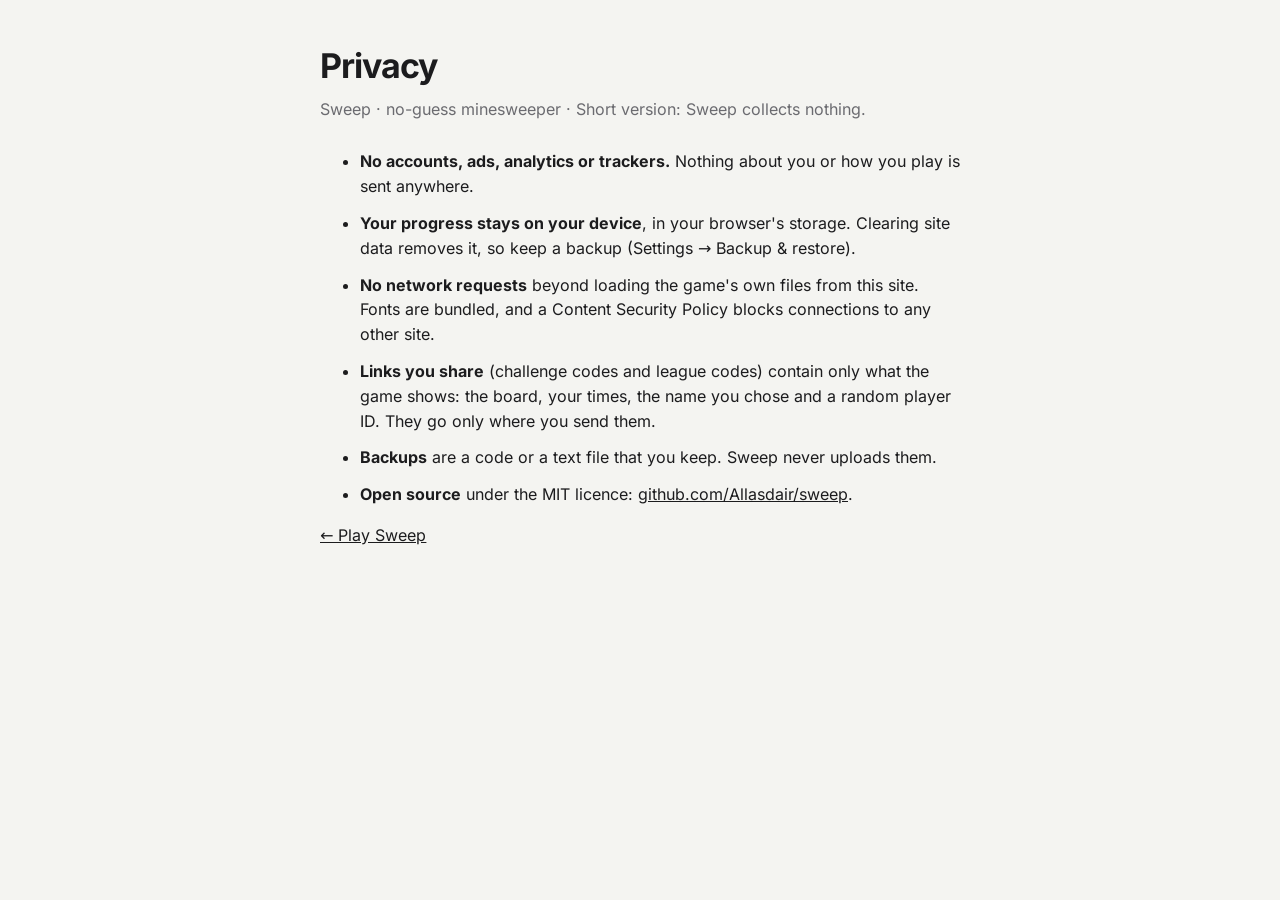
<file: docs/privacy.html>
<!DOCTYPE html>
<html lang="en"><head><meta charset="utf-8"><meta name="viewport" content="width=device-width,initial-scale=1">
<title>Sweep · Privacy</title><link rel="icon" type="image/png" href="icons/favicon-32.png"><link rel="stylesheet" href="fonts.css">
<style>body{margin:0;background:#f4f4f1;color:#1c1c1e;font:16px/1.55 Inter,system-ui,sans-serif}main{max-width:640px;margin:0 auto;padding:40px 22px 60px}
h1{font-size:34px;letter-spacing:-.03em;margin:0 0 4px}p.sub{color:#6b6b70;margin:0 0 28px}li{margin:0 0 12px}a{color:inherit}
@media (prefers-color-scheme:dark){body{background:#111214;color:#f2f2f2}p.sub{color:#9a9aa0}}</style></head>
<body><main>
<h1>Privacy</h1><p class="sub">Sweep · no-guess minesweeper · Short version: Sweep collects nothing.</p>
<ul>
<li><b>No accounts, ads, analytics or trackers.</b> Nothing about you or how you play is sent anywhere.</li>
<li><b>Your progress stays on your device</b>, in your browser's storage. Clearing site data removes it, so keep a backup (Settings → Backup &amp; restore).</li>
<li><b>No network requests</b> beyond loading the game's own files from this site. Fonts are bundled, and a Content Security Policy blocks connections to any other site.</li>
<li><b>Links you share</b> (challenge codes and league codes) contain only what the game shows: the board, your times, the name you chose and a random player ID. They go only where you send them.</li>
<li><b>Backups</b> are a code or a text file that you keep. Sweep never uploads them.</li>
<li><b>Open source</b> under the MIT licence: <a href="https://github.com/Allasdair/sweep">github.com/Allasdair/sweep</a>.</li>
</ul>
<p><a href="./">← Play Sweep</a></p>
</main></body></html>
</file>
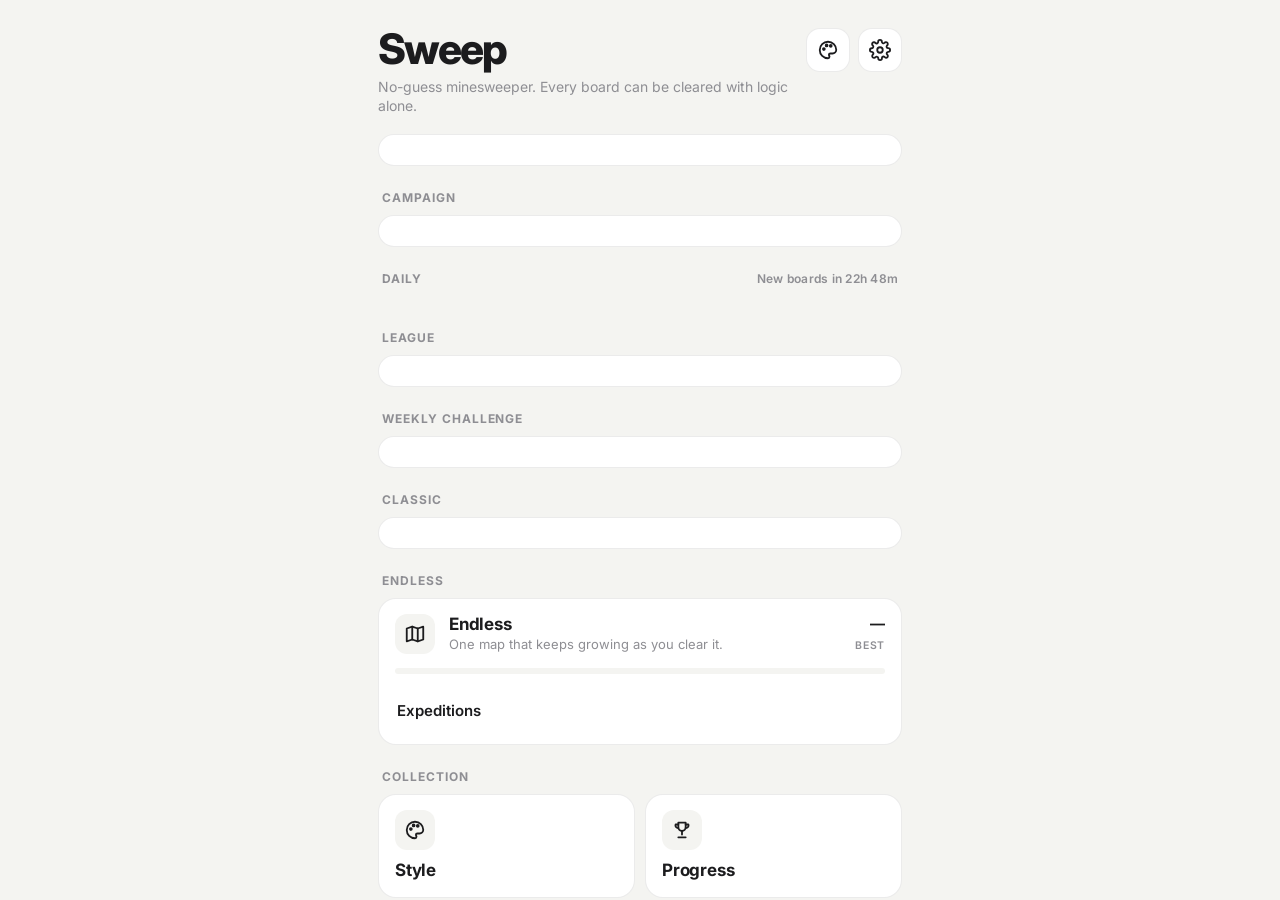
<file: src/app.html>
<!DOCTYPE html>
<html lang="en"><head>
<meta charset="utf-8">
<meta name="viewport" content="width=device-width,initial-scale=1,viewport-fit=cover">
<meta name="theme-color" content="#f4f4f1" media="(prefers-color-scheme: light)"><meta name="theme-color" content="#111214" media="(prefers-color-scheme: dark)">
<title>Sweep — No-Guess Minesweeper</title>
<link rel="preconnect" href="https://fonts.googleapis.com"><link rel="preconnect" href="https://fonts.gstatic.com" crossorigin>
<link href="https://fonts.googleapis.com/css2?family=Inter:wght@400;500;600;700;800&family=JetBrains+Mono:wght@700&family=Caveat:wght@700&display=swap" rel="stylesheet">
<style>
:root{--bg:#f4f4f1;--panel:#fff;--ink:#1c1c1e;--sub:#8e8e93;--accent:#1c1c1e;--accentInk:#fff;--line:rgba(0,0,0,.08)}
*{box-sizing:border-box;margin:0;padding:0;-webkit-tap-highlight-color:transparent}
html,body{height:100%;background:var(--bg);color:var(--ink);font-family:Inter,system-ui,-apple-system,sans-serif;overscroll-behavior:none;-webkit-user-select:none;user-select:none;-webkit-touch-callout:none}
button{font:inherit;color:inherit;background:none;border:0;cursor:pointer}
svg.i{width:22px;height:22px;fill:none;stroke:currentColor;stroke-width:2;stroke-linecap:round;stroke-linejoin:round;flex:none}
.screen{position:fixed;inset:0;display:none;flex-direction:column;background:var(--bg);padding:env(safe-area-inset-top) env(safe-area-inset-right) env(safe-area-inset-bottom) env(safe-area-inset-left)}
.screen.on{display:flex}
.scroll{overflow-y:auto;flex:1;padding:18px 18px 36px;max-width:560px;width:100%;margin:0 auto}
.brand{display:flex;align-items:flex-start;justify-content:space-between;gap:12px;margin:10px 0 18px}
.brand h1{font-size:42px;font-weight:800;letter-spacing:-.045em;line-height:1}
.brand p{color:var(--sub);font-size:14px;margin-top:8px;line-height:1.35}
.brand .acts{display:flex;gap:8px;flex:none}
.iconbtn{width:44px;height:44px;border-radius:14px;display:grid;place-items:center;background:var(--panel);border:1px solid var(--line);flex:none}
.label{font-size:12px;font-weight:700;letter-spacing:.08em;text-transform:uppercase;color:var(--sub);margin:24px 4px 10px;display:flex;justify-content:space-between;gap:8px}
.label span{letter-spacing:.02em;text-transform:none;font-weight:600}
.card{background:var(--panel);border:1px solid var(--line);border-radius:18px;padding:15px 16px;display:flex;align-items:center;gap:14px;width:100%;text-align:left;margin-bottom:10px;transition:transform .12s}
button.card:active{transform:scale(.98)}
.card .t{font-weight:700;font-size:17px;letter-spacing:-.01em}
.card .s{color:var(--sub);font-size:13px;margin-top:2px;line-height:1.3}
.card .r{margin-left:auto;text-align:right;font-variant-numeric:tabular-nums;flex:none}
.card .r b{display:block;font-size:15px}
.card .r span{font-size:10.5px;color:var(--sub);text-transform:uppercase;letter-spacing:.07em;font-weight:600}
.ico{width:40px;height:40px;border-radius:12px;flex:none;display:grid;gap:2px;padding:7px;background:var(--bg);color:var(--accent);place-items:center;font-weight:800;font-variant-numeric:tabular-nums}
.ico i{width:100%;height:100%;border-radius:2px;background:var(--accent);opacity:.7}
.ico i.o{opacity:.18}
.seg{display:flex;background:var(--bg);border-radius:12px;padding:3px;gap:3px;margin:14px 0 12px}
.seg button{flex:1;padding:9px 0;border-radius:9px;font-size:13px;font-weight:600;color:var(--sub)}
.seg button.on{background:var(--panel);color:var(--ink);box-shadow:0 1px 3px rgba(0,0,0,.14)}
.topseg{background:var(--panel);border:1px solid var(--line);margin:0 0 16px}
.topseg button.on{background:var(--accent);color:var(--accentInk)}
.topseg button{font-size:12.5px;padding:9px 0}
.card.col{flex-direction:column;align-items:stretch;gap:0}
.card.col>.hd{display:flex;align-items:center;gap:14px}
.primary{background:var(--accent);color:var(--accentInk);border-radius:14px;padding:14px 16px;font-weight:700;font-size:15px;width:100%;transition:transform .12s}
.primary:active{transform:scale(.98)}
.row2{display:grid;grid-template-columns:1fr 1fr;gap:10px}
.row2 .card{flex-direction:column;align-items:flex-start;gap:10px;margin:0}
.row3{display:grid;grid-template-columns:1fr 1fr 1fr;gap:8px}
.row3 .card{flex-direction:column;align-items:flex-start;gap:9px;margin:0;padding:13px 12px}
.row3 .card .t{font-size:14px}
.row3 .card .s{font-size:12px;font-weight:600}
.row3 .card.done{opacity:.7}
.row3 .card .s.x2{color:var(--accent)}
.lvl .badge{width:50px;height:50px;border-radius:15px;background:var(--accent);color:var(--accentInk);display:grid;place-items:center;font-weight:800;font-size:22px;flex:none}
.lvl .grow{flex:1;min-width:0}
.bar{height:8px;border-radius:99px;background:var(--bg);overflow:hidden;margin:8px 0 6px}
.bar i{display:block;height:100%;background:var(--accent);border-radius:99px;transition:width .6s}
.srow{display:flex;justify-content:space-between;align-items:center;padding:9px 2px;width:100%;font-weight:600;font-size:15px}
.sw{width:46px;height:28px;border-radius:99px;background:var(--bg);position:relative;transition:background .2s;flex:none}
.sw::after{content:'';position:absolute;top:4px;left:4px;width:20px;height:20px;border-radius:50%;background:var(--sub);transition:left .2s,background .2s}
.sw.on{background:var(--accent)}.sw.on::after{left:22px;background:var(--accentInk)}
/* game */
.hud{display:flex;align-items:center;gap:10px;padding:10px 12px}
.pill{flex:1;display:flex;justify-content:center;align-items:center;gap:20px;font-variant-numeric:tabular-nums;font-weight:700;font-size:18px}
.pill span{display:flex;align-items:center;gap:7px}
.pill svg.i{width:18px;height:18px;color:var(--sub)}
.pill .tag{font-size:10.5px;letter-spacing:.08em;text-transform:uppercase;background:var(--accent);color:var(--accentInk);padding:4px 8px;border-radius:99px}
#cv{flex:1;width:100%;min-height:0;touch-action:none;display:block}
.tools{display:grid;grid-template-columns:1fr auto 1fr;align-items:center;gap:12px;padding:10px 14px 14px}
.toggle{display:flex;background:var(--panel);border:1px solid var(--line);border-radius:18px;padding:4px;gap:4px}
.toggle button{width:68px;height:48px;border-radius:14px;display:grid;place-items:center;color:var(--sub);transition:background .15s,color .15s}
.toggle button.on{background:var(--accent);color:var(--accentInk)}
#fit{justify-self:end;width:52px;height:52px;border-radius:16px}
.hintbtn{justify-self:start;width:52px;height:52px;border-radius:16px;position:relative}
.hintbtn .cnt{position:absolute;top:-7px;right:-9px;min-width:22px;height:22px;padding:0 6px;border-radius:99px;background:var(--accent);color:var(--accentInk);font-size:11.5px;font-weight:800;display:grid;place-items:center;font-variant-numeric:tabular-nums;border:2px solid var(--bg)}
.hintbtn.empty .cnt{background:var(--sub);color:var(--bg)}
.hintbtn.live{color:var(--accent);box-shadow:0 0 0 2px var(--accent)}
.coach{margin:0 12px 8px;background:var(--panel);border:1px solid var(--line);border-radius:18px;padding:12px 14px;font-size:14px;line-height:1.42}
.coach.hidden{display:none}
.coach .cs{font-size:11px;font-weight:700;letter-spacing:.08em;text-transform:uppercase;color:var(--accent);margin-bottom:4px}
.coach.bump{animation:bump .35s}
@keyframes bump{30%{transform:translateX(-5px)}60%{transform:translateX(5px)}}
.note{color:var(--sub);font-size:13px;margin:-2px 4px 6px}
.streak{margin:10px 4px 0;font-size:13px;color:var(--sub);font-weight:600;display:flex;gap:8px;align-items:center}
.streak b{color:var(--ink)}
.mbar{display:flex;align-items:center;gap:10px;margin:-2px 18px 8px;font-size:11.5px;color:var(--sub);font-weight:600;font-variant-numeric:tabular-nums}
.mbar.hidden{display:none}
.mtrack{flex:1;height:5px;background:var(--panel);border-radius:9px;overflow:hidden;box-shadow:inset 0 0 0 1px var(--line)}
.mtrack i{display:block;height:100%;width:0;background:var(--accent);border-radius:9px;transition:width .35s}
.ghost.warn{color:var(--accent)}
.card .r b small{font-size:12px;color:var(--sub);font-weight:600}
.overlay{position:absolute;inset:0;display:grid;place-items:center;background:rgba(0,0,0,.3);-webkit-backdrop-filter:blur(3px);backdrop-filter:blur(3px);padding:24px;z-index:5}
.overlay.hidden{display:none}
.sheet{background:var(--panel);color:var(--ink);border-radius:26px;padding:26px 22px 18px;width:100%;max-width:340px;text-align:center;box-shadow:0 24px 60px rgba(0,0,0,.3);animation:pop .28s cubic-bezier(.2,.9,.3,1.2);max-height:calc(100% - 20px);overflow-y:auto}
@keyframes pop{from{transform:scale(.9);opacity:0}}
.sheet h2{font-size:30px;font-weight:800;letter-spacing:-.035em}
.sheet .sub{color:var(--sub);margin:4px 0 18px;font-size:14px}
.stats{display:grid;grid-template-columns:1fr 1fr;gap:8px;margin-bottom:12px}
.stats div{background:var(--bg);border-radius:14px;padding:11px 8px}
.stats b{display:block;font-size:20px;font-variant-numeric:tabular-nums}
.stats span{font-size:10.5px;color:var(--sub);text-transform:uppercase;letter-spacing:.07em;font-weight:600}
.xpline{display:flex;align-items:center;justify-content:center;gap:8px;font-weight:800;font-size:16px;margin:4px 0 12px;color:var(--accent)}
.xpline small{font-weight:600;color:var(--sub);font-size:12px}
.unl{display:flex;align-items:center;gap:10px;text-align:left;background:var(--bg);border-radius:14px;padding:10px 12px;margin-bottom:8px;font-size:13px}
.unl svg.i{color:var(--accent)}
.btns{display:grid;gap:4px;margin-top:6px}
.ghost{padding:12px;border-radius:14px;font-weight:600;color:var(--sub)}
/* style + progress */
.topbar{display:flex;align-items:center;gap:12px;padding:12px 16px 0;max-width:560px;width:100%;margin:0 auto}
.topbar h2{font-size:24px;font-weight:800;letter-spacing:-.03em}
.topbar .c{margin-left:auto;color:var(--sub);font-weight:600;font-size:14px}
.tgrid{display:grid;grid-template-columns:1fr 1fr;gap:12px}
.tcard{background:var(--panel);border:1px solid var(--line);border-radius:18px;padding:7px;text-align:left;position:relative}
.tcard canvas{width:100%;aspect-ratio:7/4;border-radius:12px;display:block}
.tcard .n{font-weight:700;font-size:14px;margin:9px 5px 2px}
.tcard .q{font-size:11.5px;color:var(--sub);margin:0 5px 5px;line-height:1.3;min-height:2.6em}
.tcard.sel{box-shadow:0 0 0 2.5px var(--accent)}
.tcard.locked canvas{filter:grayscale(.9);opacity:.45}
.tcard .big{aspect-ratio:7/4;border-radius:12px;background:var(--bg);display:grid;place-items:center;color:var(--accent)}
.tcard .big svg.i{width:38px;height:38px;stroke-width:1.6}
.tcard.locked .big{opacity:.45}
.tcard.playing .big{opacity:.4} .tcard.playing .big svg.i{animation:fxwait 1s ease-in-out infinite}
@keyframes fxwait{50%{transform:scale(.82)}}
.lock{position:absolute;top:13px;right:13px;width:28px;height:28px;border-radius:9px;background:rgba(0,0,0,.6);color:#fff;display:grid;place-items:center}
.lock svg.i{width:15px;height:15px}
.ach{display:flex;gap:14px;align-items:center;padding:13px 2px;border-bottom:1px solid var(--line)}
.ach>.ico{flex:none} .ach>div:not(.ico){flex:1 1 auto;min-width:0;overflow-wrap:break-word}
.ach .chip{white-space:normal;flex:0 1 auto;max-width:46%;line-height:1.35;border-radius:12px}
.ppage{display:none} .ppage.on{display:block}
#progTabs button{flex:1 1 auto;padding:9px 7px;font-size:12px;white-space:nowrap;min-width:0}
#awards .scroll{overflow-x:hidden} #statTable{overflow-x:auto} #statTable td:first-child{overflow-wrap:anywhere}
.ach .ico{color:var(--sub)}
.ach.got .ico{background:var(--accent);color:var(--accentInk)}
.ach:not(.got) .t{color:var(--sub)}
.ach .t{font-weight:700;font-size:15px}
.ach .d{font-size:12.5px;color:var(--sub);margin-top:2px;line-height:1.3}
.chip{margin-left:auto;font-size:11px;font-weight:700;padding:5px 9px;border-radius:99px;background:var(--bg);color:var(--sub);white-space:nowrap;flex:none;text-align:right}
.ach.got .chip{color:var(--ink)}
.ach.cur{background:var(--panel);border-radius:14px;padding-left:10px;padding-right:10px;border-bottom-color:transparent}
table{width:100%;border-collapse:collapse;font-size:14px;font-variant-numeric:tabular-nums}
td,th{padding:11px 4px;text-align:right;border-bottom:1px solid var(--line)}
th{font-size:10.5px;color:var(--sub);text-transform:uppercase;letter-spacing:.07em;font-weight:700}
td:first-child,th:first-child{text-align:left;font-weight:600}
.foot{margin-top:30px;display:flex;justify-content:space-between;align-items:center;color:var(--sub);font-size:12px}
.foot button{color:var(--sub);font-size:12px;font-weight:600;padding:8px 0}
#toast{position:fixed;left:50%;top:calc(env(safe-area-inset-top) + 12px);transform:translate(-50%,calc(-100% - env(safe-area-inset-top) - 40px));visibility:hidden;opacity:0;pointer-events:none;background:var(--ink);color:var(--bg);padding:12px 18px;border-radius:16px;font-weight:600;font-size:14px;transition:transform .4s cubic-bezier(.2,.9,.3,1.15),opacity .3s,visibility 0s .4s;z-index:9;width:max-content;max-width:90vw;text-align:center;box-shadow:0 10px 30px rgba(0,0,0,.25)}
#toast.on{transform:translate(-50%,0);visibility:visible;opacity:1;pointer-events:auto;transition:transform .4s cubic-bezier(.2,.9,.3,1.15),opacity .15s,visibility 0s}
#ov2{position:fixed;z-index:6}
button.lbr.lang{border:0;font:inherit;color:inherit;width:100%;cursor:pointer}
.nudge{align-items:flex-start}.nudge .nb,.filec .nb{display:flex;gap:8px;margin-top:10px}
button.sm{padding:9px 14px;font-size:13.5px;min-width:0;width:auto;margin:0}
.filec{margin:4px 0 12px;align-items:flex-start;text-align:left}
ul.news{margin:0 0 4px;padding:0 0 0 18px;text-align:left;font-size:14px;line-height:1.45}ul.news li{margin:0 0 7px}ul.news b{font-weight:700}
.lb{margin:6px 0 12px;display:flex;flex-direction:column;gap:4px}
.lbr{display:grid;grid-template-columns:28px 1fr auto;align-items:center;gap:8px;padding:9px 10px;border-radius:12px;background:var(--bg);text-align:left;font-size:14.5px}
.lbr.me{box-shadow:inset 0 0 0 2px var(--accent)}.lbk{font-weight:800;text-align:center}.lbn{overflow:hidden;text-overflow:ellipsis;white-space:nowrap}.lbn small{color:var(--sub)}
.lbt{font-weight:700;font-variant-numeric:tabular-nums;text-align:right}.lbt small{display:block;font-size:10.5px;color:var(--sub);font-weight:600}
.fdps{display:grid;grid-template-columns:repeat(3,1fr);gap:6px}.fdp{background:var(--bg);border-radius:12px;padding:8px 6px;text-align:center;display:flex;flex-direction:column;gap:2px}
.fdp b{font-size:13px}.fdp span{font-size:11px;color:var(--sub)}
.ccard{background:var(--panel);border:1px solid var(--line);border-radius:18px;padding:14px 14px 12px;margin-bottom:10px}
.ccard .ct{font-weight:700;font-size:15px}.ccard .cn{font-size:12px;color:var(--sub);margin:2px 0 8px;line-height:1.35}
svg.chart{width:100%;display:block;overflow:visible;font-family:Inter,system-ui,sans-serif;font-variant-numeric:tabular-nums}
svg.chart [tabindex]{outline:none}
.phase{display:grid;grid-template-columns:repeat(3,1fr);gap:6px;margin-top:10px;text-align:center}.phase div{background:var(--bg);border-radius:12px;padding:8px 4px}
.phase b{display:block;font-size:17px}.phase span{font-size:10px;color:var(--sub);text-transform:uppercase;letter-spacing:.06em;font-weight:600}
#ctip{position:fixed;z-index:10;pointer-events:none;background:var(--panel);color:var(--sub);border:1px solid var(--line);border-radius:10px;padding:6px 9px;font-size:11.5px;box-shadow:0 8px 24px rgba(0,0,0,.18);opacity:0;transition:opacity .12s}
#ctip.on{opacity:1}#ctip .v{color:var(--ink);font-weight:700;font-size:13px}
.ico.gold{background:var(--accent);color:var(--accentInk)}
.pauseov{position:absolute;left:0;right:0;top:calc(env(safe-area-inset-top) + 64px);bottom:0;background:var(--bg);z-index:4;display:grid;place-items:center;text-align:center}
.pauseov.hidden{display:none}.pauseov h2{font-size:34px;font-weight:800;letter-spacing:-.035em}.pauseov .sub{color:var(--sub);margin:6px 0 22px}
.pauseov .primary{min-width:220px}.pauseov .ghost{display:block;margin:6px auto 0}
#loupe{position:absolute;width:132px;height:132px;border-radius:50%;pointer-events:none;z-index:3;box-shadow:0 10px 30px rgba(0,0,0,.28),0 0 0 3px var(--panel),0 0 0 5px var(--accent)}
#loupe.hidden{display:none}
body.lefty .tools{direction:rtl}body.lefty .tools>*{direction:ltr}
.hud .pill{gap:14px}
.slabel{font-size:10.5px;font-weight:700;letter-spacing:.08em;text-transform:uppercase;color:var(--sub);padding:12px 2px 2px}
.stats.s4{grid-template-columns:repeat(4,1fr);gap:6px}.stats.s4 div{padding:10px 4px}.stats.s4 b{font-size:17px}.stats.s4 span{font-size:9px;letter-spacing:.04em}
.stats div.win{box-shadow:inset 0 0 0 2px var(--accent)}
.anacv{width:100%;display:block;border-radius:12px}
.mk{flex:none;width:24px;height:24px;border-radius:50%;background:var(--accent);color:var(--accentInk);display:grid;place-items:center;font-weight:800;font-size:13px}
.row-b{display:grid;grid-template-columns:1fr 1fr;gap:8px;margin:0 0 10px}
.row-b .ghost{background:var(--bg);display:flex;align-items:center;justify-content:center;gap:7px;color:var(--ink);font-size:13.5px;padding:11px 6px}
.row-b svg.i{width:17px;height:17px}
.starline{font-size:22px;letter-spacing:4px;color:var(--accent);margin:-4px 0 10px;display:flex;flex-direction:column;align-items:center}
.starline small{font-size:11px;letter-spacing:0;color:var(--sub);font-weight:600;margin-top:2px}
input.code.nm{min-height:0;height:auto;padding:11px 12px;margin-bottom:10px;font-family:inherit;font-size:15px}
.path{display:flex;flex-direction:column;gap:10px;margin-top:6px}
.node{display:flex;align-items:center;gap:12px;background:var(--panel);border:1px solid var(--line);border-radius:18px;padding:11px 13px;width:86%;text-align:left;transition:transform .12s}
.node:active{transform:scale(.98)}
.node .num{width:40px;height:40px;border-radius:50%;display:grid;place-items:center;font-weight:800;background:var(--bg);flex:none;font-variant-numeric:tabular-nums}
.node .num svg.i{width:16px;height:16px}
.node.done .num{background:var(--accent);color:var(--accentInk)}
.node.next{box-shadow:0 0 0 2.5px var(--accent)}
.node.locked{opacity:.45}
.node .t{font-weight:700;font-size:15px}.node .d{font-size:12px;color:var(--sub);margin-top:2px}
.node .st{margin-left:auto;font-size:16px;letter-spacing:1px;white-space:nowrap;flex:none}
.sr{color:var(--sub);opacity:.3}.sr.on{color:#f5b301;opacity:1}
.srew{display:grid;grid-template-columns:repeat(3,1fr);gap:8px;margin-bottom:12px}
.srew div{background:var(--panel);border:1px solid var(--line);border-radius:14px;padding:9px 6px;text-align:center;font-size:11.5px;color:var(--sub);font-weight:600}
.srew b{display:block;font-size:15px;color:var(--ink)}
.srew .got{border-color:#f5b301}.srew .got b{color:#f5b301}
.bigstars{display:flex;justify-content:center;gap:12px;font-size:46px;line-height:1;margin:4px 0 12px}
.bigstars span{color:var(--sub);opacity:.22}
.bigstars span.on{color:#f5b301;opacity:1;animation:starpop .5s cubic-bezier(.2,.9,.3,1.5) both}
.bigstars span.new{text-shadow:0 0 18px rgba(245,179,1,.7)}
@keyframes starpop{0%{transform:scale(0) rotate(-40deg);opacity:0}100%{transform:scale(1) rotate(0)}}
.crits{text-align:left;background:var(--bg);border-radius:14px;padding:6px 12px;margin-bottom:12px}
.crit{display:flex;gap:10px;align-items:center;padding:6px 0;font-size:13.5px;font-weight:600}
.crit small{color:var(--sub);font-weight:500}
.crit .sr{font-size:17px}
.rgrid{display:grid;grid-template-columns:repeat(3,1fr);gap:8px;margin:0 0 12px}
.rbtn{background:var(--bg);border-radius:14px;padding:9px 4px 8px;font-size:11.5px;font-weight:600;display:flex;flex-direction:column;align-items:center;gap:6px;border:2px solid transparent;color:var(--ink)}
.rbtn.on{border-color:var(--accent)}
.rbtn canvas{width:40px;height:40px}
.rgrid.off{opacity:.38}
.rgrid.rules{grid-template-columns:repeat(5,minmax(0,1fr));gap:6px}.rgrid.rules .rbtn{font-size:10.5px;padding:8px 2px 7px}.rgrid.rules canvas{width:32px;height:32px}
.code{width:100%;height:78px;border-radius:12px;border:1px solid var(--line);background:var(--bg);color:var(--ink);font:11px/1.4 "JetBrains Mono",monospace;padding:10px;resize:none;-webkit-user-select:text;user-select:text;word-break:break-all}
.pill small{font-size:12px;color:var(--sub);font-weight:600}
#fx{position:fixed;inset:0;width:100%;height:100%;pointer-events:none;z-index:8}
body.framed #cv{margin:0 10px;width:calc(100% - 20px);border-radius:22px;box-shadow:0 0 0 1px var(--line)}
.seg.mini{margin:0;flex:none}.seg.mini button{flex:none;padding:7px 11px;font-size:12.5px}
div.srow{cursor:default}
</style></head>
<body>
<section id="home" class="screen on"><div class="scroll">
  <div class="brand"><div><h1>Sweep</h1><p>No-guess minesweeper. Every board can be cleared with logic alone.</p></div>
    <div class="acts"><button class="iconbtn" data-go="style" aria-label="Style" id="homeTheme"></button><button class="iconbtn" data-go="set" aria-label="Settings" id="homeSet"></button></div></div>
  <button class="card lvl" data-go="awards" data-pt="levels" id="lvlCard"></button>
  <div id="tutCard"></div>
  <div id="bkNudge"></div>
  <div id="resume"></div>
  <div class="label">Campaign</div>
  <button class="card" id="campCard"></button>
  <div class="label">Daily <span id="dailyClock"></span></div>
  <div class="row3" id="dailyRow"></div>
  <div class="streak" id="streakLine"></div>
  <div class="label" id="lgLbl">League <span id="lgLeftL"></span></div>
  <button class="card" id="lgCard"></button>
  <div class="label">Weekly challenge <span id="weekLeft"></span></div>
  <button class="card" id="weekCard"></button>
  <div class="label">Classic</div>
  <div id="classicList"></div>
  <button class="card" id="chalCard"></button>
  <div class="label">Endless</div>
  <div class="card col">
    <div class="hd"><div class="ico" id="endIco"></div><div><div class="t">Endless</div><div class="s">One map that keeps growing as you clear it.</div></div><div class="r"><b id="eBest">—</b><span>Best</span></div></div>
    <div class="seg" id="dens"></div>
    <div id="endBtns"></div>
    <button class="srow" data-go="awards" data-pt="exp" id="expRow" style="margin-top:6px"><span>Expeditions</span><span style="color:var(--sub);font-weight:600" id="expCount"></span></button>
  </div>
  <div class="label">Collection</div>
  <div class="row2">
    <button class="card" data-go="style"><div class="ico" id="icoT"></div><div><div class="t">Style</div><div class="s" id="cntT"></div></div></button>
    <button class="card" data-go="awards"><div class="ico" id="icoA"></div><div><div class="t">Progress</div><div class="s" id="cntA"></div></div></button>
  </div>
</div></section>

<section id="game" class="screen">
  <div class="hud"><button class="iconbtn" id="back" aria-label="Home"></button><div class="pill" id="hudPill"></div><button class="iconbtn" id="pauseBtn" aria-label="Pause"></button><button class="iconbtn" id="restart" aria-label="New board"></button></div>
  <div class="mbar hidden" id="mbar"><div class="mtrack"><i></i></div><span></span></div>
  <div class="coach hidden" id="coach"></div>
  <canvas id="cv"></canvas>
  <div class="tools"><button class="iconbtn hintbtn" id="hintBtn" aria-label="Hint"></button>
    <div class="toggle"><button id="tDig" class="on" aria-label="Reveal mode"></button><button id="tFlag" aria-label="Flag mode"></button></div>
    <button class="iconbtn" id="fit" aria-label="Fit board"></button></div>
  <div class="pauseov hidden" id="pauseOv"><div><h2>Paused</h2><div class="sub" id="pauseSub"></div>
    <button class="primary" id="resumeBtn2">Resume</button><button class="ghost" id="pauseHome">Home</button></div></div>
  <canvas id="loupe" class="hidden"></canvas>
  <div class="overlay hidden" id="ov"><div class="sheet" id="sheet"></div></div>
</section>

<section id="style" class="screen">
  <div class="topbar"><button class="iconbtn" data-go="home" aria-label="Back"></button><h2>Style</h2><span class="c" id="sCount"></span></div>
  <div class="scroll"><div class="seg topseg" id="styleTabs"></div><div id="styleBody"></div></div>
</section>

<section id="set" class="screen">
  <div class="topbar"><button class="iconbtn" data-go="home" aria-label="Back"></button><h2>Settings</h2><span class="c"></span></div>
  <div class="scroll"><div class="card col" id="settings" style="margin-top:8px"></div></div>
</section>

<section id="camp" class="screen">
  <div class="topbar"><button class="iconbtn" data-go="home" aria-label="Back"></button><h2>Campaign</h2><span class="c" id="cStars"></span></div>
  <div class="scroll"><div class="seg topseg" id="campTabs"></div><div id="campRewards"></div><div id="campPath"></div></div>
</section>

<section id="awards" class="screen">
  <div class="topbar"><button class="iconbtn" data-go="home" aria-label="Back"></button><h2>Progress</h2><span class="c" id="aCount"></span></div>
  <div class="scroll">
    <div class="seg topseg" id="progTabs"></div>
    <div class="ppage" data-pp="levels"><div class="label" style="margin-top:0">Levels <span id="xpTotal"></span></div><div id="road"></div></div>
    <div class="ppage" data-pp="ach"><div class="label" style="margin-top:0" id="achLabel">Achievements</div><div id="achList"></div></div>
    <div class="ppage" data-pp="exp"><div class="label" style="margin-top:0" id="expLabel">Endless expeditions</div><div id="expList"></div></div>
    <div class="ppage" data-pp="stats">
      <div class="label" style="margin-top:0">Stats</div><div id="statTable"></div>
      <div class="label">Over time</div>
      <div class="seg mini" id="histSeg" style="margin:0 0 10px"></div>
      <div id="charts"></div>
      <div class="foot"><button id="reset">Reset progress</button></div>
    </div>
  </div>
</section>
<div class="overlay hidden" id="ov2"><div class="sheet" id="sheet2"></div></div>
<div id="toast"></div><div id="ctip"></div>
<canvas id="fx"></canvas>

<script>
/*ENGINE*/
</script>
<script>
// ===================== APP =====================
const $=s=>document.querySelector(s), $$=s=>document.querySelectorAll(s);
const ICON={
 save:'<svg class="i" viewBox="0 0 24 24"><path d="M12 4v11M7.5 10.5L12 15l4.5-4.5"/><path d="M5 19h14"/></svg>',
 people:'<svg class="i" viewBox="0 0 24 24"><circle cx="9" cy="8" r="3.2"/><path d="M3.5 19.5c.6-3.2 2.8-5 5.5-5s4.9 1.8 5.5 5"/><circle cx="17" cy="9" r="2.5"/><path d="M15.5 14.6c2.6-.2 4.5 1.4 5 4.4"/></svg>',
 chart:'<svg class="i" viewBox="0 0 24 24"><path d="M4 20V4M4 20h16"/><path d="M8 16l4-5 3 3 5-7"/></svg>',
 share:'<svg class="i" viewBox="0 0 24 24"><path d="M12 15V3M7.5 7.5L12 3l4.5 4.5"/><path d="M5 12v7a2 2 0 0 0 2 2h10a2 2 0 0 0 2-2v-7"/></svg>',
 pause:'<svg class="i" viewBox="0 0 24 24"><path d="M9 5v14M15 5v14"/></svg>',
 duel:'<svg class="i" viewBox="0 0 24 24"><path d="M4 4l10 10M14 14l-2 3M14 14l3-2M20 4L10 14M10 14l2 3M10 14l-3-2"/><path d="M4 20l3-3M20 20l-3-3"/></svg>',
 badge:'<svg class="i" viewBox="0 0 24 24"><circle cx="12" cy="9" r="6"/><path d="M8.5 14L7 21l5-2.5 5 2.5-1.5-7"/></svg>',
 back:'<svg class="i" viewBox="0 0 24 24"><path d="M15 5l-7 7 7 7"/></svg>',
 restart:'<svg class="i" viewBox="0 0 24 24"><path d="M20 12a8 8 0 1 1-2.3-5.7"/><path d="M20 4v5h-5"/></svg>',
 flag:'<svg class="i" viewBox="0 0 24 24"><path d="M6 21V4"/><path d="M6 4h11l-2.5 4.5L17 13H6"/></svg>',
 dig:'<svg class="i" viewBox="0 0 24 24"><rect x="4" y="4" width="16" height="16" rx="4"/><path d="M9 12.5l2 2 4-4.5"/></svg>',
 fit:'<svg class="i" viewBox="0 0 24 24"><path d="M4 9V4h5M20 9V4h-5M4 15v5h5M20 15v5h-5"/></svg>',
 target:'<svg class="i" viewBox="0 0 24 24"><circle cx="12" cy="12" r="7"/><circle cx="12" cy="12" r="2"/><path d="M12 2v3M12 19v3M2 12h3M19 12h3"/></svg>',
 gear:'<svg class="i" viewBox="0 0 24 24"><circle cx="12" cy="12" r="3"/><path d="M19.4 15a1.7 1.7 0 0 0 .3 1.8l.1.1a2 2 0 1 1-2.8 2.8l-.1-.1a1.7 1.7 0 0 0-1.8-.3 1.7 1.7 0 0 0-1 1.5V21a2 2 0 1 1-4 0v-.1a1.7 1.7 0 0 0-1.1-1.5 1.7 1.7 0 0 0-1.8.3l-.1.1a2 2 0 1 1-2.8-2.8l.1-.1a1.7 1.7 0 0 0 .3-1.8 1.7 1.7 0 0 0-1.5-1H3a2 2 0 1 1 0-4h.1a1.7 1.7 0 0 0 1.5-1.1 1.7 1.7 0 0 0-.3-1.8l-.1-.1a2 2 0 1 1 2.8-2.8l.1.1a1.7 1.7 0 0 0 1.8.3H9a1.7 1.7 0 0 0 1-1.5V3a2 2 0 1 1 4 0v.1a1.7 1.7 0 0 0 1 1.5 1.7 1.7 0 0 0 1.8-.3l.1-.1a2 2 0 1 1 2.8 2.8l-.1.1a1.7 1.7 0 0 0-.3 1.8V9a1.7 1.7 0 0 0 1.5 1H21a2 2 0 1 1 0 4h-.1a1.7 1.7 0 0 0-1.5 1z"/></svg>',
 palette:'<svg class="i" viewBox="0 0 24 24"><path d="M12 3a9 9 0 1 0 0 18c1.1 0 1.6-.8 1.6-1.6 0-.9-.6-1.3-.6-2.1 0-.9.7-1.5 1.6-1.5H17a4 4 0 0 0 4-4c0-4.6-4-8.8-9-8.8z"/><circle cx="7.5" cy="11" r="1"/><circle cx="10.5" cy="7" r="1"/><circle cx="15" cy="7.5" r="1"/></svg>',
 trophy:'<svg class="i" viewBox="0 0 24 24"><path d="M8 4h8v5a4 4 0 0 1-8 0z"/><path d="M8 6H5a3 3 0 0 0 3 4M16 6h3a3 3 0 0 1-3 4M12 13v4M8 20h8"/></svg>',
 lock:'<svg class="i" viewBox="0 0 24 24"><rect x="5" y="11" width="14" height="9" rx="2"/><path d="M8 11V8a4 4 0 0 1 8 0v3"/></svg>',
 play:'<svg class="i" viewBox="0 0 24 24"><path d="M8 5.5v13l10.5-6.5z"/></svg>',
 clock:'<svg class="i" viewBox="0 0 24 24"><circle cx="12" cy="13" r="8"/><path d="M12 9v4l2.5 2M10 2h4"/></svg>',
 mine:'<svg class="i" viewBox="0 0 24 24"><circle cx="12" cy="12" r="5"/><path d="M12 3v3M12 18v3M3 12h3M18 12h3M5.6 5.6l2.1 2.1M16.3 16.3l2.1 2.1M5.6 18.4l2.1-2.1M16.3 7.7l2.1-2.1"/></svg>',
 map:'<svg class="i" viewBox="0 0 24 24"><path d="M9 4L3 6v14l6-2 6 2 6-2V4l-6 2z"/><path d="M9 4v14M15 6v14"/></svg>',
 compass:'<svg class="i" viewBox="0 0 24 24"><circle cx="12" cy="12" r="9"/><path d="M15.5 8.5l-2 5-5 2 2-5z"/></svg>',
 route:'<svg class="i" viewBox="0 0 24 24"><circle cx="6" cy="19" r="2"/><circle cx="18" cy="5" r="2"/><path d="M8 19h7a3.5 3.5 0 0 0 0-7H9a3.5 3.5 0 0 1 0-7h7"/></svg>',
 save:'<svg class="i" viewBox="0 0 24 24"><path d="M12 3v12M7 10l5 5 5-5M5 21h14"/></svg>',
 flag2:'<svg class="i" viewBox="0 0 24 24"><path d="M5 21V4M5 4h12l-3 4 3 4H5"/></svg>',
 note:'<svg class="i" viewBox="0 0 24 24"><path d="M9 18V5l11-2v13"/><circle cx="6" cy="18" r="3"/><circle cx="17" cy="16" r="3"/></svg>',
 spark:'<svg class="i" viewBox="0 0 24 24"><path d="M12 3v4M12 17v4M3 12h4M17 12h4M6 6l2.5 2.5M15.5 15.5L18 18M6 18l2.5-2.5M15.5 8.5L18 6"/></svg>',
 none:'<svg class="i" viewBox="0 0 24 24"><circle cx="12" cy="12" r="8"/><path d="M6.5 17.5l11-11"/></svg>',
 cal:'<svg class="i" viewBox="0 0 24 24"><rect x="4" y="5" width="16" height="15" rx="3"/><path d="M4 10h16M9 3v4M15 3v4"/></svg>',
 check:'<svg class="i" viewBox="0 0 24 24"><path d="M5 12.5l4.5 4.5L19 7.5"/></svg>',
 x:'<svg class="i" viewBox="0 0 24 24"><path d="M6 6l12 12M18 6L6 18"/></svg>',
 bulb:'<svg class="i" viewBox="0 0 24 24"><path d="M9.5 18h5M10.5 21h3"/><path d="M12 3a6 6 0 0 0-3.6 10.8c.6.5 1 1.2 1 2v.2h5.2v-.2c0-.8.4-1.5 1-2A6 6 0 0 0 12 3z"/></svg>',
 book:'<svg class="i" viewBox="0 0 24 24"><path d="M4 5a2 2 0 0 1 2-2h13v16H6a2 2 0 0 0-2 2z"/><path d="M4 21V5M8.5 7.5h6"/></svg>'
};
const tri=v=>{v=((v%2)+2)%2;return v<1?v:2-v;};
const hue=v=>((v%360)+360)%360;
const THEMES=[
 {id:'minimal',name:'Minimal',desc:'Flat and quiet. Nothing extra.',
  bg:'#f4f4f1',panel:'#ffffff',ink:'#1c1c1e',sub:'#8e8e93',accent:'#1c1c1e',accentInk:'#ffffff',
  cover:'#dcdbd5',open:'#f4f4f1',gap:.06,rad:.2,
  nums:['#3b6ea8','#3d8b55','#c4493d','#5b4ea3','#a6542e','#2f8a8a','#2b2b2b','#8e8e93'],flag:'#e0483c',mine:'#1c1c1e',boom:'#f3c4bf'},
 {id:'grid',name:'Grid',desc:'Crisp lines and classic numbers.',
  bg:'#ffffff',panel:'#f4f5f7',ink:'#111827',sub:'#6b7280',accent:'#2563eb',accentInk:'#ffffff',
  cover:'#e3e6eb',open:'#ffffff',line:'#c4cad3',gap:0,rad:0,
  nums:['#1d4ed8','#15803d','#dc2626','#1e3a8a','#991b1b','#0f766e','#111827','#6b7280'],flag:'#dc2626',mine:'#111827',boom:'#fecaca'},
 {id:'gradient',name:'Gradient',desc:'Colour that drifts across the board.',
  bg:'#f6f4fb',panel:'#ffffff',ink:'#1f1b2e',sub:'#8b85a0',accent:'#7c5cff',accentInk:'#ffffff',
  cover:(x,y)=>`hsl(${hue(250+x*6+y*4)} 78% 70%)`,open:'#ffffff',gap:.08,rad:.26,
  nums:['#6d5bd0','#2f9e8f','#e0567a','#3d4fc4','#d9822b','#1f9bb8','#1f1b2e','#8b85a0'],flag:'#1f1b2e',mine:'#1f1b2e',boom:'#ffd0dc'},
 {id:'clean',name:'Clean',desc:'Soft raised tiles with room to breathe.',
  bg:'#edf0f4',panel:'#ffffff',ink:'#1e2633',sub:'#8792a2',accent:'#3b82f6',accentInk:'#ffffff',
  cover:'#ffffff',shade:'#cdd5df',open:'#e1e6ed',gap:.09,rad:.28,
  nums:['#3b82f6','#22a06b','#ef5b5b','#7c5cff','#f08a24','#14b8a6','#334155','#94a3b8'],flag:'#ef5b5b',mine:'#1e2633',boom:'#fcd4d4'},
 {id:'mint',name:'Mint',lvl:3,desc:'Cool green, soft and rounded.',
  bg:'#eef7f2',panel:'#ffffff',ink:'#16352a',sub:'#7a9a8c',accent:'#1f9d74',accentInk:'#ffffff',
  cover:'#c3e8d6',shade:'#9ad2b8',open:'#eef7f2',gap:.08,rad:.3,
  nums:['#1f7fa8','#1f9d74','#d9534f','#5b5bb8','#b8682a','#178a8a','#16352a','#7a9a8c'],flag:'#d9534f',mine:'#16352a',boom:'#f7c8c4'},
 {id:'paper',name:'Paper',lvl:6,desc:'Ink on warm notebook paper.',font:'Georgia,"Times New Roman",serif',
  bg:'#f6efdf',panel:'#fffaef',ink:'#3b3326',sub:'#9a8d72',accent:'#3b3326',accentInk:'#fffaef',
  cover:'#e6dbc2',open:'#f6efdf',line:'#d3c4a2',gap:0,rad:0,
  nums:['#2d4a7a','#3c6e47','#a63d32','#4b3f7a','#8a4b2a','#2f6f6f','#3b3326','#8a7f6a'],flag:'#a63d32',mine:'#3b3326',boom:'#efc2b6'},
 {id:'prism',name:'Prism',lvl:9,desc:'A full spectrum on black glass.',dark:true,glow:true,
  bg:'#0c0c10',panel:'#16161d',ink:'#f2f2f7',sub:'#8a8a99',accent:'#ffffff',accentInk:'#0c0c10',
  cover:(x,y)=>`hsl(${hue(x*14+y*9)} 72% 56%)`,open:'#0c0c10',gap:.09,rad:.24,
  nums:['#7fd4ff','#7dffa8','#ff7f9c','#c49bff','#ffd37f','#7ffff0','#ffffff','#9a9aaa'],flag:'#ffffff',mine:'#ffffff',boom:'#5a1a2a'},
 {id:'gold',name:'Gold',lvl:10,desc:'Max level. You earned this.',dark:true,glow:true,
  bg:'#14110b',panel:'#201a10',ink:'#f7ecd2',sub:'#a8946a',accent:'#f2c14e',accentInk:'#14110b',
  cover:(x,y)=>`hsl(${40+6*tri((x+y)/7)} 72% ${44+10*tri((x*2-y)/9)}%)`,shade:'#6e5214',open:'#14110b',gap:.08,rad:.22,
  nums:['#f2c14e','#ffe39a','#ff9f6b','#e8c2ff','#ffd27f','#fff1c4','#ffffff','#a8946a'],flag:'#14110b',mine:'#f2c14e',boom:'#5a1a10'},
 {id:'midnight',name:'Midnight',req:'inter',desc:'Neon numbers on deep navy.',dark:true,
  bg:'#0a0c16',panel:'#131829',ink:'#e6e9ff',sub:'#7a80a8',accent:'#5ef2ff',accentInk:'#0a0c16',
  cover:'#1e2546',shade:'#0f1329',open:'#0d1020',gap:.08,rad:.22,glow:true,
  nums:['#5ef2ff','#7dff8a','#ff5c9a','#b388ff','#ffb35c','#5cffd6','#ffffff','#9aa0c8'],flag:'#ff5c9a',mine:'#5ef2ff',boom:'#4a1530'},
 {id:'sunset',name:'Sunset',req:'quick',desc:'A warm dusk gradient.',dark:true,
  bg:'#2a1730',panel:'#3a2142',ink:'#fff1e6',sub:'#c9a3b8',accent:'#ffb26b',accentInk:'#2a1730',
  cover:(x,y)=>`hsl(${hue(330+tri((x*4+y*3)/40)*75)} 82% 64%)`,open:'#fff4ec',gap:.08,rad:.24,
  nums:['#d9465f','#e07a2e','#9b3fa8','#c23b5a','#b5561d','#7d3c98','#2a1730','#8a6d7d'],flag:'#2a1730',mine:'#2a1730',boom:'#ffb3a1'},
 {id:'terminal',name:'Terminal',req:'pacifist',desc:'Phosphor green and monospace.',dark:true,mono:true,
  bg:'#040904',panel:'#0a150a',ink:'#86ff86',sub:'#3fa83f',accent:'#86ff86',accentInk:'#040904',uiLine:'rgba(134,255,134,.18)',
  cover:'#0f240f',open:'#040904',line:'#1d451d',gap:0,rad:0,glow:true,
  nums:['#86ff86','#b4ff5c','#5cffb0','#d8ff86','#3fe03f','#9dffd0','#e6ffe6','#3fa83f'],flag:'#ffd84d',mine:'#86ff86',boom:'#3d1010'},
 {id:'sakura',name:'Sakura',req:'streak',desc:'Round petals in blossom pink.',
  bg:'#fff5f7',panel:'#ffffff',ink:'#4a2a36',sub:'#b08a98',accent:'#ff7aa2',accentInk:'#ffffff',
  cover:'#ffd0dd',shade:'#f0a9be',open:'#fff5f7',gap:.07,rad:.5,
  nums:['#e0567a','#6f9e52','#9b6bd1','#c2416b','#d9822b','#4fa3a5','#4a2a36','#b08a98'],flag:'#c2416b',mine:'#4a2a36',boom:'#ffc2cc'},
 {id:'blueprint',name:'Blueprint',req:'expert',desc:'Drafting paper and white ink.',dark:true,mono:true,
  bg:'#1b4b85',panel:'#215597',ink:'#eaf2ff',sub:'#a9c2e6',accent:'#ffffff',accentInk:'#1b4b85',uiLine:'rgba(255,255,255,.18)',
  cover:'#2b65aa',open:'#1b4b85',line:'rgba(255,255,255,.3)',gap:0,rad:0,
  nums:['#ffffff','#d6f0ff','#ffd9a8','#c9d8ff','#ffc2c2','#bff5e6','#ffffff','#cfd8e6'],flag:'#ffd166',mine:'#ffffff',boom:'#8a2b3a'},
 {id:'ocean',name:'Ocean',req:'explorer',desc:'Gets deeper the further you roam.',dark:true,
  bg:'#05213a',panel:'#0a2e4b',ink:'#dff6ff',sub:'#7fb0c9',accent:'#4fd1ff',accentInk:'#05213a',
  cover:(x,y)=>{const d=Math.min(Math.hypot(x,y)/90,1);return `hsl(${196+8*Math.sin(x*.35)*Math.cos(y*.3)} 72% ${46-d*22}%)`;},open:'#05213a',gap:.07,rad:.22,
  nums:['#4fd1ff','#5cffc8','#ff8fa3','#a0a8ff','#ffd27a','#7ff0ff','#ffffff','#7fb0c9'],flag:'#ffd27a',mine:'#4fd1ff',boom:'#5a1a2a'},
 {id:'aurora',name:'Aurora',req:'carto',desc:'Northern lights over the map.',dark:true,glow:true,
  bg:'#070b14',panel:'#0f1526',ink:'#e8fff6',sub:'#7d93a8',accent:'#5cffb0',accentInk:'#070b14',
  cover:(x,y)=>`hsl(${150+tri((x*3+y*7)/70)*120} 70% 42%)`,open:'#070b14',gap:.08,rad:.22,
  nums:['#5cffb0','#5cd6ff','#d68cff','#ff8cc6','#ffe05c','#8cffea','#ffffff','#7d93a8'],flag:'#ffe05c',mine:'#5cffb0',boom:'#4a1530'},
 {id:'sketch',name:'Sketch',lvl:11,desc:'Pencil on a fresh page.',font:'Caveat,cursive',big:1.3,
  bg:'#fbfaf5',panel:'#ffffff',ink:'#2b2b2b',sub:'#8d8a80',accent:'#2b2b2b',accentInk:'#fbfaf5',
  cover:(x,y)=>`hsl(45 12% ${86-4*tri((x*3+y*5)/7)}%)`,open:'#fbfaf5',line:'rgba(40,40,40,.22)',gap:0,rad:0,
  nums:['#2f5fa7','#3a7d44','#c0392b','#5b3f99','#8e4b20','#2f7f7f','#2b2b2b','#777777'],flag:'#c0392b',mine:'#2b2b2b',boom:'#f5c6bd'},
 {id:'synthwave',name:'Synthwave',lvl:15,desc:'Neon sunset on a retro grid.',dark:true,glow:true,
  bg:'#12051f',panel:'#1d0a31',ink:'#ffe6fb',sub:'#a27bb8',accent:'#ff4fd8',accentInk:'#12051f',
  cover:(x,y)=>`hsl(${hue(285+tri(y/10)*45)} 70% ${30+6*tri((x+y)/8)}%)`,open:'#12051f',line:'rgba(255,79,216,.35)',gap:0,rad:0,
  nums:['#4ff0ff','#ff4fd8','#ffd84f','#a77bff','#ff8a4f','#4fffb0','#ffffff','#a27bb8'],flag:'#ffd84f',mine:'#4ff0ff',boom:'#4a0f3a'},
 {id:'glass',name:'Glass',lvl:18,desc:'Frosted panes over the night.',dark:true,
  bg:'#0d1726',panel:'#16233a',ink:'#eaf3ff',sub:'#8aa0bf',accent:'#9fd0ff',accentInk:'#0d1726',
  cover:'rgba(190,220,255,.17)',shade:'rgba(190,220,255,.07)',open:'#0d1726',gap:.1,rad:.3,
  nums:['#9fd0ff','#9ff2c8','#ffb0c0','#c7b5ff','#ffd59f','#9ff0f0','#ffffff','#8aa0bf'],flag:'#ffb0c0',mine:'#9fd0ff',boom:'#4a1a2a'},
 {id:'obsidian',name:'Obsidian',lvl:20,desc:'Polished volcanic glass. Max level.',dark:true,glow:true,
  bg:'#050507',panel:'#111116',ink:'#f3eee4',sub:'#7d7a84',accent:'#e8c26a',accentInk:'#050507',
  cover:(x,y)=>`hsl(${255+10*Math.sin(x*.7+y*.4)} 10% ${12+5*tri((x*2+y*3)/9)}%)`,shade:'#000000',open:'#050507',gap:.07,rad:.18,
  nums:['#e8c26a','#b993ff','#ff7a6b','#7ad7ff','#ffd27a','#8cffd1','#ffffff','#7d7a84'],flag:'#e8c26a',mine:'#e8c26a',boom:'#3a1210'},
 {id:'constellation',name:'Constellation',stars:135,desc:'Clear the night sky to reveal its stars.',dark:true,glow:true,sparkle:true,
  bg:'#050a1c',panel:'#0c1430',ink:'#e6ecff',sub:'#7b86b0',accent:'#ffe9a8',accentInk:'#050a1c',
  cover:(x,y)=>`hsl(${228+6*Math.sin(x*.3+y*.5)} 45% ${17+4*tri((x+y)/6)}%)`,open:'#050a1c',gap:.08,rad:.25,
  nums:['#ffe9a8','#a8c8ff','#ffb3d1','#c9b3ff','#ffd8a8','#a8fff0','#ffffff','#7b86b0'],flag:'#ffe9a8',mine:'#ffe9a8',boom:'#3a1030'},
 {id:'chalkboard',name:'Chalkboard',req:'graduate',desc:'Back to school, in chalk.',dark:true,font:'Caveat,cursive',big:1.3,
  bg:'#1f3a2e',panel:'#27473a',ink:'#f1f5ee',sub:'#9db7a8',accent:'#f6f0c4',accentInk:'#1f3a2e',uiLine:'rgba(255,255,255,.14)',
  cover:(x,y)=>`hsl(150 22% ${27+3*tri((x*5+y*3)/9)}%)`,open:'#1f3a2e',line:'rgba(255,255,255,.16)',gap:0,rad:0,
  nums:['#f6f0c4','#bfe8ff','#ffc2c2','#d9c8ff','#ffd9a8','#c2ffe0','#ffffff','#9db7a8'],flag:'#ffc2c2',mine:'#f1f5ee',boom:'#5a2a2a'},
 {id:'royal',name:'Royal',req:'valedictorian',desc:'Velvet and gold for the top of the class.',dark:true,glow:true,
  bg:'#170b29',panel:'#221138',ink:'#fbefd5',sub:'#a690c4',accent:'#f5c451',accentInk:'#170b29',
  cover:(x,y)=>`hsl(${272+6*tri((x+y)/9)} 46% ${28+5*tri((x*2-y)/7)}%)`,shade:'#0e0619',open:'#170b29',gap:.08,rad:.22,
  nums:['#f5c451','#ffe6a3','#ff8fb0','#c9a6ff','#ffb870','#a6ffe0','#ffffff','#a690c4'],flag:'#f5c451',mine:'#f5c451',boom:'#4a1530'},
 {id:'kaleido',name:'Kaleido',req:'shapeshift',desc:'Every colour, every shape.',
  bg:'#fbf8ff',panel:'#ffffff',ink:'#24193a',sub:'#8c84a3',accent:'#8b5cf6',accentInk:'#ffffff',
  cover:(x,y)=>`hsl(${hue(Math.abs(x-y)*22+(x+y)*9)} 80% 72%)`,open:'#ffffff',gap:.09,rad:.3,
  nums:['#5b5bd6','#1f9d74','#e0447a','#3b4fc4','#d9822b','#1f9bb8','#24193a','#8c84a3'],flag:'#24193a',mine:'#24193a',boom:'#ffd0dc'},
 {id:'dawn',name:'Dawn',req:'devoted',desc:'First light, every single day.',
  bg:'#fff6ef',panel:'#ffffff',ink:'#3d2418',sub:'#a8836f',accent:'#ff6f3c',accentInk:'#ffffff',
  cover:(x,y)=>`hsl(${hue(22-tri((y*3+x)/34)*48)} 88% ${74-tri(y/18)*8}%)`,shade:'#f0a989',open:'#fffaf6',gap:.08,rad:.26,
  nums:['#e0603a','#3f8f6a','#c2365e','#6a54b8','#b8692a','#2f8a8a','#3d2418','#a8836f'],flag:'#3d2418',mine:'#3d2418',boom:'#ffc8b4'},
 {id:'abyss',name:'Abyss',req:'deep',desc:'Glowing numbers in the deep.',dark:true,glow:true,
  bg:'#020a10',panel:'#08171f',ink:'#d8fbff',sub:'#5f8a96',accent:'#3ff0d0',accentInk:'#020a10',
  cover:(x,y)=>`hsl(${192+6*Math.sin(x*.5+y*.2)} 62% ${15+5*tri((x+y*2)/9)}%)`,open:'#020a10',gap:.08,rad:.3,
  nums:['#3ff0d0','#7dd3ff','#c58bff','#ff7fb5','#ffe17a','#7affc4','#ffffff','#5f8a96'],flag:'#ffe17a',mine:'#3ff0d0',boom:'#3a1028'},
 {id:'copper',name:'Copper',req:'fd3w',desc:'Warm, burnished metal for a podium week.',dark:true,glow:true,
  bg:'#1a110c',panel:'#24170f',ink:'#f6e3d4',sub:'#b08a72',accent:'#e0874e',accentInk:'#1a110c',
  cover:(x,y)=>`hsl(${20+5*tri((x+y)/8)} 58% ${36+10*tri((x*2+y)/11)}%)`,shade:'#5a2e14',open:'#1a110c',gap:.08,rad:.24,
  nums:['#f0a274','#9fd6a8','#ff8f7a','#d9b4ff','#f6c98a','#9fe0e0','#f6e3d4','#b08a72'],flag:'#f6e3d4',mine:'#e0874e',boom:'#5a1a10'},
 {id:'silver',name:'Silver',req:'fd2w',desc:'Brushed steel for a week at the top two.',
  bg:'#eceef2',panel:'#f8f9fb',ink:'#22262d',sub:'#7c8491',accent:'#5d6878',accentInk:'#ffffff',
  cover:(x,y)=>`hsl(${212+4*tri(x/6)} 9% ${70+9*tri((x-y*2)/12)}%)`,shade:'#98a0ac',open:'#f8f9fb',gap:.07,rad:.22,
  nums:['#2f6db3','#2f8a52','#c23a3a','#6a4bb0','#9a5b12','#287a86','#22262d','#7c8491'],flag:'#c23a3a',mine:'#22262d',boom:'#ffc9c9'},
 {id:'gilded',name:'Gilded',req:'fd1w',desc:'Gold leaf on ivory for a reigning champion.',
  bg:'#fbf5e4',panel:'#fffaf0',ink:'#3a2a08',sub:'#a08a5a',accent:'#c99a1b',accentInk:'#ffffff',
  cover:(x,y)=>`hsl(${44+3*tri((x+y)/9)} 78% ${52+9*tri((x*3-y)/13)}%)`,shade:'#a8780f',open:'#fffaf0',gap:.07,rad:.24,
  nums:['#2f5fa8','#3f7d3a','#c23a3a','#6a4bb0','#8a4a12','#2f7f86','#3a2a08','#a08a5a'],flag:'#8a2a12',mine:'#3a2a08',boom:'#ffd0b8'},
 {id:'pearlboard',name:'Pearl',req:'fd1t',desc:'Iridescent shell for a league dynasty.',
  bg:'#f6f3f7',panel:'#fdfbfe',ink:'#3b3346',sub:'#958ea3',accent:'#a77fcf',accentInk:'#ffffff',
  cover:(x,y)=>`hsl(${265+55*Math.sin(x*.42+y*.27)} ${42+10*tri((x+y)/7)}% ${86+4*tri((x*2-y)/9)}%)`,shade:'#cbc2d8',open:'#fdfbfe',gap:.08,rad:.34,
  nums:['#3b6fc4','#2f8a6a','#c2456a','#7a4bc0','#b0661a','#2a8a9a','#3b3346','#958ea3'],flag:'#b0548a',mine:'#3b3346',boom:'#ffd6e4'},
 {id:'honeycomb',name:'Honeycomb',req:'rulebender',desc:'Warm amber cells, a little sticky.',
  bg:'#fff6dc',panel:'#fffbef',ink:'#3f2a07',sub:'#a88a52',accent:'#e09a12',accentInk:'#ffffff',
  cover:(x,y)=>`hsl(${38+4*Math.sin(x*.6+y*.35)} 92% ${62+6*tri((x+y*2)/10)}%)`,shade:'#c98a1c',open:'#fffaea',gap:.07,rad:.32,
  nums:['#b4630a','#3f7d3a','#c23a3a','#6a4bb0','#8a4a12','#2f7f86','#3f2a07','#a88a52'],flag:'#7a3b0c',mine:'#3f2a07',boom:'#ffc9a8'},
 {id:'atlas',name:'Atlas',req:'marathon',desc:'An explorer\'s map, worn at the edges.',font:'Georgia,"Times New Roman",serif',
  bg:'#efe4c8',panel:'#fbf4e2',ink:'#3e2f1c',sub:'#9a855f',accent:'#8a4b22',accentInk:'#fbf4e2',
  cover:(x,y)=>`hsl(${36+5*Math.sin(x*.45+y*.3)} 40% ${73-7*tri((x*2+y)/11)}%)`,open:'#f6eedb',line:'rgba(120,90,40,.2)',gap:0,rad:0,
  nums:['#2d4a7a','#3c6e47','#a63d32','#4b3f7a','#8a4b2a','#2f6f6f','#3e2f1c','#8a7f6a'],flag:'#a63d32',mine:'#3e2f1c',boom:'#efc2b6'},
];
const FLAGS=[{id:'pennant',name:'Pennant',desc:'The classic.'},{id:'pin',name:'Pin',lvl:2,desc:'Mark it on the map.'},{id:'star',name:'Star',lvl:5,desc:'Gold star for spotting it.'},{id:'crown',name:'Crown',lvl:10,desc:'For the max-level sweeper.'},
 {id:'flame',name:'Flame',req:'flawless',desc:'Keep the streak burning.'},{id:'compass',name:'Compass',req:'trail',desc:'For those who wander far.'},
 {id:'gem',name:'Gem',lvl:14,desc:'A cut stone marks the spot.'},{id:'laurel',name:'Laurel',lvl:20,desc:'A wreath for level 20.'},
 {id:'lantern',name:'Lantern',stars:30,desc:'Light the way through the campaign.'},{id:'ribbon',name:'Ribbon',req:'honours',desc:'First prize.'},
 {id:'magnifier',name:'Magnifier',req:'puzzler',desc:'For the sharpest eyes.'},{id:'trophy',name:'Trophy',req:'rival',desc:'Bragging rights, on every mine.'},
 {id:'medal_cu',name:'Copper Medal',req:'fd3d',desc:'You made the podium.'},{id:'medal_ag',name:'Silver Medal',req:'fd2d',desc:'Runner-up, and closing in.'},
 {id:'medal_au',name:'Gold Medal',req:'fd1d',desc:'Fastest of the day.'},{id:'pearl',name:'Pearl',req:'fd1t',desc:'A dynasty, set in pearl.'}];
const SOUNDS=[{id:'soft',name:'Soft',desc:'Gentle taps and chimes.'},{id:'chip',name:'Chiptune',lvl:4,desc:'8-bit bleeps and bloops.'},{id:'marimba',name:'Marimba',lvl:8,desc:'Warm wooden notes.'},
 {id:'musicbox',name:'Music Box',lvl:13,desc:'Tiny bright chimes.'}];
const TRACKS=[{id:'day',name:'Daylight',desc:'The original. Bright and breezy.',track:1},{id:'eve',name:'Evening',lvl:19,desc:'Mellow and late-night.',track:1}];
const REVEALS=[{id:'fade',name:'Fade',desc:'Tiles melt softly away.'},{id:'pop',name:'Pop',lvl:2,desc:'Tiles bounce, then vanish.'},{id:'flip',name:'Flip',lvl:4,desc:'Tiles turn over like cards.'},
 {id:'shatter',name:'Shatter',req:'daily3',desc:'Tiles crack into four and fall.'},{id:'spark',name:'Spark',req:'lightning',desc:'Tiles burst into sparks.'},
 {id:'ripple',name:'Ripple',lvl:12,desc:'Tiles sink like a stone in water.'},{id:'pixel',name:'Pixel',lvl:17,desc:'Tiles break into pixels.'},
 {id:'twinkle',name:'Twinkle',stars:75,desc:'Tiles burst into little stars.'}];
const FXS=[{id:'none',name:'None',desc:'Just the sweep of light.'},{id:'confetti',name:'Confetti',lvl:7,desc:'A burst of colour on every win.'},
 {id:'fireworks',name:'Fireworks',req:'master',desc:'Bursts light up the sky.'},{id:'starfall',name:'Starfall',req:'veteran',desc:'A shower of twinkling stars.'},
 {id:'comet',name:'Comet',lvl:16,desc:'Comets streak across the sky.'},{id:'curtain',name:'Aurora Curtain',lvl:20,desc:'Shimmering northern lights.'},
 {id:'supernova',name:'Supernova',req:'perfect',desc:'A blinding burst of light.'},{id:'ripples',name:'Ripples',req:'regular',desc:'Rings of colour spread across the screen.'},
 {id:'coins',name:'Coin Shower',req:'fd3t',desc:'A rain of spinning copper.'},{id:'streamers',name:'Silver Streamers',req:'fd2t',desc:'Party poppers in polished silver.'},
 {id:'pearlbloom',name:'Pearl Bloom',req:'fd1t',desc:'Iridescent pearls drift up and shimmer.'},
 {id:'glory',name:'Champion\'s Glory',req:'lgs1',desc:'Gold rings, a shower of medals and falling stars.'}];
const ACH=[
 {id:'first',name:'First Sweep',desc:'Win any board'},
 {id:'inter',name:'Getting Serious',desc:'Win an Intermediate board'},
 {id:'quick',name:'Quick Draw',desc:'Win Beginner in under 20 seconds'},
 {id:'pacifist',name:'Pacifist',desc:'Win Intermediate or Expert without placing a flag'},
 {id:'streak',name:'On a Roll',desc:'Win 5 boards in a row'},
 {id:'expert',name:'Expert Sweeper',desc:'Win an Expert board'},
 {id:'explorer',name:'Explorer',desc:'Clear 1,000 cells in one Endless run'},
 {id:'carto',name:'Cartographer',desc:'Clear 5,000 cells in one Endless run'},
 {id:'daily3',name:'Daily Grind',desc:'Win all three dailies in one day'},
 {id:'lightning',name:'Lightning',desc:'Win Intermediate in under 60 seconds'},
 {id:'master',name:'Master',desc:'Win Expert in under 3 minutes'},
 {id:'veteran',name:'Veteran',desc:'Win 25 boards'},
 {id:'flawless',name:'Flawless',desc:'Clear a daily 7 days in a row'},
 {id:'devoted',name:'Devoted',desc:'Complete five 7-day daily streaks'},
 {id:'graduate',name:'Graduate',desc:'Finish the Beginner campaign'},
 {id:'honours',name:'Honours',desc:'Finish the Intermediate campaign'},
 {id:'valedictorian',name:'Valedictorian',desc:'Finish the Expert campaign'},
 {id:'perfect',name:'Perfectionist',desc:'Earn all 3 stars on every level of a campaign'},
 {id:'shapeshift',name:'Shapeshifter',desc:'Win on all seven board shapes'},
 {id:'puzzler',name:'Puzzle Master',desc:'Earn 3 stars on all three puzzle levels'},
 {id:'fd3d',name:'Podium Finish',desc:'Finish a league round in the top 3, ahead of at least one player'},
 {id:'fd2d',name:'Contender',desc:'Finish a league round in the top 2, ahead of at least one player'},
 {id:'fd1d',name:'Round Winner',desc:'Win a league round, ahead of at least one player'},
 {id:'fd3w',name:'Podium Week',desc:'Top 3 in 7 league rounds in a row'},
 {id:'fd2w',name:'Contender Week',desc:'Top 2 in 7 league rounds in a row'},
 {id:'fd1w',name:'Unbeaten Week',desc:'Win 7 league rounds in a row'},
 {id:'fd3t',name:'Podium Regular',desc:'Top 3 in 30 league rounds'},
 {id:'fd2t',name:'Contender Regular',desc:'Top 2 in 30 league rounds'},
 {id:'fd1t',name:'Dynasty',desc:'Win 30 league rounds'},
 {id:'lgs3',name:'Season Podium',desc:'Finish a league season in the top 3, ahead of at least one player'},
 {id:'lgs1',name:'Season Champion',desc:'Win a league season, ahead of at least one player'},
 {id:'rival',name:'Rival',desc:'Beat a friend\'s time on their challenge board'},
 {id:'regular',name:'Regular',desc:'Earn 5 weekly challenge badges'},
 {id:'rulebender',name:'Rule Bender',desc:'Win a Hex, Wraparound, Knight\'s move and Double mines board'},
];
// Endless expeditions: one-off challenges. Each must be done within a single run, so restarting can't farm them.
const EXP=[
 {id:'steps',name:'First Steps',desc:'Clear 500 cells in one run',xp:50},
 {id:'trail',name:'Trailblazer',desc:'Travel 50 tiles from your starting point in one run',xp:75},
 {id:'light',name:'Light Touch',desc:'Clear 750 cells in one run without placing a flag',xp:75,hints:2},
 {id:'clean',name:'Clean Sweep',desc:'Clear 1,000 cells in one run without using a hint',xp:100},
 {id:'deep',name:'Deep Diver',desc:'Clear 2,500 cells in one Dense run',xp:150},
 {id:'marathon',name:'Marathon',desc:'Reach 20 milestones across all your runs',xp:150},
];
const MS=500, RING=25; // a milestone every 500 cells; distance markers every 25 tiles
const msXP=(n,d)=>Math.round(Math.min(60,30+5*(n-1))*({calm:.8,standard:1,dense:1.3}[d]||1)/5)*5;
const DIFF={beginner:{name:'Beginner',W:9,H:9,M:10,g:2,xp:10},intermediate:{name:'Intermediate',W:16,H:16,M:40,g:3,xp:20},expert:{name:'Expert',W:30,H:16,M:99,g:4,xp:30}};
const DENS={calm:{name:'Calm',p:.14,per:20},standard:{name:'Standard',p:.17,per:15},dense:{name:'Dense',p:.20,per:12}};
// XP needed to reach each level (index = level-1). Gaps: 50,100,150,225,300,400,500,650,800
// Gaps: 50,100,150,225,300,400,500,650,800, then 900 rising by 100 to 1,800 for level 20
const LV=[0,50,150,300,525,825,1225,1725,2375,3175,4075,5075,6175,7375,8675,10075,11575,13175,14875,16675], MAXL=20;

// ---------- save data (this browser only) ----------
const KEY='sweep.v1', VERSION='1.2.1';
// What's new: shown once after an update (newest first). Keep entries short and player-facing.
const CHANGES=[
 {v:'1.2.1',items:['Sweep now opens instantly even when your Wi-Fi is connected but the internet is down. Updates download in the background and are used the next time you open Sweep.']},
 {v:'1.2',items:['Progress is split into tabs: Levels, Achievements, Expeditions and Stats.','Long reward text in Progress now wraps instead of running off the screen.']},
 {v:'1.1.1',items:['Fixed: pop-up messages could get stuck peeking out at the top of the screen.']},
 {v:'1.1',items:['Settings now has its own screen: tap the gear next to Style.','Effect previews play through before you can start another, so the game stays smooth.','Hold-to-flag is a little quicker.']},
 {v:'1.0',items:['Translations: Español, Français, Deutsch and Português. Change the language in Settings.']},
 {v:'0.12',items:['Backup reminders: a gentle nudge if you haven\'t backed up in a month.','Save your backup to a file, or restore from one. You see the file size before saving.','A Privacy page in Settings: Sweep collects nothing.','This What\'s new page, with the version number.']},
 {v:'0.11',items:['League stars rebalanced: ★ reach 75% (even if you hit a mine) · ★ clear it · ★ no hints and under 2:30.','Ties go to more total progress, then the faster time.','League 0 restarted under the new rules.']},
 {v:'0.10',items:['Leagues: a new season every month with a shared daily round.','Join with a locked name, share one link with your whole month, and climb the star table.','Season recap with podium XP, Season Champion, a crown and a trophy cabinet.']},
 {v:'0.9',items:['Medal flags, Copper, Silver, Gilded and Pearl boards, and new win effects for league placings.','Phone bars now match the game, and an optional full-screen mode.']},
 {v:'0.8',items:['Rule variants: Hex, Wraparound, Knight\'s move and Double mines.','Post-game analysis, challenge codes, pause, auto-flag, tap magnifier, colourblind numbers and left-handed controls.','Weekly challenges and stats over time.']}];
function openNews(all){
  const list=all?CHANGES:CHANGES.slice(0,1);
  sheet2(`<h2>What's new</h2><div class="sub">Sweep v${VERSION}</div>
    ${list.map((c,i)=>`<div class="label" style="margin:${i?14:4}px 2px 6px;text-align:left">Version ${c.v}</div><ul class="news">${c.items.map(x=>`<li>${x}</li>`).join('')}</ul>`).join('')}
    <div class="btns" style="margin-top:12px">${all?'':'<button class="ghost" id="newsAll">Earlier updates</button>'}<button class="primary" data-close>Got it</button></div>`);
  const b=$('#newsAll'); if(b) b.onclick=()=>openNews(true); }
function checkNews(){ if(S.seenVer===VERSION) return; const veteran=!!S.seenVer||S.xp>0||S.tutDone; S.seenVer=VERSION; persist();
  if(!veteran) return; let n=0; const go=()=>{ if(!$('#ov2').classList.contains('hidden')&&n++<60){ setTimeout(go,1000); return; } openNews(false); }; setTimeout(go,600); } // waits if another sheet (e.g. a league link) is open
function openPrivacy(){
  sheet2(`<h2>Privacy</h2><div class="sub">Short version: Sweep collects nothing.</div><ul class="news">
    <li><b>No accounts, ads, analytics or trackers.</b> Nothing about you or how you play is sent anywhere.</li>
    <li><b>Your progress stays on this device</b>, in your browser's storage. Clearing site data removes it, so keep a backup.</li>
    <li><b>No network requests</b> beyond loading the game's own files. Fonts are bundled, and a security policy blocks connections to any other site.</li>
    <li><b>Links you share</b> (challenges and league codes) contain only what's shown: the board, your times, the name you chose and a random player ID. They go only where you send them.</li>
    <li><b>Backups</b> are a code or a text file that you keep. Sweep never uploads them.</li>
    <li><b>Open source</b> under the MIT licence, so anyone can check all of this.</li></ul>
    <div class="btns" style="margin-top:12px"><button class="primary" data-close>Close</button></div>`); }
// Browsers only allow full screen right after a tap, so re-enter it on the next tap if it was dropped (e.g. after switching apps)
function goFull(){ if(!document.fullscreenEnabled||document.fullscreenElement) return; const r=document.documentElement.requestFullscreen; if(r) r.call(document.documentElement,{navigationUI:'hide'}).catch(()=>{}); }
addEventListener('pointerup',()=>{ if(typeof S!=='undefined'&&S.fullscreen) goFull(); },true);
addEventListener('beforeinstallprompt',e=>{ e.preventDefault(); window.__sweepInstall=e; if(cur==='set') renderSettings(); });
addEventListener('appinstalled',()=>{ window.__sweepInstall=null; if(cur==='set') renderSettings(); toast('Sweep installed. Find it on your home screen.'); });
const REDUCED=!!(window.matchMedia&&matchMedia('(prefers-reduced-motion: reduce)').matches);
const defSave=()=>({camp:{},shapes:{},rules:{},rrule:'classic',rshape:'standard',track:'day',ds:{cur:0,best:0,last:'',sevens:0},mstones:0,expCells:0,runMeta:null,theme:'minimal',flag:'pennant',reveal:'fade',sound:'soft',fx:'none',sfx:true,music:true,haptics:true,motion:!REDUCED,
  autoflag:false,loupe:true,fullscreen:false,fd:null,cb:false,lefty:false,name:'',hist:[],week:{},wbadges:0,
  xp:0,ach:{},stats:{},endless:{},streak:0,bestStreak:0,wins:0,dens:'standard',daily:{date:''},appearance:'system',hints:0,hintDate:'',tutDone:false,bk:{last:0,nudged:0},seenVer:''});
let S=defSave(); try{ const s=JSON.parse(localStorage.getItem(KEY)); if(s) S=Object.assign(defSave(),s); }catch(e){}
// ---------- translations ----------
// Every visible text node is translated as it appears (a MutationObserver), using a table keyed by the English text.
// Keys may contain {0},{1}… for numbers or names; the captured parts are translated too when they match a key.
// Anything missing simply stays in English.
const LANGS=[['auto','Automatic'],['en','English'],['es','Español'],['fr','Français'],['de','Deutsch'],['pt','Português']];
let LANG='en', DICT=null, PATS=[];
const LOCALE=()=>LANG==='en'?undefined:LANG==='pt'?'pt-BR':LANG;
const escRe=t=>t.replace(/[.*+?^${}()|[\]\\]/g,'\\$&');
function setLang(){
  const pref=S.lang||'auto'; let l=pref==='auto'?String(navigator.language||'en').slice(0,2).toLowerCase():pref;
  const col=(typeof I18N_LANGS!=='undefined')?I18N_LANGS.indexOf(l):-1; if(col<1) l='en'; LANG=l; DICT=null; PATS=[]; document.documentElement.lang=l;
  if(l==='en') return; DICT=new Map();
  for(const row of I18N_ROWS){ const v=row[col]; if(!v) continue; DICT.set(row[0],v);
    if(row[0].includes('{')){ const parts=row[0].split(/(\{\d\})/), idx=[]; let re='^';
      for(const pt of parts){ const m=pt.match(/^\{(\d)\}$/); if(m){ re+='(.+?)'; idx.push(+m[1]); } else re+=escRe(pt); }
      PATS.push({re:new RegExp(re+'$','s'),idx,out:v,lit:parts[0],len:row[0].replace(/\{\d\}/g,'').length}); } }
  PATS.sort((a,b)=>b.len-a.len);
}
function tr(text){ if(!DICT||text==null) return null; const m=/^(\s*)([\s\S]*?)(\s*)$/.exec(text), core=m[2].replace(/\s+/g,' ');
  if(!core||!/[A-Za-z]/.test(core)) return null;
  let o=DICT.get(core);
  if(o==null) for(const P of PATS){ if(P.lit&&!core.startsWith(P.lit)) continue; const mm=P.re.exec(core); if(!mm) continue;
    const args=[]; P.idx.forEach((n,i)=>args[n]=mm[i+1]); o=P.out.replace(/\{(\d)\}/g,(_,n)=>{ const a=args[n]||''; const t=tr(a); return t!=null?t.trim():a; }); break; }
  return o==null?null:m[1]+o+m[3]; }
const T=t=>{ const o=tr(t); return o==null?t:o; }; // for text that isn't in the DOM (share messages, file names)
const TL=t=>String(t).split('\n').map(T).join('\n');
const SKIP=new Set(['SCRIPT','STYLE','TEXTAREA','INPUT']);
const done=new WeakMap();
function trNode(n){ const v=n.nodeValue; if(done.get(n)===v) return; const p=n.parentNode; if(p&&(SKIP.has(p.nodeName)||p.closest&&p.closest('[data-raw]'))){ done.set(n,v); return; }
  const t=tr(v); if(t!=null&&t!==v) n.nodeValue=t; else if(window.__i18nMiss&&/[A-Za-z]{2}/.test(v)) window.__i18nMiss.add(v.trim()); done.set(n,n.nodeValue); }
function trAttrs(el){ for(const a of ['placeholder','aria-label','title']){ const v=el.getAttribute&&el.getAttribute(a); if(v){ const t=tr(v); if(t!=null) el.setAttribute(a,t); } } }
function trTree(root){ if(!DICT) return; if(root.nodeType===3){ trNode(root); return; } if(root.nodeType!==1) return;
  trAttrs(root); if(SKIP.has(root.nodeName)) return; root.querySelectorAll&&root.querySelectorAll('[placeholder],[aria-label],[title]').forEach(trAttrs);
  const w=document.createTreeWalker(root,NodeFilter.SHOW_TEXT); let n; while((n=w.nextNode())) trNode(n); }
function startI18n(){ setLang(); if(!DICT) return; trTree(document.body);
  new MutationObserver(ms=>{ for(const m of ms){ if(m.type==='characterData') trNode(m.target); else m.addedNodes.forEach(trTree); } })
    .observe(document.body,{subtree:true,childList:true,characterData:true}); }
function openLang(){
  const cur=S.lang||'auto', auto=String(navigator.language||'en').slice(0,2).toLowerCase(), autoName=(LANGS.find(l=>l[0]===auto)||LANGS[1])[1];
  sheet2(`<h2>Language</h2><div class="sub">Sweep restarts in the chosen language. Your progress is kept.</div><div class="lb">${LANGS.map(([k,n])=>`<button class="lbr lang${k===cur?' me':''}" data-lang="${k}"><span class="lbk">${k===cur?'✓':''}</span><span class="lbn" data-raw>${k==='auto'?`${T('Automatic')} (${autoName})`:n}</span><span></span></button>`).join('')}</div>
    <div class="sub" style="font-size:12px;margin:8px 0 0">Translations are new. If something reads oddly, tell the developer.</div><div class="btns" style="margin-top:10px"><button class="ghost" data-close>Close</button></div>`);
  $$('#sheet2 [data-lang]').forEach(b=>b.onclick=()=>{ const v=b.dataset.lang; if(v===cur){ hideOv2(); return; } if(cfg&&cfg.kind==='endless') saveRun(); S.lang=v; persist(); location.reload(); }); }
const persist=()=>{ try{ localStorage.setItem(KEY,JSON.stringify(S)); }catch(e){} };
const statOf=d=>S.stats[d]||(S.stats[d]={played:0,won:0,best:0});
const endOf=d=>S.endless[d]||(S.endless[d]={best:0,runs:0});
const levelOf=xp=>{ let l=1; while(l<MAXL&&xp>=LV[l]) l++; return l; };
const level=()=>levelOf(S.xp);
const owned=it=>((!it.req||!!S.ach[it.req])&&(!it.lvl||level()>=it.lvl)&&(!it.stars||totalStars()>=it.stars));
const CB_LIGHT=['#0072B2','#009E73','#D55E00','#7B3FA0','#B87800','#0E8FC2','#1a1a1a','#6e6e6e'], CB_DARK=['#56B4E9','#2ED3A0','#FF8A3D','#E89AC7','#F0C142','#9AD9FF','#ffffff','#a9a9a9'];
function lumOf(hex){ if(typeof hex!=='string'||hex[0]!=='#') return .5; const c=hex.slice(1), n=[0,2,4].map(i=>parseInt(c.substr(i,2),16)/255).map(v=>v<=.03928?v/12.92:Math.pow((v+.055)/1.055,2.4)); return .2126*n[0]+.7152*n[1]+.0722*n[2]; }
const CBC=new Map();
const theme=()=>{ const t=THEMES.find(t=>t.id===S.theme&&owned(t))||THEMES[0]; if(!S.cb) return t;
  if(!CBC.has(t)) CBC.set(t,Object.assign({},t,{nums:lumOf(t.open)<.3?CB_DARK:CB_LIGHT})); return CBC.get(t); };
const pick=(list,id)=>{ const it=list.find(x=>x.id===id); return it&&owned(it)?it.id:list[0].id; };
const flagStyle=()=>pick(FLAGS,S.flag), soundPack=()=>pick(SOUNDS,S.sound), fxStyle=()=>pick(FXS,S.fx), revealStyle=()=>pick(REVEALS,S.reveal);
const KINDS=()=>[[THEMES,'board'],[FLAGS,'flag'],[REVEALS,'reveal'],[SOUNDS,'sounds'],[FXS,'effect'],[TRACKS,'soundtrack']];
const ALLC=()=>[...THEMES,...FLAGS,...REVEALS,...SOUNDS,...FXS,...TRACKS];
const achRw=id=>{ const out=[]; for(const [list,kind] of KINDS()) for(const it of list) if(it.req===id) out.push(`${it.name} ${kind}`); return out.join(' + '); };
const motionOn=()=>S.motion!==false;
const goal=id=>ACH.find(a=>a.id===id)||EXP.find(e=>e.id===id);
const lockText=it=>it.lvl?`Reach level ${it.lvl}`:it.stars?`Earn ${it.stars} campaign stars`:'Unlock: '+goal(it.req).desc;
const trackId=()=>pick(TRACKS,S.track);
const REWARDS={};
for(const [list,kind] of KINDS()) for(const it of list) if(it.lvl) (REWARDS[it.lvl]=REWARDS[it.lvl]||[]).push(`${it.name} ${kind}`);
for(let l=5;l<=MAXL;l+=5) (REWARDS[l]=REWARDS[l]||[]).push('+1 daily hint');

// ---------- helpers ----------
const fmt=t=>t<60?t.toFixed(1)+'s':`${Math.floor(t/60)}:${String(Math.floor(t%60)).padStart(2,'0')}`;
const clock=t=>`${Math.floor(t/60)}:${String(Math.floor(t%60)).padStart(2,'0')}`;
const buzz=p=>{ if(!S.haptics) return; try{ navigator.vibrate&&navigator.vibrate(p); }catch(e){} };
const tq=[]; let tBusy=false;
let tTimer=0, tCur='';
function toast(m,now){ if(now){ tq.length=0; showToast(m); return; } if((tBusy&&m===tCur)||tq.includes(m)) return; tq.push(m); if(!tBusy) nextToast(); } // same message is never stacked
function nextToast(){ const m=tq.shift(); if(!m){ tBusy=false; tCur=''; return; } showToast(m); }
function showToast(m){ const el=$('#toast'); tBusy=true; tCur=m; el.textContent=m; el.classList.add('on'); clearTimeout(tTimer);
  tTimer=setTimeout(()=>{ el.classList.remove('on'); tTimer=setTimeout(nextToast,420); },2400); }
function award(id,quiet){
  if(S.ach[id]) return false; S.ach[id]=Date.now(); persist();
  if(!quiet){ const a=ACH.find(a=>a.id===id), t=achRw(id); toast(`🏆 ${a.name}${t?` · ${t} unlocked`:''}`); }
  return true;
}
function grantXP(n,quiet){
  const before=level(); S.xp+=n; persist(); const ups=[];
  for(let l=before+1;l<=level();l++) ups.push(l);
  if(ups.length){ S.hints=Math.min(99,(S.hints||0)+ups.length); persist(); }
  if(!quiet&&ups.length){ const r=ups.flatMap(l=>REWARDS[l]||[]); toast(`⭐ Level ${ups[ups.length-1]}${r.length?' · '+r.join(', '):''} · +${ups.length} hint${ups.length>1?'s':''}`); sfx('level'); levelBurst(); }
  return ups;
}
// ---------- hint economy: daily refill to cap, earned hints stack above it ----------
const hintCap=()=>5+Math.floor(level()/5);
function refreshHints(){ const d=today(); if(S.hintDate!==d){ S.hints=Math.max(S.hints||0,hintCap()); S.hintDate=d; persist(); } }
function earnHint(n,why,quiet){ S.hints=Math.min(99,(S.hints||0)+n); persist(); if(!quiet) toast(`💡 +${n} hint${n>1?'s':''} · ${why}`); }

// ===================== AUDIO =====================
const AU={};
function buildAudio(c){
  AU.ctx=c; AU.master=c.createGain(); AU.master.gain.value=.9; AU.master.connect(c.destination);
  AU.sfx=c.createGain(); AU.sfx.gain.value=1; AU.sfx.connect(AU.master);
  AU.mus=c.createGain(); AU.mus.gain.value=0;
  AU.musLP=c.createBiquadFilter(); AU.musLP.type='lowpass'; AU.musLP.frequency.value=3600;
  AU.mus.connect(AU.musLP); AU.musLP.connect(AU.master);
  AU.dly=c.createDelay(1); AU.dly.delayTime.value=3*60/SONG.bpm/4;
  AU.fb=c.createGain(); AU.fb.gain.value=.33; const dl=c.createBiquadFilter(); dl.type='lowpass'; dl.frequency.value=2000;
  AU.dly.connect(dl); dl.connect(AU.fb); AU.fb.connect(AU.dly); dl.connect(AU.mus);
  AU.send=c.createGain(); AU.send.gain.value=.45; AU.send.connect(AU.dly);
  const len=c.sampleRate, b=c.createBuffer(1,len,c.sampleRate), d=b.getChannelData(0);
  for(let i=0;i<len;i++) d[i]=Math.random()*2-1; AU.noise=b;
}
function audio(){
  if(!AU.ctx){ const C=window.AudioContext||window.webkitAudioContext; if(!C) return null;
    try{ buildAudio(new C()); }catch(e){ return null; } }
  if(AU.ctx.state==='suspended'&&!document.hidden) AU.ctx.resume().catch(()=>{});
  return AU.ctx;
}
const hz=m=>440*Math.pow(2,(m-69)/12);
function tone(o){
  const c=AU.ctx, t=(o.at!=null?o.at:c.currentTime)+(o.t||0), d=o.d||.12, v=o.v||.2, a=o.a||.005, h=o.hold||0;
  const osc=c.createOscillator(), g=c.createGain(); osc.type=o.type||'sine'; osc.frequency.setValueAtTime(o.f,t);
  if(o.f2) osc.frequency.exponentialRampToValueAtTime(o.f2,t+(o.glide||d)); if(o.det) osc.detune.value=o.det;
  g.gain.setValueAtTime(.0001,t); g.gain.linearRampToValueAtTime(v,t+a); if(h) g.gain.setValueAtTime(v,t+a+h);
  g.gain.exponentialRampToValueAtTime(.0001,t+a+h+d);
  let n=osc; if(o.lp){ const f=c.createBiquadFilter(); f.type='lowpass'; f.frequency.value=o.lp; osc.connect(f); n=f; }
  n.connect(g); g.connect(o.dest||AU.sfx); if(o.send) g.connect(o.send);
  osc.start(t); osc.stop(t+a+h+d+.05);
}
function noise(o){
  const c=AU.ctx, t=(o.at!=null?o.at:c.currentTime)+(o.t||0), d=o.d||.1;
  const s=c.createBufferSource(); s.buffer=AU.noise; const f=c.createBiquadFilter(); f.type=o.ft||'lowpass';
  f.frequency.setValueAtTime(o.f||1000,t); if(o.f2) f.frequency.exponentialRampToValueAtTime(o.f2,t+d); f.Q.value=o.q||.7;
  const g=c.createGain(); g.gain.setValueAtTime(o.v||.2,t); g.gain.exponentialRampToValueAtTime(.0001,t+d);
  s.loop=true; s.connect(f); f.connect(g); g.connect(o.dest||AU.sfx); s.start(t,Math.random()*.5); s.stop(t+d+.02);
}
const PENTA=[0,2,4,7,9];
const pent=base=>hz(base+PENTA[Math.random()*5|0]+(Math.random()<.3?12:0));
function duck(){ if(!Music.on) return; const c=AU.ctx, g=AU.mus.gain; g.cancelScheduledValues(c.currentTime);
  g.setValueAtTime(g.value,c.currentTime); g.linearRampToValueAtTime(MUSVOL*.25,c.currentTime+.05); g.linearRampToValueAtTime(MUSVOL,c.currentTime+2.5); }
function sfx(name,arg,force){
  if(!S.sfx&&!force) return; const c=audio(); if(!c) return; const p=force||soundPack();
  if(p==='musicbox'&&name!=='boom'&&name!=='pop'){ const box=(m,t=0,v=.12,d=.45)=>{ tone({f:hz(m),t,d,v}); tone({f:hz(m)*4.02,t,d:d*.25,v:v*.22}); };
    if(name==='click') return box(96,0,.05,.12);
    if(name==='reveal'){ const m=84+PENTA[Math.random()*5|0]; box(m); if((arg||1)>6){ box(m+4,.07,.09); box(m+7,.14,.08); } return; }
    if(name==='flag'||name==='unflag'){ const up=name==='flag'; box(up?86:91,0,.1); box(up?91:86,.08,.09); return; }
    if(name==='hint'){ box(96,0,.08); box(100,.08,.07); return; }
    if(name==='win'||name==='level'){ (name==='win'?[84,88,91,96]:[91,96,100,103]).forEach((m,i)=>box(m,i*.1,.1,.6)); return; } }
  if(name==='click'){ if(p==='chip') tone({f:1760,d:.03,type:'square',v:.035}); else if(p==='marimba') tone({f:hz(84),d:.06,v:.08}); else tone({f:1500,d:.025,v:.06}); return; }
  if(name==='reveal'){ const big=(arg||1)>6;
    if(p==='chip'){ const f=pent(72); tone({f,d:.05,type:'square',v:.045}); if(big) tone({f:f*1.5,t:.05,d:.07,type:'square',v:.04}); }
    else if(p==='marimba'){ const f=pent(67); tone({f,d:.22,v:.2}); tone({f:f*4,d:.04,v:.04}); if(big){ tone({f:f*1.25,t:.06,d:.22,v:.15}); tone({f:f*1.5,t:.12,d:.28,v:.13}); } }
    else { const f=pent(76); tone({f,d:.08,v:.12}); noise({d:.025,v:.035,ft:'highpass',f:3200}); if(big){ tone({f:f*1.5,t:.05,d:.2,v:.07}); noise({d:.28,v:.04,ft:'bandpass',f:900,f2:3200,q:.6}); } }
    return; }
  if(name==='flag'||name==='unflag'){ const up=name==='flag';
    if(p==='chip'){ tone({f:up?660:990,d:.04,type:'square',v:.045}); tone({f:up?990:660,t:.045,d:.05,type:'square',v:.045}); }
    else if(p==='marimba'){ tone({f:hz(up?74:79),d:.15,v:.17}); tone({f:hz(up?79:74),t:.06,d:.2,v:.15}); }
    else tone({f:up?520:760,f2:up?820:480,d:.09,v:.13,type:'triangle'});
    return; }
  if(name==='boom'){ noise({d:.75,v:.45,f:1800,f2:80}); tone({f:120,f2:36,d:.6,v:.5}); if(p==='chip') tone({f:220,f2:55,d:.45,type:'square',v:.06}); duck(); return; }
  if(name==='pop'){ noise({d:.2,v:.1,ft:'bandpass',f:1500,f2:300,q:.8}); tone({f:700,f2:200,d:.14,v:.03}); return; }
  if(name==='hint'){ const type=p==='chip'?'square':'sine'; [88,93].forEach((m,i)=>tone({f:hz(m),t:i*.07,d:.25,v:p==='chip'?.035:.08,type})); noise({t:.05,d:.3,v:.025,ft:'highpass',f:7000}); return; }
  if(name==='win'||name==='level'){ const seq=name==='win'?[72,76,79,84]:[79,84,88,91], type=p==='chip'?'square':p==='marimba'?'sine':'triangle';
    seq.forEach((m,i)=>tone({f:hz(m),t:i*.09,d:p==='marimba'?.35:.3,v:p==='chip'?.045:.12,type}));
    if(name==='level') noise({t:.3,d:.6,v:.035,ft:'highpass',f:6000}); return; }
}

// ---------- soundtrack: generative loop, 8 bars ----------
const SONG={bpm:100,
 chords:[[60,64,67,71],[57,60,64,67],[53,57,60,64],[55,59,62,64],[60,64,67,71],[52,55,59,62],[53,57,60,64],[55,60,62,67]],
 bass:[48,45,41,43,48,40,41,43],
 mel:[[[0,76,2],[3,79,2],[6,81,3],[10,79,2],[12,76,3]],
      [[2,72,2],[6,76,2],[8,74,3],[12,72,3]],
      [[0,69,2],[3,72,2],[6,76,4],[12,74,2],[14,72,2]],
      [[0,74,3],[4,76,2],[8,79,4],[14,74,2]],
      [[0,76,2],[3,79,2],[6,81,2],[8,84,4],[12,81,3]],
      [[2,79,2],[6,76,2],[8,74,2],[12,71,3]],
      [[0,69,2],[3,72,2],[6,76,2],[10,79,3],[14,76,2]],
      [[0,74,4],[6,76,2],[8,74,2],[10,72,6]]]};
// Evening: slower, A minor, brushed half-time groove (unlocked at level 19)
const SONG_EVE={bpm:84,eve:true,
 chords:[[57,60,64,71],[53,57,60,64],[55,60,64,71],[55,59,62,67],[53,57,62,64],[55,57,60,64],[53,57,60,64],[52,57,59,62]],
 bass:[45,41,48,47,38,45,41,40],
 mel:[[[0,76,4],[6,79,2],[8,81,6]],
      [[0,72,3],[4,76,4],[12,74,3]],
      [[2,79,3],[6,76,2],[8,72,6]],
      [[0,74,3],[4,71,3],[8,74,6]],
      [[0,77,3],[4,76,2],[6,74,2],[8,72,6]],
      [[2,76,2],[4,79,4],[10,81,4]],
      [[0,84,4],[6,81,2],[8,79,6]],
      [[0,76,6],[8,74,2],[10,71,6]]]};
const SONGS={day:SONG,eve:SONG_EVE}; let SG=SONG;
const MUSVOL=.4, BASSPAT={0:0,6:0,8:7,11:0,14:12}, BASSEVE={0:0,6:7,10:0,14:12};
function musicStep(step,t,sd){
  const bar=step>>4, s=step&15, D=AU.mus;
  if(SG.eve){
    if(s&1) t+=sd*.2;
    if(s===0||s===10) tone({at:t,f:95,f2:40,glide:.14,d:.26,v:.42,dest:D});
    if(s===8) noise({at:t,d:.09,v:.06,ft:'bandpass',f:2300,q:1.4,dest:D});
    noise({at:t,d:.03,v:s%2?.012:.022,ft:'highpass',f:8200,dest:D});
    if(s in BASSEVE) tone({at:t,f:hz(SG.bass[bar]+BASSEVE[s]),d:.4,v:.2,type:'sine',lp:700,dest:D});
    if(s===0) for(const m of SG.chords[bar]) for(const det of [-5,5]) tone({at:t,f:hz(m),det,a:.6,hold:sd*16-.9,d:.9,v:.022,type:'sine',lp:1100,dest:D});
    for(const [st,m,len] of SG.mel[bar]) if(st===s) tone({at:t,f:hz(m),d:Math.max(.3,len*sd*1.3),v:.06,type:'triangle',lp:2400,dest:D,send:AU.send});
    return;
  }
  if(s&1) t+=sd*.14; // light swing
  if(s===0||s===8||(s===10&&bar%2===1)) tone({at:t,f:110,f2:42,glide:.12,d:.22,v:.5,dest:D});
  if(s===4||s===12) noise({at:t,d:.07,v:.08,ft:'bandpass',f:1900,q:1.2,dest:D});
  if(s%4===2) noise({at:t,d:.035,v:.055,ft:'highpass',f:7500,dest:D});
  else if(s&1) noise({at:t,d:.02,v:.02,ft:'highpass',f:9000,dest:D});
  if(s in BASSPAT) tone({at:t,f:hz(SG.bass[bar]+BASSPAT[s]),d:.26,v:.2,type:'triangle',lp:900,dest:D});
  if(s===0) for(const m of SG.chords[bar]) for(const det of [-7,7]) tone({at:t,f:hz(m),det,a:.35,hold:sd*16-.6,d:.6,v:.02,type:'triangle',lp:1400,dest:D});
  for(const [st,m,len] of SG.mel[bar]) if(st===s){ tone({at:t,f:hz(m),d:Math.max(.18,len*sd*1.2),v:.07,dest:D,send:AU.send}); tone({at:t,f:hz(m+12),d:.06,v:.014,type:'triangle',dest:D}); }
}
const Music={on:false,step:0,next:0,iv:0,
  start(){ const c=audio(); if(!c||this.on) return; this.on=true; this.step=0; this.next=c.currentTime+.08;
    SG=SONGS[trackId()]||SONG; AU.dly.delayTime.setValueAtTime(3*60/SG.bpm/4,c.currentTime);
    const g=AU.mus.gain; g.cancelScheduledValues(c.currentTime); g.setValueAtTime(g.value,c.currentTime); g.linearRampToValueAtTime(MUSVOL,c.currentTime+2.5);
    clearInterval(this.iv); this.iv=setInterval(()=>this.tick(),30); },
  stop(){ if(!this.on) return; this.on=false; clearInterval(this.iv); const c=AU.ctx, g=AU.mus.gain;
    g.cancelScheduledValues(c.currentTime); g.setTargetAtTime(0,c.currentTime,.25); },
  switchTrack(){ if(!this.on) return; this.stop(); setTimeout(()=>{ if(S.music) this.start(); },450); },
  tick(){ const c=AU.ctx, sd=60/SG.bpm/4; if(c.state!=='running'){ this.next=c.currentTime+.05; return; }
    if(this.next<c.currentTime) this.next=c.currentTime+.02;
    while(this.next<c.currentTime+.2){ musicStep(this.step,this.next,sd); this.next+=sd; this.step=(this.step+1)%128; } }
};
const unlockAudio=()=>{ if(!S.sfx&&!S.music) return; audio(); if(S.music) Music.start(); };
['pointerdown','pointerup','touchend','keydown','click'].forEach(ev=>document.addEventListener(ev,unlockAudio,{capture:true,passive:true}));
document.addEventListener('visibilitychange',()=>{ if(!AU.ctx) return; if(document.hidden) AU.ctx.suspend().catch(()=>{}); else AU.ctx.resume().catch(()=>{}); });
document.addEventListener('click',e=>{ const b=e.target.closest('button'); if(b&&!b.closest('#game .toggle')) sfx('click'); },true);

// ===================== DRAWING =====================
let HEXT=false; const HEXR=Math.sqrt(3)/2;
function hexPath(ctx,cx,cy,R){ ctx.beginPath(); for(let i=0;i<6;i++){ const a=Math.PI/6+i*Math.PI/3; ctx.lineTo(cx+Math.cos(a)*R,cy+Math.sin(a)*R); } ctx.closePath(); }
function rr(ctx,x,y,w,h,r){
  if(HEXT&&Math.abs(w-h)<.5){ hexPath(ctx,x+w/2,y+h/2,w/Math.sqrt(3)); ctx.fill(); return; }
  if(r<=.5){ ctx.fillRect(x,y,w,h); return; }
  r=Math.min(r,w/2,h/2); ctx.beginPath(); ctx.moveTo(x+r,y);
  ctx.arcTo(x+w,y,x+w,y+h,r); ctx.arcTo(x+w,y+h,x,y+h,r); ctx.arcTo(x,y+h,x,y,r); ctx.arcTo(x,y,x+w,y,r); ctx.closePath(); ctx.fill();
}
const METAL={medal_cu:['#ffd2b0','#d27b45','#7a3a14'],medal_ag:['#ffffff','#c5ccd6','#6f7886'],medal_au:['#fff1b0','#e3ad24','#8a5a07']};
function drawFlag(ctx,x,y,s,col,style,hole){
  ctx.fillStyle=col; ctx.strokeStyle=col; ctx.lineCap='round'; ctx.lineJoin='round';
  if(METAL[style]){ const [hi,mid,lo]=METAL[style], cx=x+s*.5, cy=y+s*.56, R=s*.2;
    ctx.beginPath(); ctx.moveTo(x+s*.34,y+s*.16); ctx.lineTo(x+s*.46,y+s*.16); ctx.lineTo(cx,y+s*.4); ctx.lineTo(x+s*.54,y+s*.16); ctx.lineTo(x+s*.66,y+s*.16); ctx.lineTo(x+s*.56,y+s*.42); ctx.lineTo(x+s*.44,y+s*.42); ctx.closePath(); ctx.fill();
    const g=ctx.createRadialGradient(cx-R*.4,cy-R*.45,R*.1,cx,cy,R); g.addColorStop(0,hi); g.addColorStop(.55,mid); g.addColorStop(1,lo);
    ctx.fillStyle=g; ctx.beginPath(); ctx.arc(cx,cy,R,0,Math.PI*2); ctx.fill(); ctx.strokeStyle=lo; ctx.lineWidth=Math.max(1,s*.025); ctx.stroke();
    ctx.fillStyle=lo; ctx.globalAlpha*=.55; starPath(ctx,cx,cy+s*.005,R*.55,-Math.PI/2); ctx.fill(); ctx.globalAlpha/=.55; return; }
  if(style==='pearl'){ const cx=x+s*.5, cy=y+s*.5, R=s*.24;
    ctx.save(); ctx.globalAlpha*=.25; ctx.fillStyle='#000'; ctx.beginPath(); ctx.ellipse(cx,cy+R*.95,R*.85,R*.22,0,0,Math.PI*2); ctx.fill(); ctx.restore();
    const g=ctx.createRadialGradient(cx-R*.35,cy-R*.4,R*.05,cx,cy,R); g.addColorStop(0,'#ffffff'); g.addColorStop(.35,'#f7eefa'); g.addColorStop(.7,'#dfe8f7'); g.addColorStop(.9,'#e8dcf2'); g.addColorStop(1,'#c9bcd8');
    ctx.fillStyle=g; ctx.beginPath(); ctx.arc(cx,cy,R,0,Math.PI*2); ctx.fill();
    const t=performance.now()/1400, h=ctx.createLinearGradient(cx-R,cy-R,cx+R,cy+R); h.addColorStop(0,`hsla(${(t*60)%360},80%,85%,0)`); h.addColorStop(.5,`hsla(${(t*60+120)%360},80%,85%,.35)`); h.addColorStop(1,`hsla(${(t*60+240)%360},80%,85%,0)`);
    ctx.fillStyle=h; ctx.beginPath(); ctx.arc(cx,cy,R,0,Math.PI*2); ctx.fill();
    ctx.fillStyle='rgba(255,255,255,.9)'; ctx.beginPath(); ctx.ellipse(cx-R*.38,cy-R*.42,R*.22,R*.13,-.6,0,Math.PI*2); ctx.fill(); return; }
  if(style==='gem'){ const P=[[.32,.3],[.68,.3],[.8,.45],[.5,.8],[.2,.45]]; ctx.beginPath(); P.forEach(([a,b],i)=>i?ctx.lineTo(x+a*s,y+b*s):ctx.moveTo(x+a*s,y+b*s)); ctx.closePath(); ctx.fill();
    if(hole){ ctx.strokeStyle=hole; ctx.lineWidth=Math.max(1,s*.035); ctx.beginPath(); ctx.moveTo(x+.21*s,y+.45*s); ctx.lineTo(x+.79*s,y+.45*s); ctx.moveTo(x+.42*s,y+.31*s); ctx.lineTo(x+.38*s,y+.45*s); ctx.lineTo(x+.5*s,y+.78*s); ctx.moveTo(x+.58*s,y+.31*s); ctx.lineTo(x+.62*s,y+.45*s); ctx.lineTo(x+.5*s,y+.78*s); ctx.stroke(); } return; }
  if(style==='laurel'){ const cx=x+s*.5, cy=y+s*.5, R=s*.27;
    for(const side of [-1,1]) for(let i=0;i<5;i++){ const a=Math.PI/2+side*(.35+i*.5), lx=cx+Math.cos(a)*R, ly=cy+Math.sin(a)*R;
      ctx.save(); ctx.translate(lx,ly); ctx.rotate(a+side*Math.PI/2.6); ctx.beginPath(); ctx.ellipse(0,0,s*.085,s*.04,0,0,Math.PI*2); ctx.fill(); ctx.restore(); }
    return; }
  if(style==='lantern'){ ctx.lineWidth=Math.max(1.2,s*.05); ctx.beginPath(); ctx.arc(x+s*.5,y+s*.3,s*.08,Math.PI,0); ctx.stroke();
    rr(ctx,x+s*.34,y+s*.33,s*.32,s*.42,s*.1); ctx.fillRect(x+s*.38,y+s*.29,s*.24,s*.06); ctx.fillRect(x+s*.38,y+s*.73,s*.24,s*.05);
    if(hole){ ctx.fillStyle=hole; ctx.beginPath(); ctx.ellipse(x+s*.5,y+s*.55,s*.06,s*.1,0,0,Math.PI*2); ctx.fill(); } return; }
  if(style==='ribbon'){ const cx=x+s*.5, cy=y+s*.4; ctx.beginPath(); ctx.moveTo(cx-s*.13,cy); ctx.lineTo(cx-s*.2,y+s*.8); ctx.lineTo(cx-s*.08,y+s*.72); ctx.lineTo(cx,y+s*.82); ctx.lineTo(cx+s*.08,y+s*.72); ctx.lineTo(cx+s*.2,y+s*.8); ctx.lineTo(cx+s*.13,cy); ctx.closePath(); ctx.fill();
    ctx.beginPath(); ctx.arc(cx,cy,s*.19,0,Math.PI*2); ctx.fill(); if(hole){ ctx.fillStyle=hole; ctx.beginPath(); ctx.arc(cx,cy,s*.1,0,Math.PI*2); ctx.fill(); } return; }
  if(style==='magnifier'){ const cx=x+s*.44, cy=y+s*.44; ctx.lineWidth=Math.max(1.5,s*.075); ctx.lineCap='round'; ctx.beginPath(); ctx.arc(cx,cy,s*.17,0,Math.PI*2); ctx.stroke();
    ctx.lineWidth=Math.max(2,s*.1); ctx.beginPath(); ctx.moveTo(cx+s*.13,cy+s*.13); ctx.lineTo(x+s*.76,y+s*.76); ctx.stroke(); return; }
  if(style==='compass'){ const cx=x+s*.5, cy=y+s*.52, R=s*.32, r=s*.09; ctx.beginPath();
    for(let i=0;i<8;i++){ const a=-Math.PI/2+i*Math.PI/4, q=i%2?r:R; ctx.lineTo(cx+Math.cos(a)*q,cy+Math.sin(a)*q); } ctx.closePath(); ctx.fill();
    if(hole){ ctx.fillStyle=hole; ctx.beginPath(); ctx.arc(cx,cy,s*.045,0,Math.PI*2); ctx.fill(); } return; }
  if(style==='flame'){ const cx=x+s*.5, t=y+s*.2, b=y+s*.79; ctx.beginPath(); ctx.moveTo(cx+s*.02,t);
    ctx.bezierCurveTo(cx+s*.08,y+s*.36,cx+s*.28,y+s*.42,cx+s*.26,y+s*.6); ctx.bezierCurveTo(cx+s*.25,y+s*.72,cx+s*.13,b,cx,b);
    ctx.bezierCurveTo(cx-s*.13,b,cx-s*.26,y+s*.72,cx-s*.26,y+s*.58); ctx.bezierCurveTo(cx-s*.26,y+s*.46,cx-s*.16,y+s*.42,cx-s*.1,y+s*.31);
    ctx.bezierCurveTo(cx-s*.06,y+s*.4,cx-s*.02,y+s*.42,cx+s*.02,t); ctx.closePath(); ctx.fill();
    if(hole){ ctx.fillStyle=hole; ctx.beginPath(); ctx.ellipse(cx,y+s*.64,s*.075,s*.11,0,0,Math.PI*2); ctx.fill(); } return; }
  if(style==='pin'){ const cx=x+s*.5, cy=y+s*.42, r=s*.17; ctx.beginPath(); ctx.arc(cx,cy,r,Math.PI*.82,Math.PI*.18); ctx.lineTo(cx,y+s*.78); ctx.closePath(); ctx.fill();
    if(hole){ ctx.fillStyle=hole; ctx.beginPath(); ctx.arc(cx,cy,r*.42,0,Math.PI*2); ctx.fill(); } return; }
  if(style==='star'){ const cx=x+s*.5, cy=y+s*.53, R=s*.3, r=s*.13; ctx.beginPath();
    for(let i=0;i<10;i++){ const a=-Math.PI/2+i*Math.PI/5, q=i%2?r:R; ctx.lineTo(cx+Math.cos(a)*q,cy+Math.sin(a)*q); } ctx.closePath(); ctx.fill(); return; }
  if(style==='trophy'){ const cx=x+s*.5; ctx.beginPath(); ctx.moveTo(x+s*.3,y+s*.24); ctx.lineTo(x+s*.7,y+s*.24); ctx.quadraticCurveTo(x+s*.7,y+s*.56,cx,y+s*.58); ctx.quadraticCurveTo(x+s*.3,y+s*.56,x+s*.3,y+s*.24); ctx.fill();
    ctx.lineWidth=Math.max(1.2,s*.05); ctx.beginPath(); ctx.arc(x+s*.3,y+s*.35,s*.08,Math.PI*.5,Math.PI*1.5); ctx.moveTo(x+s*.7,y+s*.27); ctx.arc(x+s*.7,y+s*.35,s*.08,-Math.PI*.5,Math.PI*.5); ctx.stroke();
    ctx.fillRect(cx-s*.04,y+s*.56,s*.08,s*.12); rr(ctx,x+s*.33,y+s*.67,s*.34,s*.09,s*.03);
    if(hole){ ctx.fillStyle=hole; ctx.beginPath(); ctx.arc(cx,y+s*.36,s*.06,0,Math.PI*2); ctx.fill(); } return; }
  if(style==='crown'){ const P=[[.22,.68],[.22,.34],[.36,.5],[.5,.26],[.64,.5],[.78,.34],[.78,.68]]; ctx.beginPath();
    P.forEach(([a,b],i)=>i?ctx.lineTo(x+a*s,y+b*s):ctx.moveTo(x+a*s,y+b*s)); ctx.closePath(); ctx.fill(); ctx.fillRect(x+.22*s,y+.72*s,.56*s,.07*s); return; }
  ctx.lineWidth=Math.max(1.4,s*.07);
  ctx.beginPath(); ctx.moveTo(x+s*.37,y+s*.25); ctx.lineTo(x+s*.37,y+s*.76); ctx.stroke();
  ctx.beginPath(); ctx.moveTo(x+s*.39,y+s*.24); ctx.lineTo(x+s*.71,y+s*.37); ctx.lineTo(x+s*.39,y+s*.51); ctx.closePath(); ctx.fill();
}
function drawMine(ctx,cx,cy,s,col){
  ctx.fillStyle=col; ctx.strokeStyle=col; ctx.lineWidth=Math.max(1.2,s*.06); ctx.lineCap='round';
  ctx.beginPath(); ctx.arc(cx,cy,s*.19,0,Math.PI*2); ctx.fill();
  ctx.beginPath(); for(let a=0;a<4;a++){ const an=a*Math.PI/4, dx=Math.cos(an)*s*.3, dy=Math.sin(an)*s*.3; ctx.moveTo(cx-dx,cy-dy); ctx.lineTo(cx+dx,cy+dy); } ctx.stroke();
}
const easeBack=t=>{ const c=1.7; return 1+(c+1)*Math.pow(t-1,3)+c*Math.pow(t-1,2); };
const clamp01=v=>v<0?0:v>1?1:v;
const coverAt=(T,x,y)=>typeof T.cover==='function'?T.cover(x,y):T.cover;
function scaleAt(ctx,cx,cy,k){ ctx.translate(cx,cy); ctx.scale(k,k); ctx.translate(-cx,-cy); }
// A tile cover leaving the board, in the chosen reveal style. p: 0 = fully covered, 1 = gone.
function drawCoverAnim(ctx,T,st,px,py,s,g,inner,rad,cov,p){
  const cx=px+s/2, cy=py+s/2, q=1-p; ctx.save();
  if(st==='pop'){ const k=p<.25?1+p/.25*.14:1.14*(1-(p-.25)/.75); if(k>0){ scaleAt(ctx,cx,cy,k); ctx.fillStyle=cov; rr(ctx,px+g,py+g,inner,inner,rad); } }
  else if(st==='flip'){ const k=Math.cos(p*Math.PI/2); ctx.translate(cx,cy); ctx.scale(Math.max(k,.02),1); ctx.translate(-cx,-cy);
    ctx.fillStyle=cov; rr(ctx,px+g,py+g,inner,inner,rad); ctx.globalAlpha=.3*p; ctx.fillStyle='#000'; rr(ctx,px+g,py+g,inner,inner,rad); }
  else if(st==='shatter'){ const h=inner/2, d=p*s*.5; ctx.globalAlpha=q; ctx.fillStyle=cov;
    for(const [sx,sy] of [[-1,-1],[1,-1],[-1,1],[1,1]]){ ctx.save(); ctx.translate(cx+sx*(h/2+d),cy+sy*(h/2+d)+p*p*s*.6); ctx.rotate(sx*sy*p*1.4); rr(ctx,-h/2,-h/2,h*.94,h*.94,rad*.5); ctx.restore(); } }
  else if(st==='spark'){ ctx.globalAlpha=clamp01(1-p*1.8); ctx.fillStyle=cov; rr(ctx,px+g,py+g,inner,inner,rad);
    ctx.globalAlpha=q; ctx.fillStyle=T.accent;
    for(let i=0;i<6;i++){ const a=i*Math.PI/3+.4, r=s*(.12+.55*p); ctx.beginPath(); ctx.arc(cx+Math.cos(a)*r,cy+Math.sin(a)*r,Math.max(1,s*.055*q),0,Math.PI*2); ctx.fill(); } }
  else if(st==='ripple'){ ctx.save(); ctx.globalAlpha=q; scaleAt(ctx,cx,cy,q); ctx.fillStyle=cov; rr(ctx,px+g,py+g,inner,inner,rad); ctx.restore();
    ctx.globalAlpha=q*.8; ctx.strokeStyle=T.accent; ctx.lineWidth=Math.max(1,s*.05); ctx.beginPath(); ctx.arc(cx,cy,s*(.15+.55*p),0,Math.PI*2); ctx.stroke(); }
  else if(st==='pixel'){ const n=4, c=inner/n; ctx.fillStyle=cov;
    for(let i=0;i<n*n;i++){ const th=((i*7+3)%16)/16*.75, k=1-clamp01((p-th)/.25); if(k<=0) continue;
      const sx=px+g+(i%n)*c+c/2, sy=py+g+((i/n)|0)*c+c/2; ctx.fillRect(sx-c*k/2,sy-c*k/2,c*k,c*k); } }
  else if(st==='twinkle'){ ctx.save(); ctx.globalAlpha=clamp01(1-p*1.7); scaleAt(ctx,cx,cy,.6+.4*q); ctx.fillStyle=cov; rr(ctx,px+g,py+g,inner,inner,rad); ctx.restore();
    ctx.globalAlpha=q; ctx.fillStyle=T.accent; for(let i=0;i<3;i++){ const a=-Math.PI/2+(i-1)*.8; starPath(ctx,cx+Math.cos(a)*s*.35*p,cy+Math.sin(a)*s*.45*p,s*.13*(.5+.5*q),p*2); ctx.fill(); } }
  else { ctx.globalAlpha=q; scaleAt(ctx,cx,cy,.5+.5*q); ctx.fillStyle=cov; rr(ctx,px+g,py+g,inner,inner,rad); }
  ctx.restore();
}
function drawBoard(ctx,T,cam,vw,vh,src){
  ctx.fillStyle=T.bg; ctx.fillRect(0,0,vw,vh);
  const s=cam.s, fs=src.flag||'pennant', A=src.A, hex=!!src.hex, ry=hex?HEXR:1, P=(x,y)=>[cam.ox+(x+(hex&&(y&1)?.5:0))*s,cam.oy+y*ry*s];
  let x0=Math.floor(-cam.ox/s)-(hex?1:0), y0=Math.floor(-cam.oy/(s*ry))-(hex?1:0), x1=Math.ceil((vw-cam.ox)/s), y1=Math.ceil((vh-cam.oy)/(s*ry))+(hex?1:0);
  if(src.bounded){ x0=Math.max(0,x0); y0=Math.max(0,y0); x1=Math.min(src.W,x1); y1=Math.min(src.H,y1); }
  HEXT=hex;
  const g=T.gap*s, inner=s-2*g, rad=T.rad*inner, sh=T.shade?Math.max(1,s*.06):0, openDiff=T.open!==T.bg;
  ctx.font=`700 ${Math.round(s*(T.mono?.52:.56)*(T.big||1))}px ${T.mono?'"JetBrains Mono",monospace':T.font||'Inter,system-ui,sans-serif'}`;
  ctx.textAlign='center'; ctx.textBaseline='middle';
  const lost=src.lost, late=[];
  for(let y=y0;y<y1;y++) for(let x=x0;x<x1;x++){
    const c=src.cell(x,y); if(c.v) continue;
    const [px,py]=P(x,y), cx=px+s/2, cy=py+s/2;
    const boom=lost&&src.bx===x&&src.by===y;
    const rp=(A&&c.r)?A.rev(x,y):1;
    const mp=(A&&lost&&!c.r&&c.m&&!c.f)?A.mine(x,y):1;
    if((c.r&&rp>0)||(lost&&!c.r&&c.m&&!c.f&&mp>0)){
      if(boom){ ctx.fillStyle=T.boom; rr(ctx,px+g,py+g,inner,inner,rad);
        if(A&&A.flash>0){ ctx.globalAlpha=A.flash; ctx.fillStyle='#ffffff'; rr(ctx,px+g,py+g,inner,inner,rad); ctx.globalAlpha=1; } }
      else if(openDiff){ ctx.fillStyle=T.open; rr(ctx,px+g,py+g,inner,inner,rad); }
      if(c.r){
        if(c.n>0&&s>=10){ const col=T.nums[Math.min(c.n,8)-1], na=rp<1?clamp01((rp-.3)/.7):1;
          if(na>0){ ctx.save(); if(na<1){ ctx.globalAlpha=na; scaleAt(ctx,cx,cy,.5+.5*easeBack(na)); }
            ctx.fillStyle=col; if(T.glow){ ctx.shadowColor=col; ctx.shadowBlur=s*.35; } ctx.fillText(c.n,cx,cy+s*.04); ctx.restore(); } }
        if(T.sparkle&&c.n===0&&rp>=1&&s>=10){ const h=((x*73856093)^(y*19349663))>>>0; if(h%5===0){ ctx.save(); ctx.fillStyle=T.accent; ctx.shadowColor=T.accent; ctx.shadowBlur=s*.3;
          ctx.globalAlpha=.55+.45*((h>>4)%2); starPath(ctx,cx+((h>>6)%7-3)*s*.06,cy+((h>>9)%7-3)*s*.06,s*(.07+((h>>12)%3)*.025),0); ctx.fill(); ctx.restore(); } }
        if(rp<1) late.push([px,py,x,y,rp]);
      } else { ctx.save(); if(mp<1) scaleAt(ctx,cx,cy,easeBack(mp)); drawMine(ctx,cx,cy,s,T.mine); if(c.m===2) badge2(ctx,px,py,s,T.mine,T.open); ctx.restore(); }
    } else {
      const cov=coverAt(T,x,y);
      if(sh&&hex){ ctx.fillStyle=T.shade; rr(ctx,px+g,py+g,inner,inner,rad); ctx.fillStyle=cov; rr(ctx,px+g,py+g-sh*.7,inner,inner,rad); }
      else if(sh){ ctx.fillStyle=T.shade; rr(ctx,px+g,py+g,inner,inner,rad); ctx.fillStyle=cov; rr(ctx,px+g,py+g,inner,inner-sh,rad); }
      else { ctx.fillStyle=cov; rr(ctx,px+g,py+g,inner,inner,rad); }
      if(c.h){ ctx.save(); ctx.strokeStyle=T.accent; ctx.lineWidth=Math.max(2,s*.09); ctx.shadowColor=T.accent; ctx.shadowBlur=s*.5;
        ctx.beginPath(); ctx.arc(cx,cy,s*.22,0,Math.PI*2); ctx.stroke(); ctx.restore(); }
      if(c.f){ const fp=A?A.flag(x,y):1, wi=A?A.winI(x,y):0, k=(fp<1?easeBack(fp):1)*(1+.35*wi);
        if(k!==1){ ctx.save(); scaleAt(ctx,cx,cy-sh/2,Math.max(0,k)); drawFlag(ctx,px,py-sh/2,s,T.flag,fs,cov); ctx.restore(); }
        else drawFlag(ctx,px,py-sh/2,s,T.flag,fs,cov);
        if(c.f===2) badge2(ctx,px,py-sh/2,s,T.flag,cov);
        if(lost&&!c.m){ ctx.strokeStyle=T.mine; ctx.lineWidth=Math.max(1.5,s*.08); ctx.beginPath();
          ctx.moveTo(px+s*.22,py+s*.22); ctx.lineTo(px+s*.78,py+s*.78); ctx.moveTo(px+s*.78,py+s*.22); ctx.lineTo(px+s*.22,py+s*.78); ctx.stroke(); } }
    }
  }
  for(const [px,py,x,y,p] of late) drawCoverAnim(ctx,T,A.style,px,py,s,g,inner,rad,coverAt(T,x,y),Math.max(0,p));
  if(A&&A.win>0&&A.win<1){ ctx.save(); ctx.fillStyle=T.accent;
    for(let y=y0;y<y1;y++) for(let x=x0;x<x1;x++){ const I=A.winI(x,y); if(I>0&&!src.cell(x,y).v){ const [px,py]=P(x,y); ctx.globalAlpha=.3*I; rr(ctx,px+g,py+g,inner,inner,rad); } }
    ctx.restore(); }
  if(src.rings&&s>=8){ ctx.save(); ctx.strokeStyle=T.accent; ctx.lineWidth=Math.max(1.2,s*.05); ctx.setLineDash([s*.3,s*.22]);
    const far=Math.max(Math.abs(x0),Math.abs(x1),Math.abs(y0),Math.abs(y1))+1, fsz=Math.max(10,Math.round(s*.36));
    for(let D=RING;D<=far;D+=RING){ const L=cam.ox-D*s, R=cam.ox+(D+1)*s, Tp=cam.oy-D*s, B=cam.oy+(D+1)*s;
      if(L>vw||R<0||Tp>vh||B<0) continue; if(L<0&&R>vw&&Tp<0&&B>vh) continue;
      ctx.globalAlpha=.45; ctx.strokeRect(L,Tp,R-L,B-Tp); ctx.globalAlpha=1; ctx.setLineDash([]);
      ctx.font=`800 ${fsz}px Inter,system-ui,sans-serif`; ctx.textAlign='center'; ctx.textBaseline='middle';
      const cl=(v,a,b)=>Math.max(a,Math.min(b,v)), lab=String(D), w=ctx.measureText(lab).width+fsz;
      const pts=[]; if(Tp>=0&&Tp<=vh) pts.push([cl(vw/2,L+w,R-w),Tp]); if(B>=0&&B<=vh) pts.push([cl(vw/2,L+w,R-w),B]);
      if(L>=0&&L<=vw) pts.push([L,cl(vh/2,Tp+w,B-w)]); if(R>=0&&R<=vw) pts.push([R,cl(vh/2,Tp+w,B-w)]);
      for(const [px,py] of pts){ ctx.fillStyle=T.bg; rr(ctx,px-w/2,py-fsz*.75,w,fsz*1.5,fsz*.75); ctx.fillStyle=T.accent; ctx.fillText(lab,px,py+1); }
      ctx.setLineDash([s*.3,s*.22]); }
    ctx.restore(); }
  if(src.wrap) drawGhosts(ctx,T,s,src,g,inner,rad,fs,cam);
  if(T.line&&hex){ ctx.strokeStyle=T.line; ctx.lineWidth=1;
    for(let y=y0;y<y1;y++) for(let x=x0;x<x1;x++) if(!src.cell(x,y).v){ const [px,py]=P(x,y); hexPath(ctx,px+s/2,py+s/2,s/Math.sqrt(3)); ctx.stroke(); } }
  else if(T.line&&src.masked){ ctx.strokeStyle=T.line; ctx.lineWidth=1; ctx.beginPath();
    for(let y=y0;y<y1;y++) for(let x=x0;x<x1;x++) if(!src.cell(x,y).v) ctx.rect(Math.round(cam.ox+x*s)+.5,Math.round(cam.oy+y*s)+.5,Math.round(s),Math.round(s));
    ctx.stroke(); }
  else if(T.line){ ctx.strokeStyle=T.line; ctx.lineWidth=1; ctx.beginPath();
    const top=cam.oy+y0*s, bot=cam.oy+y1*s, lef=cam.ox+x0*s, rig=cam.ox+x1*s;
    for(let x=x0;x<=x1;x++){ const X=Math.round(cam.ox+x*s)+.5; ctx.moveTo(X,top); ctx.lineTo(X,bot); }
    for(let y=y0;y<=y1;y++){ const Y=Math.round(cam.oy+y*s)+.5; ctx.moveTo(lef,Y); ctx.lineTo(rig,Y); }
    ctx.stroke(); }
  const ov=src.ov; if(ov){ ctx.save(); const lw=Math.max(2,s*.08), pu=src.pulse==null?.5:src.pulse; ctx.lineWidth=lw; ctx.strokeStyle=T.accent; ctx.fillStyle=T.accent;
    const box=(x,y)=>{ const i=lw*.6, [qx,qy]=P(x,y), px=qx+i, py=qy+i, w=s-2*i, r=Math.min(s*.25,w/2);
      if(hex){ hexPath(ctx,qx+s/2,qy+s/2,w/Math.sqrt(3)); return; } ctx.beginPath(); ctx.moveTo(px+r,py);
      ctx.arcTo(px+w,py,px+w,py+w,r); ctx.arcTo(px+w,py+w,px,py+w,r); ctx.arcTo(px,py+w,px,py,r); ctx.arcTo(px,py,px+w,py,r); ctx.closePath(); };
    for(const [x,y] of ov.mark||[]){ box(x,y); ctx.stroke(); }
    ctx.setLineDash([s*.1,s*.08]); for(const [x,y] of ov.mines||[]){ const [qx,qy]=P(x,y); ctx.beginPath(); ctx.arc(qx+s/2,qy+s/2,s*.36,0,Math.PI*2); ctx.stroke(); } ctx.setLineDash([]);
    if(ov.peek){ ctx.save(); ctx.lineWidth=Math.max(1.5,s*.06); ctx.globalAlpha=.85; ctx.setLineDash([s*.14,s*.1]); for(const [x,y] of ov.peek){ box(x,y); ctx.stroke(); } ctx.restore(); }
    ctx.shadowColor=T.accent; ctx.shadowBlur=s*(.35+.5*pu);
    for(const [x,y] of ov.glow||[]){ box(x,y); ctx.globalAlpha=.12+.16*pu; ctx.fill(); ctx.globalAlpha=1; ctx.stroke(); }
    ctx.restore(); }
  HEXT=false;
}
// "2" badge for a double flag or a double mine
function badge2(ctx,px,py,s,col,bg){ if(s<10) return; const r=s*.2, x=px+s*.76, y=py+s*.24; ctx.save(); ctx.shadowBlur=0; ctx.globalAlpha=1;
  ctx.fillStyle=col; ctx.beginPath(); ctx.arc(x,y,r,0,Math.PI*2); ctx.fill(); ctx.fillStyle=typeof bg==='string'?bg:'#fff';
  ctx.font=`800 ${Math.round(r*1.4)}px Inter,system-ui,sans-serif`; ctx.textAlign='center'; ctx.textBaseline='middle'; ctx.fillText('2',x,y+r*.08); ctx.restore(); }
// Wraparound: a faded copy of the opposite edge around the board, plus a dashed seam
function drawGhosts(ctx,T,s,src,g,inner,rad,fs,cam){
  const W=src.W, H=src.H; ctx.save(); ctx.globalAlpha=.34;
  ctx.font=`700 ${Math.round(s*(T.mono?.52:.56)*(T.big||1))}px ${T.mono?'"JetBrains Mono",monospace':T.font||'Inter,system-ui,sans-serif'}`; ctx.textAlign='center'; ctx.textBaseline='middle';
  for(let y=-1;y<=H;y++) for(let x=-1;x<=W;x++){ if(x>=0&&y>=0&&x<W&&y<H) continue;
    const X=(x+W)%W, Y=(y+H)%H, c=src.cell(X,Y), px=cam.ox+x*s, py=cam.oy+y*s;
    if(c.r){ ctx.fillStyle=T.open!==T.bg?T.open:T.bg; rr(ctx,px+g,py+g,inner,inner,rad); if(c.n>0&&s>=10){ ctx.fillStyle=T.nums[Math.min(c.n,8)-1]; ctx.fillText(c.n,px+s/2,py+s/2+s*.04); } }
    else { const cov=coverAt(T,X,Y); ctx.fillStyle=cov; rr(ctx,px+g,py+g,inner,inner,rad); if(c.f){ drawFlag(ctx,px,py,s,T.flag,fs,cov); if(c.f===2) badge2(ctx,px,py,s,T.flag,cov); } } }
  ctx.globalAlpha=.7; ctx.strokeStyle=T.accent; ctx.lineWidth=Math.max(1.5,s*.05); ctx.setLineDash([s*.25,s*.18]);
  ctx.strokeRect(cam.ox-.5,cam.oy-.5,W*s+1,H*s+1); ctx.restore(); }
const PREV=["..21000",".f3f100","..2.211","...f..."], PREVF=["...","f.f","..."];
function drawPreview(cv,T,fs,mini){
  const r=cv.getBoundingClientRect(), d=Math.min(devicePixelRatio||1,3); if(!r.width) return;
  cv.width=r.width*d; cv.height=r.height*d; const c=cv.getContext('2d'); c.setTransform(d,0,0,d,0,0);
  const B=mini?PREVF:PREV, W=B[0].length, H=B.length;
  const s=Math.min(r.width/(W+.4),r.height/(H+.4)), cam={s,ox:(r.width-W*s)/2,oy:(r.height-H*s)/2};
  drawBoard(c,T,cam,r.width,r.height,{bounded:true,W,H,flag:fs,cell:(x,y)=>{ const ch=B[y][x];
    return ch==='.'?{r:0}:ch==='f'?{r:0,f:1}:{r:1,n:+ch}; }});
}
const PREVR=["11211","1f3f1","11211"];
function drawRevealPreview(cv,st,t){
  const r=cv.getBoundingClientRect(), d=Math.min(devicePixelRatio||1,3); if(!r.width) return;
  if(cv.width!==Math.round(r.width*d)){ cv.width=r.width*d; cv.height=r.height*d; }
  const c=cv.getContext('2d'); c.setTransform(d,0,0,d,0,0);
  const W=5,H=3, s=Math.min(r.width/(W+.4),r.height/(H+.4)), cam={s,ox:(r.width-W*s)/2,oy:(r.height-H*s)/2};
  const A={style:st,flash:0,win:0,flag:()=>1,mine:()=>1,winI:()=>0,
    rev:(x,y)=>{ const dd=Math.abs(x-2)+Math.abs(y-1); return t==null?clamp01(.8-dd*.22):(t-dd*90)/REV_DUR; }};
  drawBoard(c,theme(),cam,r.width,r.height,{bounded:true,W,H,flag:flagStyle(),A,cell:(x,y)=>{ const ch=PREVR[y][x]; return ch==='f'?{r:0,f:1}:{r:1,n:+ch}; }});
}
function playRevealPreview(cv,st){ const t0=performance.now(); cv.__busy=true;
  (function f(now){ const t=now-t0; drawRevealPreview(cv,st,t<120?-1e9:t-120); if(t<1100) requestAnimationFrame(f); else { drawRevealPreview(cv,st,null); cv.__busy=false; } })(t0); }
let sndPrevT=0, fxPrev=null;

// Particle layer above everything, shared by all win and level effects
const FX={P:[],on:false};
function starPath(c,x,y,r,rot){ c.beginPath(); for(let i=0;i<10;i++){ const a=rot-Math.PI/2+i*Math.PI/5, q=i%2?r*.45:r; c.lineTo(x+Math.cos(a)*q,y+Math.sin(a)*q); } c.closePath(); }
const fxBusy=()=>FX.P.length>0, fxLeft=()=>FX.P.reduce((m,p)=>Math.max(m,p.born+p.life),0)-performance.now();
function fxAdd(arr){ if(FX.P.length>1500) return; for(const p of arr) FX.P.push(p); if(!FX.on){ FX.on=true; requestAnimationFrame(fxFrame); } }
function fxFrame(now){
  const cv=$('#fx'), d=Math.min(devicePixelRatio||1,2), W=innerWidth, H=innerHeight;
  if(cv.width!==Math.round(W*d)||cv.height!==Math.round(H*d)){ cv.width=Math.round(W*d); cv.height=Math.round(H*d); }
  const c=cv.getContext('2d'); c.setTransform(d,0,0,d,0,0); c.clearRect(0,0,W,H);
  FX.P=FX.P.filter(p=>now<p.born+p.life);
  for(const p of FX.P){ if(now<p.born) continue; const k=(now-p.born)/p.life;
    p.vy+=p.g; p.vx*=p.dr; p.vy*=p.dr; p.x+=p.vx; p.y+=p.vy; p.rot+=p.vr||0;
    c.globalAlpha=Math.min(1,(1-k)*1.8); c.fillStyle=c.strokeStyle=p.col;
    if(p.kind==='rect'){ c.save(); c.translate(p.x,p.y); c.rotate(p.rot); c.fillRect(-p.w/2,-p.h/2,p.w,p.h); c.restore(); }
    else if(p.kind==='spark'){ const tl=p.tl||3; c.lineWidth=p.size; c.lineCap='round'; c.beginPath(); c.moveTo(p.x-p.vx*tl,p.y-p.vy*tl); c.lineTo(p.x,p.y); c.stroke(); }
    else if(p.kind==='band'){ p.x+=Math.sin(now/520+p.ph)*.7; c.globalAlpha=Math.sin(Math.PI*k)*.5; const gr=c.createLinearGradient(0,p.y,0,p.y+p.h);
      gr.addColorStop(0,'rgba(0,0,0,0)'); gr.addColorStop(.45,p.col); gr.addColorStop(1,'rgba(0,0,0,0)'); c.fillStyle=gr; c.fillRect(p.x-p.w/2,p.y,p.w,p.h); }
    else if(p.kind==='ring'){ c.globalAlpha=(1-k)*.9; c.lineWidth=Math.max(.5,(1-k)*p.size); c.beginPath(); c.arc(p.x,p.y,p.r0+k*p.rg,0,Math.PI*2); c.stroke(); }
    else if(p.kind==='coin'){ c.save(); c.translate(p.x,p.y); const w=Math.abs(Math.cos(p.rot))*p.size+.6; const g=c.createLinearGradient(-w,-p.size,w,p.size);
      g.addColorStop(0,p.hi); g.addColorStop(.5,p.col); g.addColorStop(1,p.lo); c.fillStyle=g; c.beginPath(); c.ellipse(0,0,w,p.size,0,0,Math.PI*2); c.fill();
      c.strokeStyle=p.lo; c.lineWidth=1; c.stroke(); c.restore(); }
    else if(p.kind==='streamer'){ c.lineWidth=p.size; c.lineCap='round'; c.beginPath(); const L=p.len, a=Math.atan2(p.vy,p.vx)+Math.PI;
      c.moveTo(p.x,p.y); for(let i=1;i<=6;i++){ const d=L*i/6, wv=Math.sin(now/90+p.ph+i*.9)*p.size*1.6; c.lineTo(p.x+Math.cos(a)*d-Math.sin(a)*wv,p.y+Math.sin(a)*d+Math.cos(a)*wv); } c.stroke(); }
    else if(p.kind==='bubble'){ p.x+=Math.sin(now/600+p.ph)*.5; const r=p.size, hue=(p.h0+now/12)%360, g=c.createRadialGradient(p.x-r*.35,p.y-r*.4,r*.05,p.x,p.y,r);
      g.addColorStop(0,'rgba(255,255,255,.95)'); g.addColorStop(.6,`hsla(${hue},70%,88%,.55)`); g.addColorStop(1,`hsla(${(hue+90)%360},70%,80%,.35)`);
      c.fillStyle=g; c.beginPath(); c.arc(p.x,p.y,r,0,Math.PI*2); c.fill(); c.strokeStyle=`hsla(${(hue+180)%360},60%,75%,.6)`; c.lineWidth=1; c.stroke(); }
    else if(p.kind==='flash'){ c.globalAlpha=(1-k)*.8; const r=p.r0+k*p.rg, gr=c.createRadialGradient(p.x,p.y,0,p.x,p.y,r); gr.addColorStop(0,p.col); gr.addColorStop(1,'rgba(255,255,255,0)'); c.fillStyle=gr; c.beginPath(); c.arc(p.x,p.y,r,0,Math.PI*2); c.fill(); }
    else { starPath(c,p.x,p.y,p.size*(.75+.25*Math.sin(now/90+(p.ph||0))),p.rot); c.fill(); }
  }
  c.globalAlpha=1;
  if(FX.P.length) requestAnimationFrame(fxFrame); else { FX.on=false; c.clearRect(0,0,W,H); }
}
const fxCols=()=>theme().nums.slice(0,6);
function confetti(){ const W=innerWidth,H=innerHeight,now=performance.now(),cols=fxCols();
  fxAdd(Array.from({length:140},()=>({kind:'rect',x:W/2+(Math.random()-.5)*W*.3,y:H*.38,vx:(Math.random()-.5)*12,vy:-Math.random()*14-5,g:.45,dr:.99,
    born:now,life:2600,rot:Math.random()*3,vr:(Math.random()-.5)*.4,w:6+Math.random()*6,h:3+Math.random()*4,col:cols[Math.random()*cols.length|0]}))); }
function fireworks(){ const W=innerWidth,H=innerHeight,now=performance.now(),cols=fxCols(),P=[];
  for(let b=0;b<5;b++){ const bx=W*(.18+Math.random()*.64), by=H*(.14+Math.random()*.32), t=now+b*280, col=cols[b%cols.length];
    for(let i=0;i<46;i++){ const a=i/46*Math.PI*2, sp=2.4+Math.random()*3.2;
      P.push({kind:'spark',x:bx,y:by,vx:Math.cos(a)*sp,vy:Math.sin(a)*sp,g:.06,dr:.965,born:t,life:1100+Math.random()*350,size:2.2,col:Math.random()<.2?'#ffffff':col}); }
    setTimeout(()=>sfx('pop'),b*280); }
  fxAdd(P); }
function starfall(){ const W=innerWidth,now=performance.now(),cols=['#ffd166',theme().accent,...fxCols().slice(0,3)],P=[];
  for(let i=0;i<60;i++) P.push({kind:'star',x:Math.random()*W,y:-20,vx:(Math.random()-.5)*.8,vy:2+Math.random()*3.5,g:.02,dr:1,born:now+Math.random()*1400,
    life:2300,rot:Math.random()*6,vr:(Math.random()-.5)*.08,size:5+Math.random()*6,ph:Math.random()*6,col:cols[Math.random()*cols.length|0]});
  fxAdd(P); }
function levelBurst(){ if(!motionOn()) return; const W=innerWidth,now=performance.now(),cols=['#ffd166',theme().accent],P=[];
  for(let i=0;i<28;i++){ const a=-Math.PI*(.08+.84*Math.random()), sp=3+Math.random()*4;
    P.push({kind:'star',x:W/2,y:70,vx:Math.cos(a)*sp,vy:Math.sin(a)*sp*-.6+1,g:.14,dr:.98,born:now,life:1300,rot:0,vr:.1,size:4+Math.random()*4,ph:i,col:cols[i%2]}); }
  fxAdd(P); }
function comet(){ const W=innerWidth,H=innerHeight,now=performance.now(),cols=['#ffffff',theme().accent,...fxCols().slice(0,3)],P=[];
  for(let i=0;i<6;i++){ const x0=-60+Math.random()*W*.5, y0=-40+Math.random()*H*.35, vx=8+Math.random()*4, vy=3.5+Math.random()*2.5, t=now+i*230, col=cols[i%cols.length];
    P.push({kind:'spark',x:x0,y:y0,vx,vy,g:0,dr:1,born:t,life:1500,size:4,tl:11,col});
    for(let j=1;j<16;j++){ const f=j*4; P.push({kind:'star',x:x0+vx*f,y:y0+vy*f,vx:(Math.random()-.5)*.6,vy:.4+Math.random()*.6,g:.01,dr:1,born:t+f*16.7,life:900,rot:0,vr:.05,size:2+Math.random()*2.5,ph:j,col}); } }
  fxAdd(P); }
function curtain(){ const W=innerWidth,H=innerHeight,now=performance.now(),cols=['rgba(92,255,176,.9)','rgba(92,214,255,.9)','rgba(214,140,255,.9)','rgba(92,255,214,.9)'],P=[];
  for(let i=0;i<8;i++) P.push({kind:'band',x:W*(.06+i*.125)+(Math.random()-.5)*30,y:-H*.05,w:W*.2,h:H*(.45+Math.random()*.2),vx:0,vy:0,g:0,dr:1,born:now+i*110,life:2900,ph:i*1.3,col:cols[i%cols.length]});
  fxAdd(P); }
function supernova(){ const W=innerWidth,H=innerHeight,now=performance.now(),cx=W/2,cy=H*.42,col=theme().accent,cols=fxCols(),P=[];
  P.push({kind:'flash',x:cx,y:cy,vx:0,vy:0,g:0,dr:1,born:now,life:900,r0:20,rg:Math.max(W,H)*.6,col:'rgba(255,255,255,1)'});
  for(let i=0;i<3;i++) P.push({kind:'ring',x:cx,y:cy,vx:0,vy:0,g:0,dr:1,born:now+i*160,life:1300,r0:10,rg:Math.max(W,H)*.55,size:8-i*2,col:i?cols[i]:col});
  for(let i=0;i<90;i++){ const a=Math.random()*Math.PI*2, sp=4+Math.random()*7; P.push({kind:'spark',x:cx,y:cy,vx:Math.cos(a)*sp,vy:Math.sin(a)*sp,g:.03,dr:.97,born:now+80,life:1200+Math.random()*500,size:2.4,col:Math.random()<.3?'#ffffff':cols[i%cols.length]}); }
  fxAdd(P); }
function ripples(){ const W=innerWidth,H=innerHeight,now=performance.now(),cols=[theme().accent,...fxCols()],P=[];
  for(let i=0;i<7;i++){ const x=W*(.2+Math.random()*.6), y=H*(.2+Math.random()*.45), t=now+i*170;
    for(let k=0;k<3;k++) P.push({kind:'ring',x,y,vx:0,vy:0,g:0,dr:1,born:t+k*120,life:1300,r0:4,rg:90+Math.random()*60,size:5-k,col:cols[(i+k)%cols.length]}); }
  fxAdd(P); }
function coins(){ const W=innerWidth,now=performance.now(),P=[];
  for(let i=0;i<70;i++) P.push({kind:'coin',x:Math.random()*W,y:-20-Math.random()*60,vx:(Math.random()-.5)*1.2,vy:2+Math.random()*3,g:.12,dr:.995,born:now+Math.random()*1300,life:2400,
    rot:Math.random()*6,vr:.12+Math.random()*.18,size:6+Math.random()*4,hi:'#ffd2b0',col:'#d27b45',lo:'#7a3a14'});
  for(let b=0;b<4;b++) setTimeout(()=>sfx('pop'),200+b*330); fxAdd(P); }
function streamers(){ const W=innerWidth,H=innerHeight,now=performance.now(),cols=['#ffffff','#dfe3ea','#b9c1cc','#8e98a6',theme().accent],P=[];
  for(const [sx,dir] of [[0,1],[W,-1]]) for(let i=0;i<34;i++){ const a=(-Math.PI/2)+dir*(.12+Math.random()*.42), sp=14+Math.random()*9;
    P.push({kind:'streamer',x:sx,y:H*.95,vx:Math.cos(a)*sp,vy:Math.sin(a)*sp,g:.22,dr:.975,born:now+(i%6)*40,life:2400+Math.random()*600,size:2.6+Math.random()*1.8,len:26+Math.random()*26,ph:Math.random()*6,col:cols[i%cols.length]}); }
  for(let i=0;i<50;i++) P.push({kind:'spark',x:Math.random()*W,y:H*.5,vx:(Math.random()-.5)*3,vy:-Math.random()*3,g:.05,dr:.98,born:now+300+Math.random()*500,life:900,size:1.6,col:'#ffffff'});
  sfx('pop'); setTimeout(()=>sfx('pop'),120); fxAdd(P); }
function pearlbloom(){ const W=innerWidth,H=innerHeight,now=performance.now(),cx=W/2,cy=H*.45,P=[];
  P.push({kind:'flash',x:cx,y:cy,vx:0,vy:0,g:0,dr:1,born:now,life:1100,r0:20,rg:Math.max(W,H)*.5,col:'rgba(255,240,250,1)'});
  for(let i=0;i<3;i++) P.push({kind:'ring',x:cx,y:cy,vx:0,vy:0,g:0,dr:1,born:now+i*180,life:1500,r0:10,rg:Math.max(W,H)*.5,size:6-i*1.5,col:['#f3d9ef','#d9e6fb','#dff5ec'][i]});
  for(let i=0;i<46;i++) P.push({kind:'bubble',x:Math.random()*W,y:H*(.5+Math.random()*.55),vx:0,vy:-(1.6+Math.random()*2.6),g:-.004,dr:1,born:now+Math.random()*1500,life:2800,size:6+Math.random()*12,ph:Math.random()*6,h0:Math.random()*360});
  fxAdd(P); }
function glory(){ const W=innerWidth,H=innerHeight,now=performance.now(),cx=W/2,cy=H*.4,P=[];
  P.push({kind:'flash',x:cx,y:cy,vx:0,vy:0,g:0,dr:1,born:now,life:900,r0:20,rg:Math.max(W,H)*.55,col:'rgba(255,236,170,1)'});
  for(let i=0;i<4;i++) P.push({kind:'ring',x:cx,y:cy,vx:0,vy:0,g:0,dr:1,born:now+i*150,life:1400,r0:10,rg:Math.max(W,H)*.5,size:7-i*1.4,col:['#f2c14e','#fff1b0','#e3ad24','#ffffff'][i]});
  for(let i=0;i<60;i++){ const a=Math.random()*Math.PI*2, sp=3+Math.random()*7; P.push({kind:'coin',x:cx,y:cy,vx:Math.cos(a)*sp,vy:Math.sin(a)*sp-4,g:.22,dr:.985,born:now+60,life:2300,rot:Math.random()*6,vr:.15+Math.random()*.2,size:5+Math.random()*4,hi:'#fff1b0',col:'#e3ad24',lo:'#8a5a07'}); }
  for(let i=0;i<40;i++) P.push({kind:'star',x:Math.random()*W,y:-20,vx:(Math.random()-.5)*.6,vy:2+Math.random()*3,g:.02,dr:1,born:now+400+Math.random()*1200,life:2400,size:5+Math.random()*5,rot:Math.random()*3,vr:.02,ph:Math.random()*6,col:Math.random()<.5?'#f2c14e':'#fff1b0'});
  sfx('pop'); setTimeout(()=>sfx('pop'),250); setTimeout(()=>sfx('pop'),520); fxAdd(P); }
const FXRUN={confetti,fireworks,starfall,comet,curtain,supernova,ripples,coins,streamers,pearlbloom,glory};
function winFx(){ if(!motionOn()) return; const f=FXRUN[fxStyle()]; if(f) f(); }

// ===================== GAME SESSION =====================
const cv=$('#cv'), ctx=cv.getContext('2d');
let VW=0,VH=0, G=null, cfg=null, tool='dig', cam={s:32,ox:0,oy:0}, fitS=20, recorded=false, lastHints=0, runBest0=0, cur='home', pausedAt=0;
function resize(){
  const r=cv.getBoundingClientRect(), d=Math.min(devicePixelRatio||1,3); if(!r.width) return;
  VW=r.width; VH=r.height; cv.width=Math.round(VW*d); cv.height=Math.round(VH*d); ctx.setTransform(d,0,0,d,0,0);
  if(G&&cfg.kind==='classic'&&G.state==='ready') fitCam(); else clampCam();
  render();
}
let raf=0; const draw=()=>{ if(!raf) raf=requestAnimationFrame(()=>{ raf=0; render(); }); };
// ---------- animation state ----------
const AN={rev:new Map(),flag:new Map(),lose:null,win:null,shake:null,until:0}, REV_DUR=260, FLAG_DUR=240;
let lastRipple=0;
const later=(fn,ms)=>{ const g0=G; setTimeout(()=>{ if(G===g0) fn(); },ms); }; // skip if a new game started meanwhile
function anReset(){ AN.rev.clear(); AN.flag.clear(); AN.lose=AN.win=AN.shake=null; AN.until=0; lastRipple=0; }
const akey=(x,y)=>cfg.kind==='classic'?y*G.W+x:K(x,y);
const kxy=k=>cfg.kind==='classic'?[k%G.W,Math.floor(k/G.W)]:[KX(k),KY(k)];
function anReveal(list,ox,oy){ // ripple outward from the tapped tile
  if(!motionOn()||!list.length) return 0; const now=performance.now(); let md=0;
  const ds=list.map(k=>{ const [x,y]=kxy(k), d=Math.max(Math.abs(x-ox),Math.abs(y-oy)); if(d>md) md=d; return d; });
  const step=md?Math.min(26,650/md):0; list.forEach((k,i)=>AN.rev.set(k,now+ds[i]*step));
  AN.until=Math.max(AN.until,now+md*step+REV_DUR); return md*step;
}
function anLose(){ if(!motionOn()) return; const now=performance.now(), [x,y]=cfg.kind==='classic'?[G.boom%G.W,Math.floor(G.boom/G.W)]:[KX(G.boom),KY(G.boom)];
  AN.lose={t:now,x,y}; AN.shake={t:now}; AN.until=Math.max(AN.until,now+1400); }
function anWin(delay){ if(!motionOn()) return; AN.win={t:performance.now()+delay,W:G.W,H:G.H}; AN.until=Math.max(AN.until,AN.win.t+1100); draw(); }
function anim(){
  if(!motionOn()) return null; const now=performance.now();
  return {style:revealStyle(),
    rev:(x,y)=>{ const t=AN.rev.get(akey(x,y)); return t===undefined?1:Math.min(1,(now-t)/REV_DUR); },
    flag:(x,y)=>{ const t=AN.flag.get(akey(x,y)); return t===undefined?1:Math.min(1,(now-t)/FLAG_DUR); },
    mine:(x,y)=>{ if(!AN.lose) return 1; const d=Math.max(Math.abs(x-AN.lose.x),Math.abs(y-AN.lose.y)); return clamp01((now-AN.lose.t-Math.min(d*45,1000))/240); },
    flash:AN.lose?clamp01(1-(now-AN.lose.t)/350)*.7:0,
    win:AN.win?(now-AN.win.t)/1100:0,
    winI:(x,y)=>{ if(!AN.win) return 0; const p=(now-AN.win.t)/1100; if(p<=0||p>=1) return 0;
      const ph=(x+y)/(AN.win.W+AN.win.H), b=-.25+p*1.5; return Math.max(0,1-Math.abs(ph-b)/.14); } };
}
function src(){
  const f=flagStyle();
  const A=anim(), pulse=motionOn()?(Math.sin(performance.now()/320)+1)/2:.5;
  if(cfg.kind==='classic') return {bounded:true,W:G.W,H:G.H,masked:G.NP<G.N,hex:G.mode==='hex',wrap:G.mode==='wrap',flag:f,A,pulse,ov:overlay(),cell:(x,y)=>G.cell(x,y),lost:G.state==='lost',bx:G.boom%G.W,by:Math.floor(G.boom/G.W)};
  return {bounded:false,rings:true,flag:f,A,pulse,ov:overlay(),cell:(x,y)=>G.cell(x,y),lost:G.state==='lost',bx:G.boom!=null?KX(G.boom):0,by:G.boom!=null?KY(G.boom):0};
}
function render(){
  if(!(G&&VW&&cur==='game')) return; const T=theme(), now=performance.now(); let dx=0,dy=0;
  if(AN.shake){ const p=(now-AN.shake.t)/480; if(p<1){ const a=11*(1-p)*(1-p); dx=Math.sin(now/21)*a; dy=Math.cos(now/27)*a*.6; } else AN.shake=null; }
  if(dx||dy){ ctx.fillStyle=T.bg; ctx.fillRect(0,0,VW,VH); ctx.save(); ctx.translate(dx,dy); }
  drawBoard(ctx,T,cam,VW,VH,src());
  if(dx||dy) ctx.restore();
  if(AN.rev.size>4000){ const lim=now-1500; for(const [k,t] of AN.rev) if(t<lim) AN.rev.delete(k); }
  if(now<AN.until||AN.shake||(HL&&motionOn())) draw();
}
// Board size in tiles as drawn: hex rows are half a tile offset and packed closer; wraparound shows a ghost ring.
const isHex=()=>!!(G&&cfg&&cfg.kind==='classic'&&G.mode==='hex'), isWrap=()=>!!(G&&cfg&&cfg.kind==='classic'&&G.mode==='wrap');
const bw=()=>G.W+(isHex()?.5:0), bh=()=>isHex()?(G.H-1)*HEXR+1:G.H;
function cellAt(px,py){ const s=cam.s;
  if(!isHex()) return [Math.floor((px-cam.ox)/s),Math.floor((py-cam.oy)/s)];
  const r0=Math.floor((py-cam.oy)/(s*HEXR)); let best=null, bd=1e18;
  for(let y=r0-1;y<=r0+1;y++){ const off=(y&1)?.5:0, xc=Math.floor((px-cam.ox)/s-off);
    for(let x=xc-1;x<=xc+1;x++){ const cx=cam.ox+(x+off+.5)*s, cy=cam.oy+(y*HEXR+.5)*s, d=(px-cx)**2+(py-cy)**2; if(d<bd){ bd=d; best=[x,y]; } } }
  return best; }
const cellCenter=(x,y)=>[cam.ox+(x+.5+(isHex()&&(y&1)?.5:0))*cam.s, cam.oy+((isHex()?y*HEXR:y)+.5)*cam.s];
function fitCam(){
  if(cfg.kind==='classic'){ const p=14, gw=isWrap()?2:0, s=Math.min((VW-2*p)/(bw()+gw),(VH-2*p)/(bh()+gw),60);
    fitS=s; cam={s,ox:(VW-bw()*s)/2,oy:(VH-bh()*s)/2}; }
  else { const s=38; cam={s,ox:VW/2-s/2,oy:VH/2-s/2}; }
}
const clampS=s=>cfg.kind==='classic'?Math.max(fitS*.85,Math.min(90,s)):Math.max(14,Math.min(90,s));
function clampCam(){
  if(!G||cfg.kind!=='classic') return;
  const BW=bw()*cam.s, BH=bh()*cam.s, kx=Math.min(BW,VW)*.35, ky=Math.min(BH,VH)*.35;
  cam.ox=Math.min(VW-kx,Math.max(kx-BW,cam.ox)); cam.oy=Math.min(VH-ky,Math.max(ky-BH,cam.oy));
}
function zoomAt(px,py,f){ const ns=clampS(cam.s*f), wx=(px-cam.ox)/cam.s, wy=(py-cam.oy)/cam.s;
  cam.s=ns; cam.ox=px-wx*ns; cam.oy=py-wy*ns; clampCam(); draw(); }
function dims(d){ const D=DIFF[d]; let W=D.W,H=D.H; if(W>H&&VH>VW) [W,H]=[H,W]; return [W,H]; }

// Rule variants: who counts as a neighbour, or how many mines a tile can hold
const RULES={classic:{name:'Classic',short:'Classic',desc:'Numbers count the 8 tiles around them.'},
  hex:{name:'Hex',short:'Hex',desc:'Six-sided tiles. Numbers count the 6 tiles touching them.',mode:'hex'},
  wrap:{name:'Wraparound',short:'Wrap',desc:'The edges join up: the left edge touches the right, the top touches the bottom. Faded tiles show the other side.',mode:'wrap'},
  knight:{name:'Knight\'s move',short:'Knight',desc:'Numbers count the 8 tiles a chess knight could jump to. Tap a number to see which.',mode:'knight'},
  double:{name:'Double mines',short:'Double',desc:'A tile can hold 2 mines, and numbers count mines, not tiles. Tap a flag again to mark 2.'}};
const dblSpec=M=>{ const cells=Math.round(M/1.3); return {cells,doubles:M-cells}; };
const ruleOpts=(r,M)=>r==='double'?{dbl:dblSpec(M)}:RULES[r]&&RULES[r].mode?{mode:RULES[r].mode}:{};
function startClassic(d,pickShape,rule){
  show('game'); rule=RULES[rule]?rule:'classic'; pickShape=rule!=='classic'?'standard':pickShape||'standard'; const shape=pickShape==='random'?SHAPES[Math.random()*SHAPES.length|0]:pickShape==='standard'?null:pickShape;
  cfg={kind:'classic',d,shape,pick:pickShape,rule:rule==='classic'?null:rule}; HL=null; TS=null; anReset(); coach();
  if(!shape){ const [W,H]=dims(d); G=new Classic(W,H,DIFF[d].M,null,ruleOpts(rule,DIFF[d].M)); }
  else { const D=DIFF[d], cells=D.W*D.H, dens=D.M/cells, area=cells/SHAPE_FILL[shape], asp=d==='expert'?1.2:1;
    let W=Math.round(Math.sqrt(area/asp)), H=Math.round(W*asp); if(VW>VH&&H>W) [W,H]=[H,W];
    const mask=shapeMask(shape,W,H); let P=0; for(const v of mask) P+=v;
    G=new Classic(W,H,Math.max(3,Math.round(P*dens)),mask); }
  recorded=false; pausedAt=0; paused=false; $('#pauseOv').classList.add('hidden'); fitCam(); hideOv(); hud(); render();
}
function markShape(shape,A){ S.shapes[shape]=1; if(SHAPES.every(x=>S.shapes[x])) A('shapeshift'); }
function startEndless(dk){
  clearRun(); S.dens=dk; persist(); show('game'); cfg={kind:'endless',d:dk}; HL=null; TS=null; anReset(); coach();
  G=new Endless(DENS[dk].p); G.xpPaid=0; G.run={ms:0,far:0}; recorded=false; lastHints=0; pausedAt=0; runBest0=endOf(dk).best; fitCam(); hideOv(); hud(); render();
}
// ---------- Endless run saving (separate key so the main save stays small) ----------
const RUNKEY='sweep.run.v1'; let saveT=0;
function clearRun(){ clearTimeout(saveT); try{ localStorage.removeItem(RUNKEY); }catch(e){} S.runMeta=null; persist(); }
function saveRun(){
  clearTimeout(saveT); if(!G||!cfg||cfg.kind!=='endless'||G.state!=='play') return;
  const P=(it,out=[])=>{ for(const k of it) out.push(KX(k),KY(k)); return out; }, mines=[], safe=[];
  for(const [k,v] of G.st) if(v) mines.push(KX(k),KY(k)); else if(!G.rev.has(k)) safe.push(KX(k),KY(k));
  const R={v:1,d:cfg.d,p:G.p,mines,safe,rev:P(G.rev.keys()),flags:P(G.flags),km:P(G.km),hints:P(G.hints),cleared:G.cleared,el:G.elapsed(),
    fp:G.flagsPlaced,hu:G.hintsUsed||0,hg:G.hintsGiven,xp:G.xpPaid,hf:G.hintFound||0,run:G.run,best0:runBest0,
    cam:{s:cam.s,cx:(VW/2-cam.ox)/cam.s,cy:(VH/2-cam.oy)/cam.s}};
  try{ localStorage.setItem(RUNKEY,JSON.stringify(R)); S.runMeta={d:cfg.d,cleared:G.cleared}; persist(); }catch(e){}
}
const queueSave=()=>{ clearTimeout(saveT); saveT=setTimeout(saveRun,600); };
function restoreRun(){
  let R=null; try{ R=JSON.parse(localStorage.getItem(RUNKEY)); }catch(e){} if(!R){ S.runMeta=null; persist(); renderHome(); return; }
  show('game'); cfg={kind:'endless',d:R.d}; HL=null; TS=null; anReset(); coach();
  const g=new Endless(R.p), each=(a,f)=>{ for(let i=0;i<a.length;i+=2) f(K(a[i],a[i+1])); };
  each(R.mines,k=>g.st.set(k,1)); each(R.safe,k=>g.st.set(k,0)); each(R.rev,k=>g.st.set(k,0));
  each(R.rev,k=>{ let n=0; for(const j of nbK(k)) n+=g.st.get(j)||0; g.rev.set(k,n); if(n>0) g.front.add(k); });
  each(R.flags,k=>g.flags.add(k)); each(R.km,k=>g.km.add(k)); each(R.hints,k=>g.hints.add(k)); g._prune();
  Object.assign(g,{cleared:R.cleared,state:'play',t0:Date.now()-R.el*1000,flagsPlaced:R.fp,hintsUsed:R.hu,hintsGiven:R.hg||0,xpPaid:R.xp||0,hintFound:R.hf||0,run:R.run||{ms:0,far:0}});
  G=g; recorded=false; lastHints=g.hintsGiven; pausedAt=0; runBest0=R.best0||0; fitCam();
  if(R.cam){ cam.s=clampS(R.cam.s); cam.ox=VW/2-R.cam.cx*cam.s; cam.oy=VH/2-R.cam.cy*cam.s; }
  hideOv(); hud(); render();
}
function continueRun(){ if(G&&cfg&&cfg.kind==='endless'&&G.state==='play'){ show('game'); hud(); } else restoreRun(); }
addEventListener('pagehide',()=>saveRun());
document.addEventListener('visibilitychange',()=>{ if(document.hidden) saveRun(); });
const restart=()=>cfg.fd?show('home'):cfg.tut?startTutorial():cfg.challenge?startChallenge(cfg.challenge):cfg.camp?startLevel(cfg.camp.ci,cfg.camp.li):cfg.daily?show('home'):cfg.kind==='classic'?startClassic(cfg.d,cfg.pick,cfg.rule):startEndless(cfg.d);

// ---------- daily boards: pure RNG, one attempt each, today only ----------
const today=()=>{ const d=new Date(); return `${d.getFullYear()}-${String(d.getMonth()+1).padStart(2,'0')}-${String(d.getDate()).padStart(2,'0')}`; };
const yesterday=()=>{ const d=new Date(); d.setDate(d.getDate()-1); return `${d.getFullYear()}-${String(d.getMonth()+1).padStart(2,'0')}-${String(d.getDate()).padStart(2,'0')}`; };
// A day counts toward the streak when at least one of that day's dailies is cleared.
const liveStreak=()=>{ const z=S.ds; return (z.last===today()||z.last===yesterday())?z.cur:0; };
function bumpStreak(){ const z=S.ds, t=today(); if(z.last===t) return null;
  z.cur=z.last===yesterday()?z.cur+1:1; z.last=t; z.best=Math.max(z.best,z.cur);
  const seven=z.cur%7===0; if(seven) z.sevens++; persist(); return {cur:z.cur,seven}; }
function dailyState(){ if(!S.daily||S.daily.date!==today()){ S.daily={date:today()}; persist(); } return S.daily; }
const bits=a=>Array.from(a).join(''), unbits=s=>Uint8Array.from(s,ch=>+ch);
function saveDaily(){
  if(!cfg||!cfg.daily) return; const ds=dailyState(); if(cfg.date!==ds.date) return;
  if(G.state==='play') ds[cfg.fd?'fd':cfg.d]={st:'play',save:{W:G.W,H:G.H,m:bits(G.mines),r:bits(G.rev),f:bits(G.flag),el:G.elapsed(),fp:G.flagsPlaced,hu:G.hintsUsed||0}};
  persist();
}
function restoreClassic(sv,M){
  const g=new Classic(sv.W,sv.H,M); g.mines=unbits(sv.m); g.num=countNums(g.N,g.nb,g.mines); g.rev=unbits(sv.r); g.flag=unbits(sv.f);
  g.revCount=g.rev.reduce((a,b)=>a+b,0); g.flagCount=g.flag.reduce((a,b)=>a+b,0); g.flagsPlaced=sv.fp||0; g.hintsUsed=sv.hu||0; g.state='play'; g.t0=Date.now()-sv.el*1000; return g;
}
function startDaily(d){
  const ds=dailyState(), rec=ds[d];
  if(rec&&rec.st!=='play'){ toast(rec.st==='won'?`Already cleared today in ${fmt(rec.t)}`:'Already played today. New dailies at midnight.'); return; }
  if(G&&cfg&&cfg.daily&&cfg.d===d&&cfg.date===ds.date&&G.state==='play'){ show('game'); hud(); return; }
  show('game'); cfg={kind:'classic',d,daily:true,date:ds.date}; HL=null; TS=null; anReset(); coach();
  if(rec&&rec.save) G=restoreClassic(rec.save,DIFF[d].M); else { const [W,H]=dims(d); G=new Classic(W,H,DIFF[d].M); }
  recorded=false; pausedAt=0; paused=false; $('#pauseOv').classList.add('hidden'); fitCam(); hideOv(); hud(); render();
}

function act(px,py,kind){
  if(!G||G.state==='won'||G.state==='lost'||paused) return;
  let [x,y]=cellAt(px,py);
  if(isWrap()&&x>=-1&&y>=-1&&x<=G.W&&y<=G.H){ x=(x+G.W)%G.W; y=(y+G.H)%G.H; }
  if(!G.has(x,y)) return;
  const c=G.cell(x,y), prev=G.state, wantFlag=(tool==='flag')!==(kind==='alt');
  if(cfg.tut&&TS&&!tutGate(x,y,c,wantFlag&&prev!=='ready')) return;
  if(G.pending){ G.pending=false; G.t0=Date.now(); }
  // Endless: you can only dig tiles touching your cleared area (no blind taps far away)
  if(cfg.kind==='endless'&&prev==='play'&&!c.r&&!c.f&&!(wantFlag)&&!G.st.has(K(x,y))){ toast('Dig outward from the area you\'ve cleared.',true); buzz(20); return; }
  if(cfg.start!=null&&G.revCount===0&&(y*G.W+x)!==cfg.start){ toast(cfg.fd?'Start on the glowing tile: every player starts there.':'Start on the glowing tile: that\'s where your friend began.',true); buzz(20); return; }
  const before=cfg.kind==='classic'?G.revCount:G.cleared, fv=cfg.kind==='classic'?G.flag[y*G.W+x]:0;
  G.opened=[];
  if(c.r){ const rc=G.revCount; G.click(x,y);
    if(cfg.kind==='classic'&&G.mode!=='sq'&&G.revCount===rc&&G.state==='play'&&c.n>0){ const i=y*G.W+x, now=performance.now();
      PEEK={g:G,cells:G.nb[i].map(j=>[j%G.W,Math.floor(j/G.W)]),until:now+1400}; AN.until=Math.max(AN.until,PEEK.until); } }
  else if(wantFlag&&prev!=='ready'){ if(G.toggleFlag(x,y)){ buzz(12); const on=G.cell(x,y).f; sfx(on?'flag':'unflag');
    if(on&&motionOn()){ const now=performance.now(); AN.flag.set(akey(x,y),now); AN.until=Math.max(AN.until,now+FLAG_DUR); } } }
  else if(!c.f) G.click(x,y);
  const list=G.opened||[]; G.opened=null; if(list.length) lastRipple=anReveal(list,x,y);
  if(cfg.kind==='classic'&&!cfg.tut){ const i=y*G.W+x, L=G.log||(G.log=[]), t=G.t0&&prev!=='ready'?Date.now()-G.t0:0;
    if(c.r){ if(c.n>0) L.push({t,a:'c',i}); } else if(G.flag[i]!==fv) L.push({t,a:G.flag[i]>fv?'f':'u',i}); else if(!c.f) L.push({t,a:'r',i}); }
  if(cfg.kind==='endless'&&G.run) for(const k of list){ const d=Math.max(Math.abs(KX(k)),Math.abs(KY(k))); if(d>G.run.far) G.run.far=d; }
  if(S.autoflag&&!cfg.tut&&G.state==='play'&&list.length) autoFlag();
  const opened=(cfg.kind==='classic'?G.revCount:G.cleared)-before;
  if(G.state==='lost'){ sfx('boom'); anLose(); } else if(opened>0&&G.state!=='won') sfx('reveal',opened);
  after(prev);
}
function autoFlag(){
  const now=performance.now(), set=[];
  if(cfg.kind==='classic'){ const mv=G.dbl?2:1;
    for(let i=0;i<G.N;i++){ if(!G.rev[i]||!G.num[i]) continue; const cov=G.nb[i].filter(j=>!G.rev[j]);
      if(cov.length&&cov.length*mv===G.num[i]) for(const j of cov) if(G.flag[j]!==mv){ G.flagCount+=mv-G.flag[j]; G.flag[j]=mv; set.push(j); } } }
  else for(const k of G.front){ const n=G.rev.get(k); if(!n) continue; const cov=nbK(k).filter(j=>!G.rev.has(j));
    if(cov.length===n) for(const j of cov) if(!G.flags.has(j)){ G.flags.add(j); set.push(j); } }
  if(!set.length) return; G.flagsPlaced+=set.length; G.autoFlagged=true;
  if(motionOn()){ for(const k of set) AN.flag.set(k,now+60); AN.until=Math.max(AN.until,now+60+FLAG_DUR); }
}
function after(prev){
  if(HL&&(G.state!=='play'||G.cell(HL.t[0],HL.t[1]).r)) HL=null;
  if(cfg.tut){ tutCheck(); hud(); draw(); return; }
  if(cfg.challenge){ chalAfter(); hud(); draw(); return; }
  if(cfg.fd){ fdAfter(); hud(); draw(); return; }
  if(cfg.camp){ campAfter(); hud(); draw(); return; }
  if(cfg.kind==='classic'){
    if(prev==='ready'&&G.state!=='ready'){ statOf(cfg.d).played++; persist(); }
    if(G.state==='won'&&!recorded){ recorded=true; onWin(); }
    else if(G.state==='lost'&&!recorded){ recorded=true; S.streak=0; logGame(false);
      if(cfg.daily&&cfg.date===dailyState().date) S.daily[cfg.d]={st:'lost',pct:Math.round(G.revCount/(G.NP-G.mineCells)*100)};
      persist(); buzz([40,40,80]); later(ovLose,motionOn()?1350:500); }
    else saveDaily();
  } else {
    const e=endOf(cfg.d);
    if(prev==='ready'&&G.state!=='ready') e.runs++;
    if(G.cleared>e.best) e.best=G.cleared;
    endlessProgress();
    const fh=Math.floor(G.cleared/1000)-(G.hintFound||0); if(fh>0){ G.hintFound=(G.hintFound||0)+fh; earnHint(fh,`found at ${(G.hintFound*1000).toLocaleString()} cells`); }
    if(G.cleared>=1000) award('explorer'); if(G.cleared>=5000) award('carto');
    if(G.hintsGiven>lastHints){ lastHints=G.hintsGiven; toast('Logic ran dry here, so a safe cell is glowing'); }
    persist();
    if(G.state==='lost'&&!recorded){ recorded=true; clearRun(); buzz([40,40,80]); later(ovEndless,motionOn()?1350:500); }
    else if(G.state==='play') queueSave();
  }
  hud(); draw();
}
function endlessProgress(){
  const R=G.run||(G.run={ms:0,far:0});
  while(R.ms<Math.floor(G.cleared/MS)){
    R.ms++; S.mstones++; const xp=msXP(R.ms,cfg.d); G.xpPaid+=xp;
    toast(`🏁 Milestone ${R.ms} · ${(R.ms*MS).toLocaleString()} cells · +${xp} XP`); sfx('level'); levelBurst(); grantXP(xp);
  }
  const done={steps:G.cleared>=500,trail:R.far>=50,light:G.cleared>=750&&!G.flagsPlaced,clean:G.cleared>=1000&&!(G.hintsUsed||0),
    deep:cfg.d==='dense'&&G.cleared>=2500,marathon:S.mstones>=20};
  const wk=weekCheck({cells:G.cleared}); if(wk){ G.xpPaid+=wk.xp; toast(`🏅 Weekly badge · ${wk.W.name} · +${wk.xp} XP`); sfx('win'); levelBurst(); grantXP(wk.xp); }
  for(const x of EXP) if(done[x.id]&&!S.ach[x.id]){
    S.ach[x.id]=Date.now(); G.xpPaid+=x.xp; if(x.hints) earnHint(x.hints,'',true); const rw=achRw(x.id);
    toast(`🧭 ${x.name} · +${x.xp} XP${x.hints?` · +${x.hints} hints`:''}${rw?` · ${rw}`:''}`); sfx('win'); levelBurst(); grantXP(x.xp);
  }
  persist();
}
function onWin(){
  const t=G.elapsed(), d=cfg.d, st=statOf(d), used=G.hintsUsed||0; st.won++;
  const plain=!cfg.shape&&!cfg.rule, nb=!used&&plain&&(!st.best||t<st.best); if(nb) st.best=t;
  S.streak++; S.wins++; S.bestStreak=Math.max(S.bestStreak,S.streak);
  const daily=!!cfg.daily, x2=daily&&cfg.date===today(), xp=DIFF[d].xp*(x2?2:1);
  if(daily&&cfg.date===dailyState().date) S.daily[d]={st:'won',t,xp};
  const got=[], A=id=>{ if(award(id,true)) got.push(id); };
  A('first');
  if(cfg.rule){ S.rules[cfg.rule]=1; if(['hex','wrap','knight','double'].every(r=>S.rules[r])) A('rulebender'); }
  if(plain){ // difficulty achievements need a standard board
    if(d==='intermediate'){ A('inter'); if(t<60&&!used) A('lightning'); }
    if(d==='expert'){ A('expert'); if(t<180&&!used) A('master'); }
    if(d==='beginner'&&t<20&&!used) A('quick'); }
  if(cfg.shape) markShape(cfg.shape,A);
  if(d!=='beginner'&&G.flagsPlaced===0&&!G.autoFlagged) A('pacifist');
  if(S.streak>=5) A('streak'); if(S.wins>=25) A('veteran');
  const hg=[];
  if(S.streak%5===0){ earnHint(1,'',true); hg.push(`${S.streak}-win streak`); }
  if(daily&&Object.keys(DIFF).every(k=>S.daily[k]&&S.daily[k].st==='won')){ A('daily3'); if(!S.daily.h3){ S.daily.h3=1; earnHint(1,'',true); hg.push('All three dailies cleared'); } }
  let sk=null; if(x2){ sk=bumpStreak(); if(S.ds.cur>=7) A('flawless'); if(S.ds.sevens>=5) A('devoted'); }
  logGame(true); const wk=weekCheck(winSummary()); if(wk) wk.got.forEach(id=>got.push(id));
  const ups=grantXP(xp+(wk?wk.xp:0),true); cfg.wk=wk;
  persist(); buzz(25);
  const mo=motionOn(), ws=mo?Math.min(lastRipple,700)*.6+120:0; anWin(ws);
  setTimeout(()=>sfx('win'),ws); setTimeout(winFx,ws+200);
  if(ups.length) setTimeout(()=>{ sfx('level'); levelBurst(); },ws+650);
  later(()=>ovWin(t,nb,got,xp,x2,ups,hg,used,sk),mo?ws+1250:380);
}

// ---------- overlays ----------
const sheet=h=>{ $('#sheet').innerHTML=h; $('#ov').classList.remove('hidden'); };
const hideOv=()=>$('#ov').classList.add('hidden');
const btns=(again='Play again')=>cfg.daily
  ?`<div class="btns"><button class="primary" data-a="home">Back home</button><button class="ghost" data-a="view">View board</button></div>`
  :`<div class="btns"><button class="primary" data-a="again">${again}</button><button class="ghost" data-a="view">View board</button><button class="ghost" data-a="home">Home</button></div>`;
const unl=id=>{ const a=ACH.find(a=>a.id===id), t=achRw(id);
  return `<div class="unl">${ICON.trophy}<div><b>${a.name}</b>${t?`<br><span style="color:var(--sub)">${t} unlocked</span>`:''}</div></div>`; };
const lvlLine=l=>`<div class="unl">${ICON.spark}<div><b>Level ${l}</b><br><span style="color:var(--sub)">${REWARDS[l]?REWARDS[l].join(', ')+' · ':''}+1 hint</span></div></div>`;
const hintLine=w=>`<div class="unl">${ICON.bulb}<div><b>+1 hint</b><br><span style="color:var(--sub)">${w}</span></div></div>`;
const streakLine=sk=>sk?`<div class="unl"><span style="font-size:20px;line-height:1">🔥</span><div><b>${sk.cur}-day daily streak</b><br><span style="color:var(--sub)">${sk.seven?'A full week! That counts toward Devoted.':sk.cur===1?'Clear a daily tomorrow to keep it going.':'See you tomorrow.'}</span></div></div>`:'';
function ovWin(t,nb,got,xp,x2,ups,hg,used,sk){ const st=statOf(cfg.d);
  sheet(`<h2>Cleared</h2><div class="sub">${cfg.daily?'Daily · ':''}${DIFF[cfg.d].name}${used?` · Assisted (${used} hint${used>1?'s':''})`:nb&&st.won>1?' · New best':''}</div>
  <div class="stats"><div><b>${fmt(t)}</b><span>Time</span></div><div><b>${st.best?fmt(st.best):'—'}</b><span>Best</span></div>
  <div><b>${S.streak}</b><span>Win streak</span></div><div><b>${Math.round(st.won/Math.max(1,st.played,st.won)*100)}%</b><span>Win rate</span></div></div>
  <div class="xpline">+${xp+(cfg.wk?cfg.wk.xp:0)} XP${x2?'<small>Daily 2×</small>':''}${cfg.wk?'<small>incl. weekly</small>':''}</div>
  <div class="starline">${starStr(winStars())}<small>${winStars()&2?'':'Stars: clear · no hints or guesses · under '+clock(parFor(G,cfg.d))}</small></div>
  <div class="row-b"><button class="ghost" data-a="ana">${ICON.chart}Analysis</button><button class="ghost" data-a="share">${ICON.share}Share</button></div>
  ${streakLine(sk)}${weekLine(cfg.wk)}${ups.map(lvlLine).join('')}${hg.map(hintLine).join('')}${got.map(unl).join('')}${used?'<div class="sub" style="margin:0 0 8px;font-size:12.5px">Hinted wins still give XP but don\'t set best times or speed achievements.</div>':''}${btns()}`); }
function ovLose(){
  sheet(`<h2>Boom</h2><div class="sub">${cfg.daily?'Daily · ':''}${DIFF[cfg.d].name} · that one was solvable, promise</div>
  <div class="stats"><div><b>${fmt(G.elapsed())}</b><span>Time</span></div><div><b>${Math.round(G.revCount/(G.NP-G.mineCells)*100)}%</b><span>Cleared</span></div></div>
  ${cfg.daily?'<div class="sub" style="margin:0 0 10px">New dailies arrive at midnight.</div>':''}${btns('Try again')}`); }
function ovEndless(){ const e=endOf(cfg.d), nb=G.cleared>runBest0&&runBest0>0, R=G.run||{ms:0,far:0};
  sheet(`<h2>Run over</h2><div class="sub">Endless · ${DENS[cfg.d].name} · ${clock(G.elapsed())}${nb?' · New best':''}</div>
  <div class="stats"><div><b>${G.cleared.toLocaleString()}</b><span>Cells</span></div><div><b>${e.best.toLocaleString()}</b><span>Best</span></div>
  <div><b>${R.far}</b><span>Distance</span></div><div><b>${R.ms}</b><span>Milestones</span></div></div>
  ${G.xpPaid?`<div class="xpline">+${G.xpPaid} XP <small>this run</small></div>`:''}${btns('New run')}`); }
$('#sheet').addEventListener('click',e=>{ const a=e.target.closest('[data-a]')?.dataset.a; if(!a) return;
  if(a==='lgshare'){ openLgShare(); return; } if(a==='lgopen'){ openLeague('table'); return; }
  if(a==='again') restart(); else if(a==='view') hideOv(); else if(a==='ana') openAnalysis(); else if(a==='share') openShare(cfg.challenge?` · vs ${cfg.challenge.name||'a friend'}'s ${clock(cfg.challenge.time)}`:''); else if(a==='beg') startClassic('beginner');
  else if(a==='cnext'){ const {ci,li}=cfg.camp; if(li<14) startLevel(ci,li+1); else { campTab=ci+1; startLevel(ci+1,0); } }
  else if(a==='cmap'){ hideOv(); campTab=cfg.camp.ci; show('camp'); }
  else { hideOv(); show('home'); } });

// ---------- weekly challenge: one rotating rule a week, a badge for clearing it ----------
const WEEKLY=[
 {id:'hex',name:'Hex Week',desc:'Win an Intermediate board with Hex rules.',go:()=>startClassic('intermediate','standard','hex'),ok:w=>w.d==='intermediate'&&w.rule==='hex'},
 {id:'hands',name:'Hands Off',desc:'Win Intermediate without placing a flag.',go:()=>startClassic('intermediate','standard'),ok:w=>w.d==='intermediate'&&!w.flags},
 {id:'speed',name:'Speed Run',desc:'Win a standard Intermediate board in under 2 minutes.',go:()=>startClassic('intermediate','standard'),ok:w=>w.d==='intermediate'&&w.plain&&w.t<120},
 {id:'wrap',name:'Around the World',desc:'Win an Intermediate board with Wraparound rules.',go:()=>startClassic('intermediate','standard','wrap'),ok:w=>w.d==='intermediate'&&w.rule==='wrap'},
 {id:'knight',name:'Knight Shift',desc:'Win an Intermediate board with Knight\'s move rules.',go:()=>startClassic('intermediate','standard','knight'),ok:w=>w.d==='intermediate'&&w.rule==='knight'},
 {id:'double',name:'Double Trouble',desc:'Win an Intermediate board with Double mines.',go:()=>startClassic('intermediate','standard','double'),ok:w=>w.d==='intermediate'&&w.rule==='double'},
 {id:'shape',name:'Odd Shapes',desc:'Win an Intermediate board on a random shape.',go:()=>startClassic('intermediate','random'),ok:w=>w.d==='intermediate'&&w.shape},
 {id:'eff',name:'Efficient',desc:'Win Intermediate with 80% efficiency or better.',go:()=>startClassic('intermediate','standard'),ok:w=>w.d==='intermediate'&&w.eff>=.8},
 {id:'unaided',name:'Unaided',desc:'Win an Expert board without a hint.',go:()=>startClassic('expert','standard'),ok:w=>w.d==='expert'&&!w.hints},
 {id:'haul',name:'Long Haul',desc:'Clear 1,000 cells in one Endless run.',go:()=>startEndless(S.dens),endless:1000},
];
const weekNo=()=>{ const d=new Date(); return Math.floor((Date.UTC(d.getFullYear(),d.getMonth(),d.getDate())-Date.UTC(2024,0,1))/864e5/7); };
const thisWeek=()=>WEEKLY[weekNo()%WEEKLY.length];
const weekDone=()=>!!S.week[weekNo()];
const weekLeft=()=>{ const d=new Date(), dd=(d.getDay()+6)%7, end=new Date(d.getFullYear(),d.getMonth(),d.getDate()+7-dd), m=end-d, days=Math.floor(m/864e5), h=Math.floor(m%864e5/36e5); return days?`${days}d ${h}h left`:`${h}h left`; };
function weekCheck(w){ // w: summary of a finished win (or an Endless run in progress)
  if(weekDone()) return null; const W=thisWeek(); if(!(W.endless?w.cells>=W.endless:W.ok(w))) return null;
  S.week[weekNo()]=W.id; S.wbadges=(S.wbadges||0)+1; persist(); const got=S.wbadges>=5&&award('regular',true)?['regular']:[];
  return {W,xp:40,got}; }
const weekLine=r=>r?`<div class="unl">${ICON.badge}<div><b>Weekly badge: ${r.W.name}</b><br><span style="color:var(--sub)">+${r.xp} XP · ${S.wbadges} badge${S.wbadges>1?'s':''} so far</span></div></div>`:'';
const winSummary=()=>({d:cfg.d,rule:cfg.rule||null,shape:!!cfg.shape,plain:!cfg.shape&&!cfg.rule,flags:G.flagsPlaced,hints:G.hintsUsed||0,t:G.elapsed(),eff:getAna().eff});

// ---------- history for the stats charts ----------
function logGame(won){
  if(!cfg||cfg.kind!=='classic'||cfg.tut||cfg.challenge||cfg.camp) return; const di=DIDX.indexOf(cfg.d); if(di<0) return;
  const e={t:Date.now(),d:di,w:won?1:0,p:!cfg.shape&&!cfg.rule?1:0};
  if(won){ e.s=Math.round(G.elapsed()*10)/10; e.h=G.hintsUsed||0; }
  else if(G.boom!=null){ const x=G.boom%G.W, y=Math.floor(G.boom/G.W); e.l=[+((x+.5)/G.W).toFixed(3),+((y+.5)/G.H).toFixed(3)]; e.c=Math.round(G.revCount/(G.NP-G.mineCells)*100); }
  S.hist.push(e); if(S.hist.length>500) S.hist.splice(0,S.hist.length-500); }

// ---------- post-game analysis ----------
const DIDX=['beginner','intermediate','expert'];
const parFor=(g,d)=>{ const k=(CAMPS.find(C=>C.id===d)||CAMPS[1]).k, P=g.NP, M=g.mineCells, base=P-M-(g.rev0?g.rev0.reduce((a,b)=>a+b,0):0);
  return Math.round((base*k*(1+Math.max(0,M/P-.12)*2.5)+10)/5)*5; };
function getAna(){ if(G.ana) return G.ana; const log=G.log||[]; try{ G.ana=analyze(G,log,G.rev0||null); }catch(e){ G.ana={bbbv:0,clicks:log.length,hes:[],guesses:[]}; }
  G.ana.t=G.elapsed(); G.ana.eff=G.ana.clicks?G.ana.bbbv/G.ana.clicks:0; return G.ana; }
// Three stars for any win: cleared · no hints and no guesses · under par. Campaign levels use their own stars.
function winStars(){ if(cfg.camp&&cfg.lastBits!=null) return cfg.lastBits; const a=getAna(); let b=1;
  if(!(G.hintsUsed||0)&&!a.guesses.length) b|=2; if(G.elapsed()<=parFor(G,cfg.d)) b|=4; return b; }
const KIND_TXT={single:'a single number settled it',pair:'a pattern across two numbers',count:'the mine count settled it',guess:'nothing proved it yet (a guess)'};
const boardName=()=>cfg.camp?`${CAMPS[cfg.camp.ci].name} ${cfg.camp.li+1}`:cfg.challenge?cfg.challenge.label:(DIFF[cfg.d]?DIFF[cfg.d].name:'')+(cfg.rule?' '+RULES[cfg.rule].short:'')+(cfg.shape?' '+SHAPE_NAMES[cfg.shape]:'');
function drawAnaBoard(cv,a){
  const T=theme(), d=Math.min(devicePixelRatio||1,3), w=cv.clientWidth||296, hx=G.mode==='hex', BW=G.W+(hx?.5:0), BH=hx?(G.H-1)*HEXR+1:G.H;
  const s=Math.min(w/BW,230/BH), h=Math.ceil(BH*s); cv.style.height=h+'px'; cv.width=Math.round(w*d); cv.height=Math.round(h*d);
  const c=cv.getContext('2d'); c.setTransform(d,0,0,d,0,0); const mc={s,ox:(w-BW*s)/2,oy:0};
  drawBoard(c,T,mc,w,h,{bounded:true,W:G.W,H:G.H,masked:G.NP<G.N,hex:hx,flag:flagStyle(),A:null,ov:null,cell:(x,y)=>G.cell(x,y),lost:false});
  const ctr=i=>{ const x=i%G.W, y=Math.floor(i/G.W); return [mc.ox+(x+.5+(hx&&(y&1)?.5:0))*s, mc.oy+((hx?y*HEXR:y)+.5)*s]; };
  const mark=(i,txt,col)=>{ const [x,y]=ctr(i), r=Math.max(7,s*.48); c.fillStyle=col; c.beginPath(); c.arc(x,y,r,0,Math.PI*2); c.fill();
    c.strokeStyle=T.panel||'#fff'; c.lineWidth=2; c.stroke(); c.fillStyle=T.accentInk||'#fff'; c.font=`800 ${Math.round(r*1.15)}px Inter,system-ui,sans-serif`; c.textAlign='center'; c.textBaseline='middle'; c.fillText(txt,x,y+1); };
  for(const i of a.guesses) mark(i,'?',T.flag);
  a.hes.forEach((m,k)=>mark(m.i,String(k+1),T.accent));
}
function openAnalysis(){
  const a=getAna(), t=a.t, rate=t>0?a.bbbv/t:0;
  sheet2(`<h2>Analysis</h2><div class="sub">${boardName()} · ${fmt(t)}</div>
    <div class="stats s4"><div><b>${a.bbbv}</b><span>3BV</span></div><div><b>${a.clicks}</b><span>Clicks</span></div><div><b>${Math.round(a.eff*100)}%</b><span>Efficiency</span></div><div><b>${rate.toFixed(2)}</b><span>3BV / sec</span></div></div>
    <div class="sub" style="margin:-4px 0 12px;font-size:12px;text-align:left">3BV is the fewest clicks this board could be cleared in. Efficiency compares it with your clicks (flags count too).</div>
    <canvas class="anacv" id="anaCv"></canvas>
    <div class="label" style="margin:12px 2px 6px">Where you hesitated</div>
    ${a.hes.length?a.hes.map((m,k)=>`<div class="unl"><span class="mk">${k+1}</span><div><b>${(m.gap/1000).toFixed(1)}s</b> before ${m.a==='f'?'a flag':m.a==='c'?'a chord':'a reveal'}<br><span style="color:var(--sub)">${KIND_TXT[m.kind]||''}</span></div></div>`).join('')
      :'<div class="sub" style="margin:0 0 10px">No long pauses. Smooth run.</div>'}
    <div class="label" style="margin:12px 2px 6px">Guesses</div>
    <div class="sub" style="margin:0 0 12px;text-align:left">${a.guesses.length?`${a.guesses.length} reveal${a.guesses.length>1?'s were':' was'} made before logic could prove ${a.guesses.length>1?'them':'it'} safe, marked <b style="color:var(--ink)">?</b> above. You got lucky: every board here can be solved without guessing.`:'None. Every reveal was provable when you made it.'}</div>
    <div class="btns"><button class="ghost" data-close>Close</button></div>`);
  requestAnimationFrame(()=>drawAnaBoard($('#anaCv'),a));
}
// ---------- sharing + challenge codes ----------
const starStr=b=>[1,2,4].map(m=>b&m?'★':'☆').join('');
const shareLine=()=>`Sweep · ${cfg.daily?'Daily ':''}${boardName()} · ${clock(G.elapsed())} · ${starStr(winStars())}`;
function chalCode(){ if(cfg.daily||cfg.tut||cfg.kind!=='classic'||G.rev0) return null;
  const start=(G.log&&G.log.length)?G.log.find(m=>m.a==='r').i:null; if(start==null) return null;
  return encodeChallenge(G,{diff:Math.max(0,DIDX.indexOf(cfg.d)),start,time:G.elapsed(),hints:G.hintsUsed||0,src:cfg.challenge?cfg.challenge.src:cfg.camp?2:cfg.week?3:0,lv:cfg.challenge?cfg.challenge.lv:cfg.camp?cfg.camp.ci*15+cfg.camp.li:0,name:S.name||''}); }
async function shareText(txt){
  try{ if(navigator.share){ await navigator.share({text:txt}); return; } }catch(e){ if(e&&e.name==='AbortError') return; }
  try{ await navigator.clipboard.writeText(txt); toast('Copied. Paste it to a friend.',true); }catch(e){ const t=$('#shOut'); if(t){ t.focus(); t.select(); } toast('Selected. Copy it from the box.',true); }
}
function openShare(extra){
  const code=chalCode(), line=()=>shareLine()+(extra||'');
  const msg=()=>code?`${line()}\nThink you're faster? Paste this code into Sweep to play my exact board:\n${chalCode()}`:line();
  sheet2(`<h2>Share</h2><div class="sub">${code?'Send your result, or challenge a friend to the same board.':'Dailies are unique to you, so this shares your result only.'}</div>
    ${code?`<div class="label" style="margin:0 2px 6px;text-align:left">Your name on the challenge (optional)</div><input class="code nm" id="shName" maxlength="16" placeholder="Anonymous" value="${(S.name||'').replace(/"/g,'&quot;')}">`:''}
    <textarea class="code" id="shOut" readonly></textarea>
    <div class="btns" style="margin-top:8px">${code?'<button class="primary" id="shChal">Send challenge</button>':''}<button class="${code?'ghost':'primary'}" id="shLine">Share result only</button><button class="ghost" data-close>Close</button></div>
    ${code?'<div class="sub" style="font-size:12px;margin:6px 0 0">The code holds the board itself, nothing about you except the name above. No account needed.</div>':''}`);
  const upd=()=>{ $('#shOut').value=TL(msg()); }; upd();
  const nm=$('#shName'); if(nm) nm.oninput=()=>{ S.name=nm.value.trim().slice(0,16); persist(); upd(); };
  $('#shLine').onclick=()=>shareText(TL(line())); if(code) $('#shChal').onclick=()=>shareText(TL(msg()));
}
function openChallengeEntry(pre){
  sheet2(`<h2>Friend challenge</h2><div class="sub">Paste a challenge a friend sent you. You'll play their exact board and see whose time is faster.</div>
    <textarea class="code" id="chIn" placeholder="Paste the whole message or just the SWC1 code">${pre||''}</textarea>
    <div class="btns" style="margin-top:8px"><button class="primary" id="chGo">Play challenge</button><button class="ghost" data-close>Cancel</button></div>
    <div class="sub" style="font-size:12px;margin:6px 0 0">To send one, win any board (not a daily) and tap Share.</div>`);
  $('#chGo').onclick=()=>{ let ch; try{ ch=decodeChallenge($('#chIn').value); }catch(e){ toast('No challenge code found. Check it was copied in full.',true); return; }
    hideOv2(); startChallenge(ch); };
}
function chLabel(ch){ const dn=DIFF[DIDX[ch.diff]]?DIFF[DIDX[ch.diff]].name:'Custom';
  if(ch.src===2){ const ci=Math.floor(ch.lv/15); return CAMPS[ci]?`${CAMPS[ci].name} ${ch.lv%15+1}`:dn; }
  const rl=ch.dbl?'double':{hex:'hex',wrap:'wrap',knight:'knight'}[ch.mode]; return dn+(rl?' '+RULES[rl].short:'')+(ch.hasMask?' shaped':''); }
function startChallenge(ch){
  show('game'); ch.label=chLabel(ch); let total=0, two=0, cells=0; for(const v of ch.mines){ total+=v; if(v) cells++; if(v===2) two++; }
  cfg={kind:'classic',d:DIDX[ch.diff]||'intermediate',challenge:ch,start:ch.start,rule:ch.dbl?'double':ch.mode!=='sq'?ch.mode:null}; HL=null; TS=null; anReset(); coach();
  const g=new Classic(ch.W,ch.H,total,ch.hasMask?ch.mask:null,{mode:ch.mode,dbl:ch.dbl?{cells,doubles:two}:null});
  g.setMines(ch.mines); g.state='play'; g.t0=Date.now(); g.pending=true; G=g;
  recorded=false; pausedAt=0; paused=false; $('#pauseOv').classList.add('hidden'); fitCam(); hideOv(); hud(); render();
  toast(`${ch.name||'A friend'} cleared this in ${fmt(ch.time)}. Start on the glowing tile.`,true);
}
function chalAfter(){
  const ch=cfg.challenge;
  if(G.state==='won'&&!recorded){ recorded=true; const t=G.elapsed(), used=G.hintsUsed||0, beat=!used&&t<ch.time, got=[];
    if(beat&&award('rival',true)) got.push('rival'); persist(); buzz(25);
    const mo=motionOn(), ws=mo?Math.min(lastRipple,700)*.6+120:0; anWin(ws); setTimeout(()=>sfx('win'),ws); if(beat) setTimeout(winFx,ws+200);
    later(()=>{ const who=ch.name||'Your friend', dt=Math.abs(ch.time-t);
      sheet(`<h2>${beat?'You win!':used?'Cleared':'So close'}</h2><div class="sub">Challenge · ${ch.label}${used?` · ${used} hint${used>1?'s':''}`:''}</div>
      <div class="stats"><div class="${beat?'win':''}"><b>${fmt(t)}</b><span>You</span></div><div class="${beat?'':'win'}"><b>${fmt(ch.time)}</b><span>${who.replace(/</g,'&lt;')}</span></div></div>
      <div class="sub" style="margin:-4px 0 12px">${beat?`Faster by ${fmt(dt)}.`:used?'Hinted runs can\'t beat a challenge, but you cleared it.':`${fmt(dt)} behind. Try again: it's the same board.`}</div>
      ${got.map(unl).join('')}
      <div class="row-b"><button class="ghost" data-a="ana">${ICON.chart||''}Analysis</button><button class="ghost" data-a="share">${ICON.share||''}Send back</button></div>
      <div class="btns"><button class="primary" data-a="again">${beat?'Play it again':'Try again'}</button><button class="ghost" data-a="home">Home</button></div>`); },mo?ws+1250:380);
  } else if(G.state==='lost'&&!recorded){ recorded=true; buzz([40,40,80]);
    later(()=>sheet(`<h2>Boom</h2><div class="sub">Challenge · ${ch.label}</div><div class="sub" style="margin:-8px 0 14px">${(ch.name||'Your friend').replace(/</g,'&lt;')} cleared it in ${fmt(ch.time)}. It's the same board every try.</div>
      <div class="btns"><button class="primary" data-a="again">Try again</button><button class="ghost" data-a="view">View board</button><button class="ghost" data-a="home">Home</button></div>`),motionOn()?1350:500); }
}

// ---------- League: a monthly season of shared daily rounds; results travel as season codes ----------
// League 0 is November 2026, then +1 on the 1st of every month (local time). Each day of the month is a round:
// the same board for everyone, one attempt, graded with campaign stars. The season table adds up stars.
const APP_URL=(location.protocol==='https:'&&!/claude|anthropic|usercontent/.test(location.hostname))?location.origin+location.pathname:'https://allasdair.github.io/sweep/';
// Stars per round: one for progress, two for skill.
// ★ reach 75% (counts even if you then hit a mine) · ★ clear the board · ★ clean clear: no hints and under 2:30
const LG_TARGET=150, LG_PROG=75, LG_XP={1:150,2:100,3:75};
const pctOf=x=>x?(x.won?100:x.p||0):0;
const rStars=x=>x?(pctOf(x)>=LG_PROG?1:0)+(x.won?1:0)+(x.won&&!x.h&&x.t<=LG_TARGET?1:0):0;
const STARBITS=[0,1,3,7], LG_RULE=`★ reach ${LG_PROG}% (even if you hit a mine) · ★ clear it · ★ no hints and under 2:30`;
const addDays=(d,n)=>{ const [y,m,dd]=d.split('-').map(Number), t=new Date(y,m-1,dd+n); return `${t.getFullYear()}-${String(t.getMonth()+1).padStart(2,'0')}-${String(t.getDate()).padStart(2,'0')}`; };
const prevDay=d=>addDays(d,-1);
const ord=n=>LANG==='es'?n+'.º':LANG==='pt'?n+'º':LANG==='de'?n+'.':LANG==='fr'?(n===1?'1er':n+'e'):n+(['th','st','nd','rd'][(n%100-20)%10]||['th','st','nd','rd'][n%100]||'th');
const dayShort=d=>{ const [y,m,dd]=d.split('-').map(Number); return new Date(y,m-1,dd).toLocaleDateString(LOCALE(),{weekday:'short',month:'short',day:'numeric'}); };
const monthName=n=>{ const [y,m]=lgMonth(n); return new Date(y,m-1,1).toLocaleDateString(LOCALE(),{month:'long',year:'numeric'}); };
const lgCur=()=>lgNo(today()), lgDay=()=>+today().slice(8);
const lgLeft=()=>{ const [y,m]=lgMonth(lgCur()), end=new Date(y,m,1), ms=end-new Date(), d=Math.floor(ms/864e5), h=Math.floor(ms%864e5/36e5); return d?`${d}d ${h}h left`:`${h}h left`; };
const FPC={}; const fdPrint=d=>FPC[d]||(FPC[d]=fdBoard(d).fp);
const esc=t=>String(t).replace(/&/g,'&amp;').replace(/</g,'&lt;');
function lgS(){ if(!S.lg) S.lg={}; const L=S.lg;
  if(!L.pid){ if(S.fd&&S.fd.pid) L.pid=S.fd.pid; else { const b=new Uint8Array(6); if(crypto.getRandomValues) crypto.getRandomValues(b); else b.forEach((_,i)=>b[i]=Math.random()*256|0); L.pid=[...b].map(v=>v.toString(16).padStart(2,'0')).join(''); } }
  L.sea=L.sea||{}; L.tiers=L.tiers||(S.fd&&S.fd.tiers)||{1:{st:0,last:'',tot:0},2:{st:0,last:'',tot:0},3:{st:0,last:'',tot:0}}; L.troph=L.troph||[];
  if(!L.r1){ L.r1=1; L.mig=1; // v0.11: League 0 restarts under the new star rules
    if(L.sea[0]){ delete L.sea[0]; L.tiers={1:{st:0,last:'',tot:0},2:{st:0,last:'',tot:0},3:{st:0,last:'',tot:0}}; L.troph=L.troph.filter(t=>t.season!==0);
      ['fd1d','fd2d','fd3d','fd1w','fd2w','fd3w','fd1t','fd2t','fd3t','lgs1','lgs3'].forEach(id=>delete S.ach[id]);
      if(S.daily&&S.daily.fd&&lgNo(S.daily.date||today())===0) delete S.daily.fd; }
    S.fd=null; }
  if(S.fd&&S.fd.days&&!L.mig){ L.mig=1; // carry v0.9 Friends' Board results over: same boards, same days
    for(const [d,D] of Object.entries(S.fd.days)){ const Z=sea(lgNo(d)), day=+d.slice(8);
      if(D.me) (Z.m[L.pid]||(Z.m[L.pid]={n:'',d:{}})).d[day]={won:!!D.me.won,h:D.me.h||0,t:D.me.t};
      for(const [pid,r] of Object.entries(D.rs||{})) (Z.m[pid]||(Z.m[pid]={n:r.n||'Anonymous',d:{}})).d[day]={won:!!r.won,h:r.h||0,t:r.t}; } }
  return L; }
function sea(n){ const L=S.lg||lgS(); return L.sea[n]||(L.sea[n]={joined:false,name:'',m:{},rf:{},fin:null}); }
const myRes=(n,day)=>{ const Z=sea(n), me=Z.m[lgS().pid]; return me&&me.d[day]||null; };
const better=(a,b)=>a.stars>b.stars||(a.stars===b.stars&&(a.p>b.p||(a.p===b.p&&a.won&&b.won&&a.t<b.t)));
function roundRows(n,day){ const Z=sea(n), pid=lgS().pid, rows=[];
  for(const [p,M] of Object.entries(Z.m)){ const x=M.d[day]; if(!x) continue; if(p===pid&&!Z.joined) continue;
    rows.push({pid:p,me:p===pid,name:p===pid?Z.name:M.n||'Anonymous',pr:M.pr||0,won:x.won,t:x.t,h:x.h,p:pctOf(x),stars:rStars(x)}); }
  rows.sort((a,b)=>(b.stars-a.stars)||(b.p-a.p)||((a.won?a.t:1e9)-(b.won?b.t:1e9))||a.name.localeCompare(b.name));
  rows.forEach(r=>{ r.rank=1+rows.filter(o=>better(o,r)).length; }); return rows; }
function tableRows(n){ const Z=sea(n), pid=lgS().pid, rows=[];
  for(const [p,M] of Object.entries(Z.m)){ if(p===pid&&!Z.joined) continue; const xs=Object.values(M.d); if(!xs.length&&p!==pid) continue;
    const won=xs.filter(x=>x.won); rows.push({pid:p,me:p===pid,name:p===pid?Z.name:M.n||'Anonymous',pr:p===pid?myPrev(n):M.pr||0,
      stars:xs.reduce((a,x)=>a+rStars(x),0),prog:xs.reduce((a,x)=>a+pctOf(x),0),cleared:won.length,rounds:xs.length,time:won.reduce((a,x)=>a+x.t,0)}); }
  if(Z.joined&&!rows.some(r=>r.me)) rows.push({pid,me:true,name:Z.name,pr:myPrev(n),stars:0,prog:0,cleared:0,rounds:0,time:0});
  // ties: more total progress, then the faster total time on cleared rounds
  const ahead=(o,r)=>o.stars>r.stars||(o.stars===r.stars&&(o.prog>r.prog||(o.prog===r.prog&&o.time<r.time)));
  rows.sort((a,b)=>(b.stars-a.stars)||(b.prog-a.prog)||(a.time-b.time)||a.name.localeCompare(b.name));
  rows.forEach(r=>{ r.rank=1+rows.filter(o=>ahead(o,r)).length; }); return rows; }
const myPrev=n=>{ const f=sea(n-1).fin; return f&&f.counted&&f.rank<=3?f.rank:0; };
const crown=pr=>pr===1?' 👑':'';
// Round placements lock at midnight; the season locks at the end of the 1st of the next month (a day for final codes).
function lgFinalize(){
  const L=lgS(), t=today(), cur=lgCur(), got=[], msgs=[]; let recap=null;
  for(const n of Object.keys(L.sea).map(Number).sort((a,b)=>a-b)){ const Z=L.sea[n]; if(Z.pruned) continue;
    if(Z.joined) for(let day=1;day<=lgLen(n);day++){ const d=lgDate(n,day); if(d>=t) break; if(Z.rf[day]) continue;
      const rows=roundRows(n,day), me=rows.find(r=>r.me); Z.rf[day]=me?{rank:me.rank,n:rows.length}:{rank:0,n:rows.length};
      if(!me) continue; const beat=rows.some(r=>better(me,r));
      for(const k of [1,2,3]){ const T=L.tiers[k], q=me.won&&beat&&me.rank<=k;
        if(q){ T.st=T.last===prevDay(d)?T.st+1:1; T.last=d; T.tot++;
          if(award('fd'+k+'d',true)) got.push('fd'+k+'d'); if(T.st>=7&&award('fd'+k+'w',true)) got.push('fd'+k+'w'); if(T.tot>=30&&award('fd'+k+'t',true)) got.push('fd'+k+'t'); }
        else T.st=0; }
      msgs.push(`Round ${day}: ${me.won?ord(me.rank)+' of '+rows.length:'DNF'}`); }
    if(n<cur&&!Z.fin&&(cur>n+1||lgDay()>=2)){
      const rows=tableRows(n), me=rows.find(r=>r.me), beat=me&&rows.some(r=>r!==me&&r.rank>me.rank);
      Z.fin={rank:me?me.rank:0,n:rows.length,stars:me?me.stars:0,counted:!!(Z.joined&&beat),top:rows.slice(0,5).map(r=>({name:r.name,stars:r.stars,me:r.me}))};
      if(Z.joined&&me){ const xp=beat?LG_XP[me.rank]||0:0, gotS=[];
        if(beat&&me.rank<=3&&award('lgs3',true)) gotS.push('lgs3'); if(beat&&me.rank===1&&award('lgs1',true)) gotS.push('lgs1');
        L.troph.push({season:n,rank:me.rank,n:rows.length,stars:me.stars,counted:!!beat});
        const ups=xp?grantXP(xp,true):[]; recap={n,me,rows,xp,got:gotS,ups}; } } }
  for(const k of Object.keys(L.sea).map(Number)) if(k<cur-1&&L.sea[k].fin&&!L.sea[k].pruned){ const Z=L.sea[k]; L.sea[k]={joined:Z.joined,name:Z.name,m:{},rf:{},fin:Z.fin,pruned:1}; } // old seasons keep only their final result
  if(msgs.length||recap){ persist(); if(msgs.length) toast(`🏟️ League · ${msgs.slice(-1)[0]} (final)`);
    got.forEach(id=>{ const a=ACH.find(a=>a.id===id), r=achRw(id); toast(`🏆 ${a.name}${r?` · ${r} unlocked`:''}`); }); }
  if(recap) setTimeout(()=>lgRecap(recap),700);
  return got;
}
function lgRecap(r){
  const {n,me,rows,xp,got,ups}=r;
  sheet2(`<h2>League ${n} is over</h2><div class="sub">${monthName(n)} · ${rows.length} player${rows.length>1?'s':''}</div>
    <div class="stats"><div class="${me.rank===1?'win':''}"><b>${ord(me.rank)}</b><span>Your place</span></div><div><b>${me.stars}★</b><span>Stars</span></div></div>
    <div class="lb">${rows.slice(0,3).map(x=>`<div class="lbr${x.me?' me':''}"><span class="lbk">${x.rank}</span><span class="lbn"><span data-raw>${esc(x.name)}</span>${x.me?' <small>(you)</small>':''}</span><span class="lbt">${x.stars}★</span></div>`).join('')}</div>
    ${xp?`<div class="xpline">+${xp} XP<small>Season bonus</small></div>`:'<div class="sub" style="margin:0 0 10px">Season rewards need you to finish ahead of at least one player.</div>'}
    ${(ups||[]).map(lvlLine).join('')}${got.map(unl).join('')}
    <div class="btns"><button class="primary" id="lgNext">Join League ${lgCur()}</button><button class="ghost" data-close>Close</button></div>`);
  if(me.rank===1&&xp) setTimeout(()=>FXRUN.glory(),300);
  $('#lgNext').onclick=()=>{ hideOv2(); if(sea(lgCur()).joined) openLeague(); else openJoin(); };
}
function lgImport(text,quiet){
  const L=lgS(), cur=lgCur(), out={add:0,upd:0,self:0,late:0,ver:0,bad:0,old:0,names:[]};
  const merge=(n,pid,name,pr,days)=>{ const Z=sea(n); if(Z.fin){ out.late++; return; }
    let M=Z.m[pid]; const fresh=!M; if(!M) M=Z.m[pid]={n:name||'Anonymous',d:{}}; // first name seen is locked for the season
    if(pr) M.pr=pr; let ch=0; for(const [day,x] of Object.entries(days)){ const o=M.d[day]; if(!o||o.t!==x.t||o.won!==x.won||o.h!==x.h||(o.p||0)!==(x.p||0)){ M.d[day]=x; ch++; } }
    if(fresh){ out.add++; out.names.push(M.n); } else if(ch) out.upd++; };
  for(const c of allCodes(text,/SWL[12]\.[A-Za-z0-9_-]+/g)){ let r; try{ r=decodeSeason(c); }catch(e){ out.bad++; continue; }
    if(r.pid===L.pid){ out.self++; continue; } if(r.season<cur-1||r.season>cur+1){ out.old++; continue; }
    if(r.fpDay){ let fp; try{ fp=fdPrint(lgDate(r.season,r.fpDay)); }catch(e){ out.bad++; continue; } if(fp!==r.fp){ out.ver++; continue; } }
    merge(r.season,r.pid,r.name,r.prev,r.days); }
  for(const c of allCodes(text,/SWR1\.[A-Za-z0-9_-]+/g)){ let r; try{ r=decodeResult(c); }catch(e){ out.bad++; continue; } // v0.9 single-day links
    if(r.pid===L.pid){ out.self++; continue; } const n=lgNo(r.date); if(n<cur-1||n>cur+1){ out.old++; continue; }
    let fp; try{ fp=fdPrint(r.date); }catch(e){ out.bad++; continue; } if(fp!==r.fp){ out.ver++; continue; }
    merge(n,r.pid,r.name,0,{[+r.date.slice(8)]:{won:r.won,h:r.hints,t:r.time,p:r.won?100:0}}); }
  persist();
  if(!quiet){ const m=[]; if(out.add) m.push(out.add===1?`${out.names[0]} added to the league`:`${out.add} players added`); if(out.upd) m.push(`${out.upd} updated`);
    if(!out.add&&!out.upd&&!out.self&&!out.ver&&!out.bad&&!out.old&&!out.late) m.push('Nothing new');
    if(out.self) m.push('that one\'s yours'); if(out.ver) m.push(`${out.ver} from a different game version (ask them to update)`);
    if(out.late) m.push(`${out.late} arrived after that season ended`); if(out.old) m.push(`${out.old} from an old season`); if(out.bad) m.push(`${out.bad} couldn't be read`);
    if(!allCodes(text,/SW(L[12]|R1)\.[A-Za-z0-9_-]+/g).length) m.splice(0,m.length,'No league results found in that text'); toast(m.join(' · '),true); }
  return out;
}
function myCode(){ const L=lgS(), n=lgCur(), Z=sea(n), me=Z.m[L.pid], days=me?me.d:{}, ds=Object.keys(days).map(Number);
  const fpDay=ds.length?Math.max(...ds):0;
  return encodeSeason({season:n,pid:L.pid.match(/../g).map(h=>parseInt(h,16)),prev:myPrev(n),fpDay,fp:fpDay?fdPrint(lgDate(n,fpDay)):'',days,name:Z.name}); }
function lgShareText(){ const n=lgCur(), day=lgDay(), x=myRes(n,day), me=tableRows(n).find(r=>r.me);
  const head=x?`Sweep League ${n} · Round ${day} · ${x.won?clock(x.t):`💥 ${pctOf(x)}%`} ${starStr(STARBITS[rStars(x)])}`:`Sweep League ${n}`;
  return `${head}\nSeason: ${me?me.stars:0}★ from ${me?me.rounds:0} round${me&&me.rounds===1?'':'s'}\nTap to update my results in your league: ${APP_URL}#l=${myCode()}`; }
function openJoin(){
  const n=lgCur(), [y,m]=lgMonth(n), end=new Date(y,m,0).toLocaleDateString(LOCALE(),{month:'short',day:'numeric'});
  sheet2(`<h2>Join League ${n}</h2><div class="sub">${monthName(n)} · ${lgLeft()}</div>
    <div class="sub" style="text-align:left;margin:0 0 12px">Every day there's a new round: the same Intermediate board for every player, one attempt. Each round earns up to three stars: reach ${LG_PROG}% (even if you then hit a mine), clear the board, and clear it with no hints in under ${clock(LG_TARGET)}. The season table adds up your stars.</div>
    <div class="label" style="margin:0 2px 6px;text-align:left">League name</div><input class="code nm" id="lgName" maxlength="16" placeholder="Pick a name" value="${(S.name||'').replace(/"/g,'&quot;')}">
    <div class="sub" style="text-align:left;font-size:12.5px;margin:-4px 0 12px">Your name is locked until League ${n} ends on ${end}.</div>
    <div class="btns"><button class="primary" id="lgJoin">Join League ${n}</button><button class="ghost" data-close>Not now</button></div>`);
  setTimeout(()=>$('#lgName').focus(),200);
  $('#lgJoin').onclick=()=>{ const nm=cleanName($('#lgName').value); if(!nm){ toast('Pick a name first.',true); $('#lgName').focus(); return; }
    const Z=sea(n), L=lgS(); Z.joined=true; Z.name=nm; if(!Z.m[L.pid]) Z.m[L.pid]={n:nm,d:{}}; Z.m[L.pid].n=nm; if(!S.name) S.name=nm; persist();
    hideOv2(); renderHome(); toast(`Welcome to League ${n}, ${nm}!`,true); openLeague(); };
}
function startRound(){
  const n=lgCur(), Z=sea(n); if(!Z.joined){ openJoin(); return; }
  const ds=dailyState(), rec=ds.fd, day=lgDay();
  if(myRes(n,day)||(rec&&rec.st!=='play')){ openLeague(); return; }
  if(G&&cfg&&cfg.fd&&cfg.date===ds.date&&G.state==='play'){ show('game'); hud(); return; }
  let B; try{ B=fdBoard(ds.date); }catch(e){ toast('Couldn\'t build today\'s round. Try again in a moment.',true); return; }
  show('game'); cfg={kind:'classic',d:'intermediate',daily:true,fd:true,date:ds.date,season:n,round:day,start:B.start}; HL=null; TS=null; anReset(); coach();
  if(rec&&rec.save){ G=restoreClassic(rec.save,B.M); G.fdCount=1; } else { G=new Classic(B.W,B.H,B.M); G.setMines(B.mines); G.state='play'; G.pending=true; G.t0=Date.now(); }
  recorded=false; pausedAt=0; paused=false; $('#pauseOv').classList.add('hidden'); fitCam(); hideOv(); hud(); render();
  if(!rec) toast(`League ${n} · Round ${day}. Same board for every player. Start on the glowing tile. One attempt!`,true);
}
function fdAfter(){ // a league round finished (or progressed)
  const ds=dailyState(), live=cfg.date===ds.date, st=statOf('intermediate'), Z=sea(cfg.season), L=lgS();
  const put=x=>{ if(!live) return; if(x.won) x.p=100; (Z.m[L.pid]||(Z.m[L.pid]={n:Z.name,d:{}})).d[cfg.round]=x; };
  if(G.state==='play'&&G.revCount>0&&!G.fdCount){ G.fdCount=1; st.played++; }
  if(G.state==='won'&&!recorded){ recorded=true; const t=Math.round(G.elapsed()*10)/10, h=G.hintsUsed||0;
    put({won:true,h,t}); if(live) ds.fd={st:'won',t};
    st.won++; S.streak++; S.wins++; S.bestStreak=Math.max(S.bestStreak,S.streak); const got=[], A=id=>{ if(award(id,true)) got.push(id); };
    A('first'); if(S.streak>=5) A('streak'); if(S.wins>=25) A('veteran'); if(G.flagsPlaced===0&&!G.autoFlagged) A('pacifist');
    logGame(true); const wk=weekCheck(winSummary()); if(wk) wk.got.forEach(id=>got.push(id));
    const xp=20+(wk?wk.xp:0), ups=grantXP(xp,true); persist(); buzz(25);
    const mo=motionOn(), ws=mo?Math.min(lastRipple,700)*.6+120:0; anWin(ws); setTimeout(()=>sfx('win'),ws); setTimeout(winFx,ws+200);
    if(ups.length) setTimeout(()=>{ sfx('level'); levelBurst(); },ws+650);
    later(()=>ovRound(true,{t,h,xp,ups,got,wk}),mo?ws+1250:380); }
  else if(G.state==='lost'&&!recorded){ recorded=true; const t=Math.round(G.elapsed()*10)/10;
    put({won:false,h:G.hintsUsed||0,t,p:Math.floor(G.revCount/(G.NP-G.mineCells)*100)}); if(live) ds.fd={st:'lost'}; S.streak=0; logGame(false); persist(); buzz([40,40,80]); later(()=>ovRound(false,{t}),motionOn()?1350:500); }
  else saveDaily();
}
function ovRound(won,r){ const n=cfg.season, x=myRes(n,cfg.round)||{won,t:r.t,h:r.h||0,p:won?100:0}, sr=rStars(x), tb=tableRows(n), me=tb.find(z=>z.me), rr=roundRows(n,cfg.round), mr=rr.find(z=>z.me);
  sheet(`<h2>${won?'Cleared':'Boom'}</h2><div class="sub">League ${n} · Round ${cfg.round}</div>
  <div class="stats"><div><b>${won?fmt(r.t):pctOf(x)+'%'}</b><span>${won?'Time':'Cleared'}</span></div><div><b>${me?me.stars+'★':'—'}</b><span>Season</span></div></div>
  <div class="starline">${starStr(STARBITS[sr])}<small>${sr<3?LG_RULE:'Perfect round'}</small></div>
  ${won?`<div class="xpline">+${r.xp} XP${r.wk?'<small>incl. weekly</small>':''}</div>`:''}
  <div class="sub" style="margin:-2px 0 12px">${tb.length>1?`Table: ${ord(me.rank)} of ${tb.length}${rr.length>1?` · Round: ${ord(mr.rank)} of ${rr.length} so far`:''}`:'No other players yet. Share your season code and ask friends to join.'}</div>
  ${won?`${weekLine(r.wk)}${r.ups.map(lvlLine).join('')}${r.got.map(unl).join('')}`:''}
  <div class="btns"><button class="primary" data-a="lgshare">${ICON.share} Share with the league</button><button class="ghost" data-a="lgopen">League table</button>${won?'<button class="ghost" data-a="ana">Analysis</button>':''}<button class="ghost" data-a="home">Home</button></div>`); }
function openLgShare(){ const n=lgCur(), Z=sea(n);
  sheet2(`<h2>Share with the league</h2><div class="sub">Your link carries every round you've played this month. One tap brings a friend's table up to date, so share it whenever you like.</div>
    <div class="sub" style="text-align:left;margin:0 0 8px">Playing as ${esc(Z.name)} · locked for League ${n}</div>
    <textarea class="code" id="lgOut" readonly></textarea>
    <div class="btns" style="margin-top:8px"><button class="primary" id="lgGo">Share</button><button class="ghost" data-close>Close</button></div>
    <div class="sub" style="font-size:12px;margin:6px 0 0">The link holds your league name, your round times and a random player ID. Nothing else about you, and no account.</div>`);
  $('#lgOut').value=TL(lgShareText()); $('#lgGo').onclick=()=>shareText(TL(lgShareText())); }
let lgTab='table';
function openLeague(tab){
  lgFinalize(); const n=lgCur(), Z=sea(n), day=lgDay(), L=lgS(); tab=tab||lgTab; lgTab=tab;
  const played=!!myRes(n,day), P=sea(n-1), hasPrev=!!(P.fin&&P.joined)||Object.keys(P.m).length>0;
  const row=(r,val,sub)=>`<div class="lbr${r.me?' me':''}"><span class="lbk">${r.rank}</span><span class="lbn"><span data-raw>${esc(r.name)}${crown(r.pr)}</span>${r.me?' <small>(you)</small>':''}</span><span class="lbt">${val}${sub?`<small>${sub}</small>`:''}</span></div>`;
  let body='';
  if(tab==='table'){ const rows=tableRows(n);
    body=rows.length?`<div class="lb">${rows.map(r=>row(r,r.stars+'★',`${r.rounds} round${r.rounds===1?'':'s'}`)).join('')}</div>`:'<div class="sub" style="margin:8px 0 12px">No players yet. Join and share your code to start the table.</div>'; }
  else if(tab==='round'){ const rows=roundRows(n,day), others=rows.filter(r=>!r.me).length;
    body=!played&&Z.joined?`<div class="sub" style="margin:8px 0 12px">${others} player${others===1?' has':'s have'} played Round ${day}. Play to see their results.</div>`
      :rows.length?`<div class="lb">${rows.map(r=>row(r,starStr(STARBITS[r.stars]),r.won?fmt(r.t):`💥 at ${r.p}%`)).join('')}</div>`:'<div class="sub" style="margin:8px 0 12px">No results for this round yet.</div>'; }
  else { const f=P.fin; body=f?`<div class="sub" style="margin:0 0 8px">Final table · ${P.joined?`you finished ${ord(f.rank)} of ${f.n}`:'you didn\'t play'}</div><div class="lb">${f.top.map((r,i)=>`<div class="lbr${r.me?' me':''}"><span class="lbk">${i+1}</span><span class="lbn"><span data-raw>${esc(r.name)}</span>${r.me?' <small>(you)</small>':''}</span><span class="lbt">${r.stars}★</span></div>`).join('')}</div>`
      :`<div class="lb">${tableRows(n-1).map(r=>row(r,r.stars+'★','')).join('')}</div><div class="sub" style="font-size:12px;margin:-6px 0 10px">Final results lock at the end of the 1st. Late codes still count until then.</div>`; }
  const T=L.tiers, live=k=>T[k].last===prevDay(today())||T[k].last===today()?T[k].st:0;
  sheet2(`<h2>League ${n}</h2><div class="sub">${monthName(n)} · Round ${day} of ${lgLen(n)} · ${lgLeft()}</div>
    ${Z.joined?'':`<div class="unl" style="margin:0 0 10px">${ICON.people}<div style="flex:1"><b>You're not in this league yet</b><br><span style="color:var(--sub)">Join to play today's round and appear in the table.</span></div></div>`}
    <div class="seg mini" style="margin:2px 0 10px"><button data-lt="table" class="${tab==='table'?'on':''}">Table</button><button data-lt="round" class="${tab==='round'?'on':''}">Round ${day}</button>${hasPrev?`<button data-lt="prev" class="${tab==='prev'?'on':''}">League ${n-1}</button>`:''}</div>
    ${body}
    <div class="btns">${!Z.joined?`<button class="primary" id="lgJoinB">Join League ${n}</button>`:!played?`<button class="primary" id="lgPlay">Play Round ${day}</button>`:''}${Z.joined?`<button class="${played?'primary':'ghost'}" id="lgShareB">Share my season</button>`:''}</div>
    <div class="label" style="margin:12px 2px 6px;text-align:left">Add league results</div>
    <textarea class="code" id="lgIn" placeholder="Paste a friend's message, or a whole group chat. Every league link in it gets added."></textarea>
    <div class="btns" style="margin-top:8px"><button class="ghost" id="lgAdd">Add results</button><button class="ghost" data-close>Close</button></div>
    <div class="label" style="margin:12px 2px 6px;text-align:left">Round placements</div>
    <div class="fdps">${[[1,'Winner'],[2,'Top 2'],[3,'Top 3']].map(([k,nm])=>`<div class="fdp"><b>${nm}</b><span>${live(k)}/7 in a row</span><span>${Math.min(T[k].tot,30)}/30 total</span></div>`).join('')}</div>
    ${L.troph.length?`<div class="label" style="margin:12px 2px 6px;text-align:left">Trophy cabinet</div><div class="lb">${L.troph.slice().reverse().map(t=>`<div class="lbr"><span class="lbk">${t.rank<=3&&t.counted?['🥇','🥈','🥉'][t.rank-1]:'·'}</span><span class="lbn">League ${t.season} <small>${monthName(t.season)}</small></span><span class="lbt">${ord(t.rank)} of ${t.n}<small>${t.stars}★</small></span></div>`).join('')}</div>`:''}
    <div class="sub" style="font-size:12px;margin:8px 0 0;text-align:left">Stars per round: ${LG_RULE}. Ties go to more total progress, then the faster total time. Round placements lock at midnight and count only if you beat at least one player; a round win also counts toward Top 2 and Top 3. Season results lock at the end of the 1st of next month.</div>`);
  $$('#sheet2 [data-lt]').forEach(b=>b.onclick=()=>openLeague(b.dataset.lt));
  const j=$('#lgJoinB'); if(j) j.onclick=openJoin; const pl=$('#lgPlay'); if(pl) pl.onclick=()=>{ hideOv2(); startRound(); };
  const sh=$('#lgShareB'); if(sh) sh.onclick=openLgShare;
  $('#lgAdd').onclick=()=>{ const v=$('#lgIn').value; if(!v.trim()){ $('#lgIn').focus(); return; } lgImport(v); openLeague(); renderHome(); };
}
function lgCardHTML(){ const n=lgCur(), Z=sea(n), day=lgDay(), x=myRes(n,day), rec=dailyState().fd, tb=tableRows(n), me=tb.find(r=>r.me);
  if(!Z.joined) return `<div class="ico">${ICON.people}</div><div class="grow"><div class="t">Join League ${n}</div><div class="s">A shared board every day. Stars decide the table.</div></div><div class="r"><b>Join</b><span>Free</span></div>`;
  const sub=x?`Round ${day} done · ${tb.length>1?`${ord(me.rank)} of ${tb.length} in the table`:'share your code to add rivals'}`:rec&&rec.st==='play'?`Round ${day} in progress · tap to continue`:`Round ${day} is ready · one attempt`;
  return `<div class="ico">${ICON.people}</div><div class="grow"><div class="t">${x?`Round ${day} ${starStr(STARBITS[rStars(x)])}`:`Play Round ${day}`}</div><div class="s">${sub}</div></div><div class="r"><b>${me?me.stars+'★':'0★'}</b><span>${tb.length>1?ord(me.rank):'Season'}</span></div>`; }
// links: #l=SWL2... (season code; SWL1 from v0.10 still reads) or #r=SWR1... (v0.9) add league results; #c=SWC1... opens a challenge
function handleLink(){ const h=decodeURIComponent(location.hash||''); if(!/SW(L[12]|R1|C1)\./.test(h)) return;
  try{ history.replaceState(null,'',location.pathname+location.search); }catch(e){}
  if(/SW(L[12]|R1)\./.test(h)){ lgImport(h); setTimeout(()=>openLeague('table'),300); } else setTimeout(()=>openChallengeEntry(h.match(/SWC1\.[A-Za-z0-9_-]+/)[0]),300); }
addEventListener('hashchange',handleLink);

// ---------- hints in play ----------
let HL=null, PEEK=null;
function overlay(){
  const o=HL?{glow:[HL.t],mark:HL.from,mines:HL.mines}:{glow:[],mark:[],mines:[]};
  if(PEEK&&G&&PEEK.g===G&&performance.now()<PEEK.until){ o.peek=PEEK.cells; return o; }
  if(cfg.start!=null&&G.revCount===0&&!HL){ const i=cfg.start; o.glow=[[i%G.W,Math.floor(i/G.W)]]; }
  if(cfg.tut&&TS&&!HL){ const st=TUT.steps[TS.i]; o.mark=st.mark||[]; o.glow=st.glow||(st.glowLate&&TS.miss?st.cells:[]); }
  return (o.glow.length||o.mark.length)?o:null;
}
const hintMsg=h=>h.wrongFlag?'Your flag here is wrong. This tile is safe.':h.count?'Every mine is accounted for, so this tile is safe.':h.from.length>1?'Safe tile. Compare the two highlighted numbers to see why.':'Safe tile. The highlighted number proves it.';
function focusCell([x,y]){ const [px,py]=cellCenter(x,y), m=cam.s*1.5;
  if(px<m||py<m||px>VW-m||py>VH-m){ cam.ox+=VW/2-px; cam.oy+=VH/2-py; clampCam(); } draw(); }
function useHint(){
  if(!G||cur!=='game') return;
  if(G.state==='ready'){ toast('Your first tap is always safe. Tap anywhere to start.'); return; }
  if(G.state!=='play') return;
  if(cfg.tut&&TS&&!['hint','finish'].includes(TUT.steps[TS.i].type)){ tutNudge('Follow the step above first.'); return; }
  if(HL){ focusCell(HL.t); toast(hintMsg(HL),true); return; }
  refreshHints(); const free=!!cfg.tut;
  if(!free&&S.hints<=0){ toast('No hints left. They refill tomorrow, and you earn more from level-ups and win streaks.'); return; }
  const cx=(VW/2-cam.ox)/cam.s, cy=(VH/2-cam.oy)/cam.s/(isHex()?HEXR:1);
  const h=cfg.kind==='classic'?classicHint(G,cx,cy):endlessHint(G,cx,cy);
  if(!h){ toast('No provable move found right now.'); return; }
  if(!free){ S.hints--; persist(); }
  G.hintsUsed=(G.hintsUsed||0)+1; HL=h; focusCell(h.t); sfx('hint'); buzz(10);
  if(!cfg.tut) toast(hintMsg(h),true);
  if(cfg.daily) saveDaily();
  if(cfg.tut) tutCheck('hint');
  hud(); draw();
}

// ---------- tutorial: one scripted board, verified solvable by the hint engine ----------
const TUT={W:6,H:7,mines:[[4,2],[1,6],[4,6]],steps:[
 {type:'reveal',cells:[[0,0]],glow:[[0,0]],text:'Every Sweep board can be cleared with logic, never luck. Tap the glowing tile to start. Your first tap is always safe.',nudge:'Tap the glowing tile.'},
 {type:'flag',cells:[[4,2]],mark:[[3,1]],glowLate:true,text:'Each number counts the mines touching it, diagonals included. This 1 touches just one hidden tile, so that tile is a mine. Press and hold it to flag it.',nudge:'Press and hold the hidden tile next to the highlighted 1.'},
 {type:'clear',cells:[[5,2]],via:[5,1],mark:[[5,1]],text:'This 1 already has its mine flagged, so everything else around it is safe. Tap the number to clear its neighbours in one go.',nudge:'Tap the highlighted 1.'},
 {type:'reveal',cells:[[2,6]],mark:[[0,5],[1,5]],glowLate:true,text:'Sometimes you need two numbers together. These 1s share two hidden tiles, and the first 1\'s mine has to be in one of them. That leaves no mine for the second 1\'s third tile. Reveal it.',nudge:'Find the hidden tile that only the second highlighted 1 touches.'},
 {type:'hint',text:'Stuck? The bulb finds a tile you can prove is safe and highlights the numbers that prove it. You get a few each day. Try it now, it\'s free here.',nudge:'Tap the bulb in the bottom left.'},
 {type:'finish',text:'Reveal the glowing tile, then clear the rest of the board. Mistakes won\'t count while you\'re learning.',nudge:'That one\'s a mine. Check the numbers around it.'}
]};
let TS=null;
function startTutorial(){
  show('game'); cfg={kind:'classic',d:'beginner',tut:true}; anReset(); const {W,H}=TUT;
  const g=new Classic(W,H,TUT.mines.length); g.mines=new Uint8Array(W*H); for(const [x,y] of TUT.mines) g.mines[y*W+x]=1;
  g.num=countNums(g.N,g.nb,g.mines); g.state='play'; g.t0=Date.now(); G=g;
  HL=null; recorded=false; pausedAt=0; paused=false; $('#pauseOv').classList.add('hidden'); TS={i:0,miss:0}; setTool('dig'); hideOv(); coach(); hud();
}
function coach(){
  const el=$('#coach');
  if(!cfg||!cfg.tut||!TS){ if(!el.classList.contains('hidden')){ el.classList.add('hidden'); if(cur==='game') resize(); } return; }
  const st=TUT.steps[TS.i]; el.innerHTML=`<div class="cs">Step ${TS.i+1} of ${TUT.steps.length}</div>${st.text}`; el.classList.remove('hidden');
  resize(); fitCam(); render();
}
function wouldLose(x,y,c,willFlag){
  if(willFlag) return false; const i=y*G.W+x;
  if(!c.r) return !c.f&&!!G.mines[i];
  let f=0; for(const j of G.nb[i]) f+=G.flag[j]; if(f!==G.num[i]) return false;
  return G.nb[i].some(j=>!G.rev[j]&&!G.flag[j]&&G.mines[j]);
}
function tutNudge(m){ if(!TS) return; TS.miss++; toast(m,true); buzz(30); const el=$('#coach'); el.classList.remove('bump'); void el.offsetWidth; el.classList.add('bump'); draw(); }
function tutGate(x,y,c,wantFlag){
  const st=TUT.steps[TS.i], is=a=>a&&a[0]===x&&a[1]===y, inCells=(st.cells||[]).some(is), willFlag=!c.r&&wantFlag;
  let ok;
  if(st.type==='reveal') ok=inCells&&!willFlag&&!c.r;
  else if(st.type==='flag') ok=inCells&&willFlag;
  else if(st.type==='clear') ok=(c.r&&is(st.via))||(inCells&&!willFlag);
  else if(st.type==='hint') ok=false;
  else ok=!wouldLose(x,y,c,willFlag);
  if(!ok) tutNudge(st.type==='flag'&&inCells&&!willFlag?'Careful, that\'s the mine! Press and hold it to flag it instead.':st.nudge);
  return ok;
}
function tutCheck(ev){
  if(!TS) return;
  if(G.state==='won'){ tutDone(); return; }
  const st=TUT.steps[TS.i], R=([x,y])=>G.rev[y*G.W+x], F=([x,y])=>G.flag[y*G.W+x];
  const done=st.type==='hint'?ev==='hint':st.type==='flag'?st.cells.every(F):st.type==='finish'?false:st.cells.every(R);
  if(done){ TS.i++; TS.miss=0; tq.length=0; $('#toast').classList.remove('on'); if(st.type!=='hint') sfx('hint'); coach(); }
}
function tutDone(){
  S.tutDone=true; persist(); TS=null; coach(); buzz(25); refreshHints();
  const mo=motionOn(), ws=mo?Math.min(lastRipple,700)*.6+120:0; anWin(ws); setTimeout(()=>sfx('win'),ws); setTimeout(winFx,ws+200);
  later(()=>sheet(`<h2>You're ready</h2><div class="sub">That's everything you need. Every board from here on can be cleared the same way.</div>
    <div class="unl">${ICON.bulb}<div><b>${S.hints} hint${S.hints===1?'':'s'} ready</b><br><span style="color:var(--sub)">They refill each day. You earn more from level-ups, win streaks and Endless runs.</span></div></div>
    <div class="btns"><button class="primary" data-a="beg">Play Beginner</button><button class="ghost" data-a="home">Home</button></div>`),mo?ws+1250:380);
}

// ===================== CAMPAIGN =====================
const campOf=ci=>S.camp[CAMPS[ci].id]||(S.camp[CAMPS[ci].id]=Array(15).fill(0));
const popc=b=>(b&1)+((b>>1)&1)+((b>>2)&1);
const totalStars=()=>CAMPS.reduce((a,C,ci)=>a+(S.camp[C.id]||[]).reduce((x,b)=>x+popc(b),0),0);
const campOpen=ci=>ci===0||!!(campOf(ci-1)[14]&1);
const levelOpen=(ci,li)=>campOpen(ci)&&(li===0||!!(campOf(ci)[li-1]&1));
const STAR_REWARDS=[30,75,135], starItem=n=>ALLC().find(x=>x.stars===n);
const lvTag=(ci,li)=>`${CAMPS[ci].name[0]}${li+1}`;
function nextLevel(){ for(let ci=0;ci<3;ci++){ if(!campOpen(ci)) return null; const a=campOf(ci); for(let li=0;li<15;li++) if(!(a[li]&1)) return [ci,li]; } return null; }
const starCrit=(L,par)=>['Clear the board','Use no hints',L.twist==='noflag'?'Don\'t place any flags':L.twist==='nochord'?'Don\'t tap numbers to clear around them':`Finish in ${clock(par)} or less`];
const landscape=()=>innerWidth>innerHeight;
let campTab=null;
function renderCamp(){
  const nx=nextLevel(); if(campTab==null) campTab=nx?nx[0]:0; if(!campOpen(campTab)) campTab=0;
  const ts=totalStars(); $('#cStars').textContent=`${ts}/135 ★`;
  $('#campTabs').innerHTML=CAMPS.map((C,ci)=>`<button data-ct="${ci}" class="${ci===campTab?'on':''}">${campOpen(ci)?'':'🔒 '}${C.name}</button>`).join('');
  $$('[data-ct]').forEach(b=>b.onclick=()=>{ const ci=+b.dataset.ct; if(!campOpen(ci)){ toast(`Finish the ${CAMPS[ci-1].name} campaign to unlock this one`,true); return; } campTab=ci; renderCamp(); });
  $('#campRewards').innerHTML=`<div class="srew">${STAR_REWARDS.map(n=>`<div class="${ts>=n?'got':''}"><b>${n} ★</b>${starItem(n).name}</div>`).join('')}</div>`;
  const a=campOf(campTab), C=CAMPS[campTab];
  $('#campPath').innerHTML=`<div class="note">${C.name} · ${a.reduce((x,b)=>x+popc(b),0)}/45 stars · ${C.xp} XP per new star</div><div class="path">`+C.levels.map((L,li)=>{
    const open=levelOpen(campTab,li), b=a[li], isNext=nx&&nx[0]===campTab&&nx[1]===li;
    const kind=L.puzzle?'Puzzle':L.shape?SHAPE_NAMES[L.shape]+' board':L.grad?(campTab===2?'Final board':'Graduation'):`${L.W}×${L.H} · ${L.M} mines`;
    return `<button class="node ${b&1?'done':''} ${isNext?'next':''} ${open?'':'locked'}" data-lv="${li}" style="margin-left:${[0,7,14,7][li%4]}%"><div class="num">${open?li+1:ICON.lock}</div>
      <div><div class="t">${L.n}</div><div class="d">${kind}${L.twist?' · twist':''}</div></div><div class="st">${[1,2,4].map(m=>`<span class="sr ${b&m?'on':''}">★</span>`).join('')}</div></button>`; }).join('')+'</div>';
  $$('[data-lv]').forEach(el=>el.onclick=()=>{ const li=+el.dataset.lv; if(!levelOpen(campTab,li)){ toast('Clear the previous level first',true); return; } openLevel(campTab,li); });
  requestAnimationFrame(()=>{ const n=$('#campPath .node.next'); if(n) n.scrollIntoView({block:'center'}); });
}
function openLevel(ci,li){
  const C=CAMPS[ci], L=C.levels[li], sp=levelSpec(ci,li,landscape()), b=campOf(ci)[li];
  sheet2(`<div class="sub" style="margin:0">${C.name} · Level ${li+1}</div><h2>${L.n}</h2><div class="sub">${L.tip}</div>
    <div class="crits">${starCrit(L,sp.par).map((t,i)=>`<div class="crit"><span class="sr ${b&(1<<i)?'on':''}">★</span>${t}</div>`).join('')}</div>
    <div class="sub" style="margin:0 0 14px">${L.puzzle?'Puzzle · ':''}${L.shape?SHAPE_NAMES[L.shape]+' · ':''}${sp.M} mines · ${C.xp} XP per new star</div>
    <div class="btns"><button class="primary" id="goLv">${b&1?'Play again':'Play'}</button><button class="ghost" data-close>Not now</button></div>`);
  $('#goLv').onclick=()=>{ hideOv2(); startLevel(ci,li,sp); };
}
function startLevel(ci,li,sp){
  sp=sp||levelSpec(ci,li,landscape()); const C=CAMPS[ci], L=C.levels[li];
  show('game'); cfg={kind:'classic',d:C.id,camp:{ci,li,par:sp.par}}; HL=null; TS=null; anReset(); coach();
  const pz=L.puzzle?makePuzzle(sp.W,sp.H,sp.M,{mask:sp.mask,accept:sp.accept}):null;
  if(pz){ const g=new Classic(sp.W,sp.H,sp.M,sp.mask); g.setMines(pz.mines);
    for(let i=0;i<g.N;i++){ if(pz.rev[i]){ g.rev[i]=1; g.revCount++; } if(pz.mk[i]){ g.flag[i]=1; g.flagCount++; } }
    g.state='play'; g.t0=Date.now(); g.pending=true; g.rev0=g.rev.slice(); G=g;
    cfg.camp.par=Math.round(((g.NP-g.total-g.revCount)*C.k*(1+Math.max(0,sp.M/sp.P-.12)*2.5)+10)/5)*5;
  } else G=new Classic(sp.W,sp.H,sp.M,sp.mask,{accept:sp.accept});
  recorded=false; pausedAt=0; paused=false; $('#pauseOv').classList.add('hidden'); fitCam(); hideOv(); hud(); render();
}
function campAfter(){
  if(G.state==='won'&&!recorded){ recorded=true; campWin(); }
  else if(G.state==='lost'&&!recorded){ recorded=true; buzz([40,40,80]); later(ovCampLose,motionOn()?1350:500); }
}
function campWin(){
  const {ci,li,par}=cfg.camp, C=CAMPS[ci], L=C.levels[li], t=G.elapsed(), a=campOf(ci), before=a[li], ts0=totalStars();
  let bits=1; if(!(G.hintsUsed||0)) bits|=2;
  if(L.twist==='noflag'?G.flagsPlaced===0:L.twist==='nochord'?G.chords===0:t<=par) bits|=4;
  const fresh=bits&~before, firstClear=!(before&1); a[li]|=bits; S.wins++;
  const got=[], A=id=>{ if(award(id,true)) got.push(id); }; A('first'); if(S.wins>=25) A('veteran');
  if(L.shape) markShape(L.shape,A);
  const xp=popc(fresh)*C.xp; let bonus=0;
  if(li===14&&firstClear){ bonus=C.bonus; A(['graduate','honours','valedictorian'][ci]); }
  if(a.every(b=>b===7)) A('perfect');
  if(CAMPS.every((Cc,cj)=>Cc.levels.every((Lv,lj)=>!Lv.puzzle||campOf(cj)[lj]===7))) A('puzzler');
  const ts1=totalStars(), sr=STAR_REWARDS.filter(n=>ts0<n&&ts1>=n);
  const ups=grantXP(xp+bonus,true); persist(); buzz(25);
  const mo=motionOn(), ws=mo?Math.min(lastRipple,700)*.6+120:0; anWin(ws);
  setTimeout(()=>sfx('win'),ws); setTimeout(winFx,ws+200); if(ups.length) setTimeout(()=>{ sfx('level'); levelBurst(); },ws+650);
  cfg.lastBits=bits; later(()=>ovCampWin({t,bits,fresh,xp,bonus,got,ups,sr,firstClear,par}),mo?ws+1250:380);
}
function ovCampWin(r){
  const {ci,li}=cfg.camp, C=CAMPS[ci], L=C.levels[li], last=li===14, all=campOf(ci)[li];
  sheet(`<h2>${last?(ci===2?'Campaign complete!':'Graduated!'):'Level cleared'}</h2><div class="sub">${C.name} · ${li+1} · ${L.n} · ${fmt(r.t)}</div>
  <div class="bigstars">${[1,2,4].map((m,i)=>`<span class="${r.bits&m?'on':''} ${r.fresh&m?'new':''}" style="animation-delay:${.15+i*.22}s">★</span>`).join('')}</div>
  <div class="crits">${starCrit(L,r.par).map((tx,i)=>`<div class="crit"><span class="sr ${r.bits&(1<<i)?'on':''}">★</span><span>${tx}${all&(1<<i)&&!(r.bits&(1<<i))?' <small>· earned before</small>':''}</span></div>`).join('')}</div>
  ${r.xp+r.bonus?`<div class="xpline">+${r.xp+r.bonus} XP${r.bonus?'<small>includes campaign bonus</small>':''}</div>`:'<div class="sub" style="margin:0 0 10px">No new stars this time.</div>'}
  ${last&&ci<2&&r.firstClear?`<div class="unl">${ICON.route}<div><b>${CAMPS[ci+1].name} campaign unlocked</b></div></div>`:''}
  ${r.sr.map(n=>`<div class="unl">${ICON.spark}<div><b>${n} campaign stars</b><br><span style="color:var(--sub)">${starItem(n).name} unlocked</span></div></div>`).join('')}
  ${r.ups.map(lvlLine).join('')}${r.got.map(unl).join('')}
  <div class="row-b"><button class="ghost" data-a="ana">${ICON.chart}Analysis</button><button class="ghost" data-a="share">${ICON.share}Share</button></div>
  <div class="btns">${last?(ci<2?`<button class="primary" data-a="cnext">Start the ${CAMPS[ci+1].name} campaign</button>`:'')
    :`<button class="primary" data-a="cnext">Next level</button>`}<button class="ghost" data-a="again">Retry for more stars</button><button class="${last&&ci===2?'primary':'ghost'}" data-a="cmap">Campaign map</button></div>`);
}
function ovCampLose(){ const {ci,li}=cfg.camp, C=CAMPS[ci], L=C.levels[li];
  sheet(`<h2>Boom</h2><div class="sub">${C.name} · ${li+1} · ${L.n}</div>
  <div class="stats"><div><b>${fmt(G.elapsed())}</b><span>Time</span></div><div><b>${Math.round(G.revCount/(G.NP-G.mineCells)*100)}%</b><span>Cleared</span></div></div>
  <div class="sub" style="margin:0 0 10px">Every try gets a fresh board.</div>
  <div class="btns"><button class="primary" data-a="again">Try again</button><button class="ghost" data-a="view">View board</button><button class="ghost" data-a="cmap">Campaign map</button></div>`); }

// ---------- second sheet (home-level dialogs) ----------
const sheet2=h=>{ $('#sheet2').innerHTML=h; $('#ov2').classList.remove('hidden'); };
const hideOv2=()=>$('#ov2').classList.add('hidden');
$('#ov2').addEventListener('click',e=>{ if(e.target.id==='ov2'||e.target.closest('[data-close]')) hideOv2(); });

// ---------- Classic rules: pick the board before playing ----------
function drawMaskIcon(cv,name){
  const d=Math.min(devicePixelRatio||1,3), w=40; cv.width=w*d; cv.height=w*d; const c=cv.getContext('2d'); c.setTransform(d,0,0,d,0,0);
  const col=getComputedStyle(document.documentElement).getPropertyValue('--accent').trim()||'#888';
  if(name==='random'){ c.fillStyle=col; c.font='800 24px Inter,system-ui,sans-serif'; c.textAlign='center'; c.textBaseline='middle'; c.fillText('?',w/2,w/2+1); return; }
  const n=9, m=name==='standard'?null:shapeMask(name,n,n,()=>.41), cs=w/n; c.fillStyle=col;
  for(let i=0;i<n*n;i++) if(!m||m[i]){ c.globalAlpha=.85; c.fillRect((i%n)*cs+.6,((i/n)|0)*cs+.6,cs-1.2,cs-1.2); }
}
function drawRuleIcon(cv,r){
  const d=Math.min(devicePixelRatio||1,3), w=40; cv.width=w*d; cv.height=w*d; const c=cv.getContext('2d'); c.setTransform(d,0,0,d,0,0);
  const col=getComputedStyle(document.documentElement).getPropertyValue('--accent').trim()||'#888'; c.fillStyle=c.strokeStyle=col;
  const sq=(x,y,k,a)=>{ c.globalAlpha=a; c.fillRect(x+.6,y+.6,k-1.2,k-1.2); };
  if(r==='hex'){ const R=6.2; for(let y=0;y<4;y++) for(let x=0;x<4;x++){ const cx=6+x*R*1.732+(y&1?R*.866:0), cy=6+y*R*1.5; c.globalAlpha=(x===1&&y===1)?1:.55; hexPath(c,cx,cy,R-.8); c.fill(); } return; }
  const n=5, k=w/n, mid=2;
  const hot=r==='knight'?[[1,2],[2,1],[2,-1],[1,-2],[-1,-2],[-2,-1],[-2,1],[-1,2]]:r==='classic'||r==='double'?[[-1,-1],[0,-1],[1,-1],[-1,0],[1,0],[-1,1],[0,1],[1,1]]:[];
  for(let y=0;y<n;y++) for(let x=0;x<n;x++){ const h=hot.some(([a,b])=>a===x-mid&&b===y-mid), me=x===mid&&y===mid; sq(x*k,y*k,k,me?1:h?.6:.16); }
  c.globalAlpha=1;
  if(r==='wrap'){ c.lineWidth=2.4; c.lineCap='round'; c.beginPath(); c.moveTo(3,20); c.lineTo(10,20); c.moveTo(30,20); c.lineTo(37,20); c.moveTo(20,3); c.lineTo(20,10); c.moveTo(20,30); c.lineTo(20,37); c.stroke();
    for(const [x,y,a] of [[3,20,Math.PI],[37,20,0],[20,3,-Math.PI/2],[20,37,Math.PI/2]]){ c.save(); c.translate(x,y); c.rotate(a); c.beginPath(); c.moveTo(1,0); c.lineTo(-4,-4); c.lineTo(-4,4); c.closePath(); c.fill(); c.restore(); } }
  if(r==='double'){ c.fillStyle=getComputedStyle(document.documentElement).getPropertyValue('--panel').trim()||'#fff'; c.font='800 10px Inter,system-ui,sans-serif'; c.textAlign='center'; c.textBaseline='middle'; c.fillText('2',20,20.5); }
}
function openRules(d){
  const D=DIFF[d]; let sel=S.rshape||'standard', rule=RULES[S.rrule]?S.rrule:'classic'; const opts=['standard','random',...SHAPES];
  const note=()=>rule!=='classic'?`${RULES[rule].desc} Same mine count and XP. Best times are only kept for Classic rules.`
    :sel==='standard'?`${D.W}×${D.H} with ${D.M} mines. Best times are recorded on standard boards.`:'Same mine density and XP. Counts as a win, but best times are only kept for standard boards.';
  sheet2(`<h2>${D.name}</h2><div class="sub">${D.xp} XP per win</div>
    <div class="label" style="margin:0 2px 8px">Rules</div>
    <div class="rgrid rules">${Object.keys(RULES).map(r=>`<button class="rbtn ${r===rule?'on':''}" data-rule="${r}"><canvas data-ri="${r}"></canvas>${RULES[r].short}</button>`).join('')}</div>
    <div class="label" style="margin:0 2px 8px">Board</div>
    <div class="rgrid" id="shGrid">${opts.map(o=>`<button class="rbtn ${o===sel?'on':''}" data-sh="${o}"><canvas data-m="${o}"></canvas>${o==='standard'?'Standard':o==='random'?'Random shape':SHAPE_NAMES[o]}</button>`).join('')}</div>
    <div class="sub" id="rnote" style="margin:-2px 0 12px;font-size:12.5px">${note()}</div>
    <div class="btns"><button class="primary" id="goRules">Play ${D.name}</button><button class="ghost" data-close>Cancel</button></div>`);
  $$('#sheet2 [data-m]').forEach(cv=>drawMaskIcon(cv,cv.dataset.m)); $$('#sheet2 [data-ri]').forEach(cv=>drawRuleIcon(cv,cv.dataset.ri));
  const sync=()=>{ $('#shGrid').classList.toggle('off',rule!=='classic'); $$('#sheet2 [data-sh]').forEach(x=>x.classList.toggle('on',x.dataset.sh===(rule==='classic'?sel:'standard'))); $('#rnote').textContent=note(); };
  $$('#sheet2 [data-rule]').forEach(b=>b.onclick=()=>{ rule=b.dataset.rule; $$('#sheet2 [data-rule]').forEach(x=>x.classList.toggle('on',x===b)); sync(); });
  $$('#sheet2 [data-sh]').forEach(b=>b.onclick=()=>{ if(rule!=='classic'){ toast('Board shapes use Classic rules',true); return; } sel=b.dataset.sh; sync(); });
  sync();
  $('#goRules').onclick=()=>{ S.rshape=sel; S.rrule=rule; persist(); hideOv2(); startClassic(d,sel,rule); };
}

// ---------- Backup code + backup files ----------
// Progress lives only on this device, so remind players now and then (monthly, at most weekly if dismissed).
const DAY=864e5, needsBackup=()=>(S.xp>=50||S.wins>=1)&&Date.now()-((S.bk&&S.bk.last)||0)>30*DAY&&Date.now()-((S.bk&&S.bk.nudged)||0)>7*DAY;
const markBackup=()=>{ S.bk=Object.assign({last:0,nudged:0},S.bk,{last:Date.now()}); persist(); renderNudge(); };
function renderNudge(){ const el=$('#bkNudge'); if(!el) return; if(!needsBackup()){ el.innerHTML=''; return; }
  const last=S.bk&&S.bk.last;
  el.innerHTML=`<div class="card nudge"><div class="ico">${ICON.save}</div><div class="grow"><div class="t">Back up your progress</div><div class="s">${last?`Last backup ${Math.floor((Date.now()-last)/DAY)} days ago.`:'You haven\'t made a backup yet.'} Your progress lives only on this device.</div>
    <div class="nb"><button class="primary sm" id="nbGo">Back up</button><button class="ghost sm" id="nbLater">Later</button></div></div></div>`;
  $('#nbGo').onclick=openBackup; $('#nbLater').onclick=()=>{ S.bk=Object.assign({last:0},S.bk,{nudged:Date.now()}); persist(); renderNudge(); }; }
const fmtBytes=n=>n<1024?`${n} bytes`:n<1048576?`${(n/1024).toFixed(1)} KB`:`${(n/1048576).toFixed(1)} MB`;
const bkName=()=>`sweep-backup-${today()}.txt`;
const b64e=u=>{ let s=''; for(let i=0;i<u.length;i+=0x8000) s+=String.fromCharCode.apply(null,u.subarray(i,i+0x8000)); return btoa(s); };
const b64d=s=>Uint8Array.from(atob(s),c=>c.charCodeAt(0));
async function packSave(){
  const bytes=new TextEncoder().encode(JSON.stringify({v:1,t:Date.now(),S}));
  if(window.CompressionStream){ try{ const st=new Blob([bytes]).stream().pipeThrough(new CompressionStream('gzip')); return 'SWEEP1Z.'+b64e(new Uint8Array(await new Response(st).arrayBuffer())); }catch(e){} }
  return 'SWEEP1.'+b64e(bytes);
}
async function unpackSave(code){
  const m=code.replace(/\s+/g,'').match(/^SWEEP1(Z?)\.([A-Za-z0-9+/=]+)$/); if(!m) throw new Error('format');
  let bytes=b64d(m[2]);
  if(m[1]){ const st=new Blob([bytes]).stream().pipeThrough(new DecompressionStream('gzip')); bytes=new Uint8Array(await new Response(st).arrayBuffer()); }
  const o=JSON.parse(new TextDecoder().decode(bytes)); if(!o||!o.S||typeof o.S.xp!=='number') throw new Error('content'); return o;
}
async function openBackup(){
  const code=await packSave();
  sheet2(`<h2>Backup</h2><div class="sub">Your progress is stored on this device only. Keep this code somewhere safe, like a note or an email to yourself, to restore it later or move it to another device.</div>
    <textarea class="code" id="bkOut" readonly>${code}</textarea>
    <div class="row-b" style="margin:10px 0 6px"><button class="primary" id="bkCopy" style="margin:0">Copy code</button><button class="ghost" id="bkFile" style="margin:0">${ICON.save}Save to a file</button></div>
    <div id="bkFileConfirm"></div>
    <div class="sub" style="font-size:12px;margin:0 0 16px">Covers XP, unlocks, stars, stats, streaks and settings. An Endless run in progress isn't included.</div>
    <div class="label" style="margin:0 2px 8px">Restore</div>
    <textarea class="code" id="bkIn" placeholder="Paste a backup code here"></textarea>
    <div class="btns" style="margin-top:8px"><button class="ghost" id="bkRestore">Restore from code</button><button class="ghost" id="bkLoad">Restore from a file</button><button class="ghost" data-close>Close</button></div>
    <input type="file" id="bkPick" accept=".txt,text/plain" hidden>`);
  $('#bkCopy').onclick=async()=>{ try{ await navigator.clipboard.writeText(code); toast('Backup code copied',true); markBackup(); }catch(e){ const t=$('#bkOut'); t.focus(); t.select(); toast('Code selected. Copy it from the box.',true); markBackup(); } };
  // the file is the backup code as plain text; its size is shown before anything is saved
  $('#bkFile').onclick=()=>{ const blob=new Blob([code],{type:'text/plain'}), name=bkName();
    $('#bkFileConfirm').innerHTML=`<div class="unl filec">${ICON.save}<div style="flex:1"><b>${name}</b><br><span style="color:var(--sub)">File size: ${fmtBytes(blob.size)} · saved to your device's downloads</span>
      <div class="nb"><button class="primary sm" id="bkSaveYes">Save file (${fmtBytes(blob.size)})</button><button class="ghost sm" id="bkSaveNo">Cancel</button></div></div></div>`;
    $('#bkSaveNo').onclick=()=>{ $('#bkFileConfirm').innerHTML=''; };
    $('#bkSaveYes').onclick=()=>{ const url=URL.createObjectURL(blob), a=document.createElement('a'); a.href=url; a.download=name; document.body.appendChild(a); a.click(); a.remove();
      setTimeout(()=>URL.revokeObjectURL(url),4000); $('#bkFileConfirm').innerHTML=''; markBackup(); toast(`Saved ${name}`,true); }; };
  $('#bkLoad').onclick=()=>$('#bkPick').click();
  $('#bkPick').onchange=async e=>{ const f=e.target.files&&e.target.files[0]; if(!f) return;
    if(f.size>5*1048576){ toast('That file is too big to be a Sweep backup.',true); return; }
    $('#bkIn').value=(await f.text()).trim(); e.target.value=''; $('#bkRestore').click(); };
  let arm=0;
  $('#bkRestore').onclick=async e=>{ const b=e.currentTarget, v=$('#bkIn').value; if(!v.trim()){ toast('Paste a backup code first',true); return; }
    let o; try{ o=await unpackSave(v); }catch(err){ toast('That code doesn\'t look right. Check it was copied in full.',true); return; }
    if(Date.now()-arm>3000){ arm=Date.now(); b.textContent=`Tap again to replace this device's progress with the level ${levelOf(o.S.xp)} backup`; b.classList.add('warn'); return; }
    S=Object.assign(defSave(),o.S); S.bk=Object.assign({},S.bk,{last:Date.now()}); delete S.devAll; persist(); hideOv2(); applyTheme(); show('home'); toast('Progress restored',true); };
}

// ---------- HUD ----------
function hud(){
  if(!G) return; const tm=clock(shownEl());
  const cl=cfg.camp?CAMPS[cfg.camp.ci].levels[cfg.camp.li]:null, tm2=G.pending?'0:00':tm;
  $('#hudPill').innerHTML=(cfg.tut?'<span class="tag">Tutorial</span>':cfg.camp?`<span class="tag">${lvTag(cfg.camp.ci,cfg.camp.li)}</span>`:cfg.fd?`<span class="tag">L${cfg.season}·R${cfg.round}</span>`:cfg.daily?'<span class="tag">Daily</span>':cfg.challenge?'<span class="tag">Challenge</span>':cfg.week?'<span class="tag">Weekly</span>':cfg.rule?`<span class="tag">${RULES[cfg.rule].short}</span>`:'')+(cfg.kind==='classic'
    ?`<span>${ICON.mine}${G.total-G.flagCount}</span><span>${ICON.clock}${tm2}${cl&&!cl.twist?`<small>/${clock(cfg.camp.par)}</small>`:''}</span>`
    :`<span>${ICON.map}${G.cleared.toLocaleString()}</span><span>${ICON.compass}${(G.run||{far:0}).far}</span><span>${ICON.clock}${tm}</span>`);
  const mb=$('#mbar'), wantBar=cfg.kind==='endless';
  if(mb.classList.contains('hidden')===wantBar){ mb.classList.toggle('hidden',!wantBar); resize(); }
  if(wantBar){ const nx=(Math.floor(G.cleared/MS)+1)*MS; mb.querySelector('i').style.width=((G.cleared%MS)/MS*100)+'%';
    const t=`Next milestone ${nx.toLocaleString()} · +${msXP(nx/MS,cfg.d)} XP`; const sp=mb.querySelector('span'); if(sp.textContent!==t) sp.textContent=t; }
  $('#fit').innerHTML=cfg.kind==='classic'?ICON.fit:ICON.target;
  $('#restart').style.visibility=cfg.daily?'hidden':'';
  const pb=$('#pauseBtn'), pv=paused?'p':'r'; if(pb.dataset.v!==pv){ pb.innerHTML=paused?ICON.play:ICON.pause; pb.dataset.v=pv; } pb.style.visibility=cfg.tut?'hidden':'';
  refreshHints(); const hb=$('#hintBtn'), hc=cfg.tut?'Free':String(S.hints), hh=ICON.bulb+`<span class="cnt">${hc}</span>`;
  if(hb.dataset.v!==hc){ hb.innerHTML=hh; hb.dataset.v=hc; }
  hb.classList.toggle('empty',!cfg.tut&&S.hints<=0); hb.classList.toggle('live',!!HL);
}
setInterval(()=>{ if(G&&G.state==='play'&&cur==='game') hud(); if(cur==='home') dailyClock(); },250);
function setTool(t){ if(t!==tool) sfx('click'); tool=t; $('#tDig').classList.toggle('on',t==='dig'); $('#tFlag').classList.toggle('on',t==='flag'); hud(); }
$('#tDig').onclick=()=>setTool('dig'); $('#tFlag').onclick=()=>setTool('flag');
$('#fit').onclick=()=>{ if(!G) return; fitCam(); render(); };
let rArm=0;
$('#back').onclick=()=>show('home');
$('#restart').onclick=()=>{ if(cfg&&cfg.kind==='endless'&&G&&G.state==='play'&&G.cleared>=100&&Date.now()-rArm>3000){ rArm=Date.now(); toast('Tap restart again to abandon this run',true); return; } rArm=0; restart(); };
document.addEventListener('click',e=>{ if(e.target.closest('#expRow')) setTimeout(()=>$('#expLabel').scrollIntoView({block:'start'}),30); }); $('#hintBtn').onclick=()=>useHint();
addEventListener('keydown',e=>{ if(cur!=='game') return; if(e.key==='p'||e.key==='Escape'){ paused?resumeGame():pauseGame(); return; } if(paused) return; if(e.key==='f'||e.key===' '){ e.preventDefault(); setTool(tool==='dig'?'flag':'dig'); } else if(e.key==='r'&&!cfg.daily) restart(); else if(e.key==='h') useHint(); });

// ---------- input: tap, hold, pan, pinch, wheel ----------
const ptrs=new Map(); let gest=null; const HOLD_MS=280; // hold-to-flag (was 350 ms; a normal tap lifts well under 200 ms)
const pos=e=>{ const r=cv.getBoundingClientRect(); return {x:e.clientX-r.left,y:e.clientY-r.top}; };
cv.addEventListener('contextmenu',e=>e.preventDefault());
cv.addEventListener('pointerdown',e=>{
  try{ cv.setPointerCapture(e.pointerId); }catch(_){}
  const p=pos(e); ptrs.set(e.pointerId,p);
  if(e.pointerType==='mouse'&&e.button!==0){ if(e.button===2) act(p.x,p.y,'alt'); gest={t:'none'}; return; }
  if(ptrs.size===1){ gest={t:'tap',x:p.x,y:p.y,ox:cam.ox,oy:cam.oy};
    if(e.pointerType!=='mouse'){ clearTimeout(loupeT); loupeT=setTimeout(()=>{ if(gest&&gest.t==='tap') loupeShow(gest.x,gest.y); },90); }
    gest.lp=setTimeout(()=>{ if(gest&&gest.t==='tap'){ gest.t='none'; loupeHide(); act(gest.x,gest.y,'alt'); } },HOLD_MS); }
  else if(ptrs.size===2){ if(gest) clearTimeout(gest.lp); loupeHide(); const [a,b]=[...ptrs.values()];
    gest={t:'pinch',d:Math.hypot(a.x-b.x,a.y-b.y)||1,mx:(a.x+b.x)/2,my:(a.y+b.y)/2,s:cam.s,ox:cam.ox,oy:cam.oy}; }
});
cv.addEventListener('pointermove',e=>{
  if(!ptrs.has(e.pointerId)) return; const p=pos(e); ptrs.set(e.pointerId,p); if(!gest) return;
  if(gest.t==='tap'&&Math.hypot(p.x-gest.x,p.y-gest.y)>9){ clearTimeout(gest.lp); gest.t='pan'; loupeHide(); }
  if(gest.t==='pan'){ cam.ox=gest.ox+p.x-gest.x; cam.oy=gest.oy+p.y-gest.y; clampCam(); draw(); }
  else if(gest.t==='pinch'&&ptrs.size>=2){ const [a,b]=[...ptrs.values()], d=Math.hypot(a.x-b.x,a.y-b.y), mx=(a.x+b.x)/2, my=(a.y+b.y)/2;
    const ns=clampS(gest.s*d/gest.d), wx=(gest.mx-gest.ox)/gest.s, wy=(gest.my-gest.oy)/gest.s;
    cam.s=ns; cam.ox=mx-wx*ns; cam.oy=my-wy*ns; clampCam(); draw(); }
});
const loupeOn=()=>S.loupe&&G&&cur==='game'&&cam.s<30;
let loupeT=0;
function loupeShow(px,py){
  if(!loupeOn()||G.state==='won'||G.state==='lost'||paused) return; const [x,y]=cellAt(px,py);
  let X=x, Y=y; if(isWrap()){ X=(x+G.W)%G.W; Y=(y+G.H)%G.H; } if(!G.has(X,Y)) return loupeHide();
  const L=$('#loupe'), size=132, d=Math.min(devicePixelRatio||1,3), r=cv.getBoundingClientRect(), gr=$('#game').getBoundingClientRect();
  if(L.width!==size*d){ L.width=size*d; L.height=size*d; }
  const c=L.getContext('2d'); c.setTransform(d,0,0,d,0,0); const k=Math.max(2.2,40/cam.s), s=cam.s*k;
  const [cx,cy]=cellCenter(x,y), lc={s,ox:size/2-(cx-cam.ox)*k,oy:size/2-(cy-cam.oy)*k};
  c.save(); c.beginPath(); c.arc(size/2,size/2,size/2,0,Math.PI*2); c.clip();
  const sr=src(); sr.A=null; sr.ov={mark:[[X,Y]],glow:[],mines:[]}; if(isWrap()){ sr.ov.mark=[[x,y]]; }
  drawBoard(c,theme(),lc,size,size,sr); c.restore();
  let lx=px-size/2, ly=py-size-38; if(ly<4) ly=py+40; lx=Math.max(4,Math.min(r.width-size-4,lx));
  L.style.left=(r.left-gr.left+lx)+'px'; L.style.top=(r.top-gr.top+ly)+'px'; L.classList.remove('hidden');
}
function loupeHide(){ clearTimeout(loupeT); $('#loupe').classList.add('hidden'); }
function endPtr(e){ loupeHide();
  if(!ptrs.has(e.pointerId)) return; ptrs.delete(e.pointerId); if(gest) clearTimeout(gest.lp);
  if(gest&&gest.t==='tap'&&e.type==='pointerup'){ const g=gest; gest=null; act(g.x,g.y,'primary'); return; }
  if(ptrs.size===1&&gest&&gest.t==='pinch'){ const p=[...ptrs.values()][0]; gest={t:'pan',x:p.x,y:p.y,ox:cam.ox,oy:cam.oy}; }
  else if(!ptrs.size) gest=null;
}
cv.addEventListener('pointerup',endPtr); cv.addEventListener('pointercancel',endPtr);
cv.addEventListener('wheel',e=>{ e.preventDefault(); const p=pos(e); zoomAt(p.x,p.y,Math.exp(-e.deltaY*.0015)); },{passive:false});
addEventListener('resize',()=>{ if(cur==='game') resize(); else if(cur==='style') renderStyle(); });

// ===================== SCREENS =====================
// ---------- pause: hides the board and stops the clock ----------
let paused=false;
const canPause=()=>G&&cfg&&cur==='game'&&G.state==='play'&&!G.pending&&!cfg.tut;
function pauseGame(){ if(paused||!canPause()) return; paused=true; if(!pausedAt) pausedAt=Date.now(); loupeHide();
  $('#pauseSub').textContent=(cfg.kind==='classic'?boardName():'Endless · '+DENS[cfg.d].name)+' · '+clock(shownEl()); $('#pauseOv').classList.remove('hidden');
  if(cfg.daily) saveDaily(); if(cfg.kind==='endless') saveRun(); hud(); }
function resumeGame(){ if(!paused) return; paused=false; if(pausedAt&&G&&G.state==='play') G.t0+=Date.now()-pausedAt; pausedAt=0; $('#pauseOv').classList.add('hidden'); hud(); draw(); }
const shownEl=()=>G.state==='play'&&pausedAt&&!G.pending?(pausedAt-G.t0)/1000:G.elapsed();
$('#pauseBtn').onclick=()=>paused?resumeGame():pauseGame(); $('#resumeBtn2').onclick=resumeGame; $('#pauseHome').onclick=()=>show('home');
document.addEventListener('visibilitychange',()=>{ if(document.hidden) pauseGame(); });
function show(id){
  if(cur==='game'&&id!=='game'&&G&&cfg&&cfg.kind==='endless') saveRun();
  if(cur==='game'&&id!=='game'&&G&&G.state==='play'&&!pausedAt) pausedAt=Date.now();
  if(id==='game'&&pausedAt&&G&&!paused){ if(G.state==='play') G.t0+=Date.now()-pausedAt; pausedAt=0; }
  if(id==='game'&&paused&&!(G&&G.state==='play')){ paused=false; pausedAt=0; $('#pauseOv').classList.add('hidden'); }
  $('#ctip').classList.remove('on'); loupeHide(); cur=id; $$('.screen').forEach(s=>s.classList.toggle('on',s.id===id));
  if(id==='game') resize(); if(id==='home') renderHome(); if(id==='style') renderStyle(); if(id==='set') renderSettings(); if(id==='awards') renderAwards(); if(id==='camp') renderCamp();
}
document.addEventListener('click',e=>{ const g=e.target.closest('[data-go]'); if(g){ if(g.dataset.pt){ progTab=g.dataset.pt; $('#awards .scroll').scrollTop=0; } show(g.dataset.go); } });
const gridIco=n=>`<div class="ico" style="grid-template-columns:repeat(${n},1fr);grid-template-rows:repeat(${n},1fr)">${Array.from({length:n*n},(_,i)=>`<i class="${(i*7+n)%5===0?'':'o'}"></i>`).join('')}</div>`;
function lvlInfo(){ const l=level(); if(l>=MAXL) return {l,max:true,pct:100,txt:`${S.xp.toLocaleString()} XP · Max level`};
  const cur=S.xp-LV[l-1], need=LV[l]-LV[l-1]; return {l,pct:cur/need*100,txt:`${cur} / ${need} XP${REWARDS[l+1]?' · Next: '+REWARDS[l+1].join(', '):''}`}; }
function dailyClock(){ const n=new Date(), m=new Date(n.getFullYear(),n.getMonth(),n.getDate()+1)-n, h=Math.floor(m/36e5), mm=Math.floor(m%36e5/6e4);
  const el=$('#dailyClock'); const t=`New boards in ${h}h ${mm}m`; if(el.textContent!==t) el.textContent=t;
  if(S.daily.date&&S.daily.date!==today()) renderHome(); }
function renderHome(){
  refreshHints(); const L=lvlInfo();
  $('#lvlCard').innerHTML=`<div class="badge">${L.l}</div><div class="grow"><div class="t">Level ${L.l}</div><div class="bar"><i style="width:${L.pct}%"></i></div><div class="s">${L.txt}</div></div><div class="r"><b>${S.hints}<small>/${hintCap()}</small></b><span>Hints</span></div>`;
  $('#tutCard').innerHTML=S.tutDone?'':`<button class="card" id="tutBtn"><div class="ico">${ICON.book}</div><div><div class="t">New here?</div><div class="s">Learn to play in about a minute.</div></div></button>`;
  const tb=$('#tutBtn'); if(tb) tb.onclick=startTutorial;
  renderNudge();
  const nx=nextLevel(), ts=totalStars();
  $('#campCard').innerHTML=`<div class="ico">${ICON.route}</div><div><div class="t">${nx?CAMPS[nx[0]].name+' campaign':'All campaigns cleared'}</div><div class="s">${nx?`Next: Level ${nx[1]+1} · ${CAMPS[nx[0]].levels[nx[1]].n}`:'Go back for any stars you missed.'}</div></div><div class="r"><b>${ts}<small>/135</small></b><span>Stars</span></div>`;
  $('#campCard').onclick=()=>{ campTab=null; show('camp'); };
  const resumeTxt=G&&G.state==='play'?cfg.tut?'Tutorial':cfg.camp?`Campaign · ${lvTag(cfg.camp.ci,cfg.camp.li)} · ${CAMPS[cfg.camp.ci].levels[cfg.camp.li].n}`:(cfg.fd?`League ${cfg.season} · Round ${cfg.round} · `:cfg.daily?'Daily · ':cfg.challenge?'Challenge · ':'')+(cfg.kind==='classic'?boardName()+' · '+clock(G.elapsed()):'Endless · '+DENS[cfg.d].name+' · '+G.cleared.toLocaleString()+' cells'):'';
  $('#resume').innerHTML=resumeTxt?`<button class="card" id="resumeBtn"><div class="ico">${ICON.play}</div><div><div class="t">Resume</div><div class="s">${resumeTxt}</div></div></button>`:'';
  const rb=$('#resumeBtn'); if(rb) rb.onclick=()=>{ show('game'); hud(); };
  const ds=dailyState();
  $('#dailyRow').innerHTML=Object.entries(DIFF).map(([k,D])=>{ const r=ds[k]; let s,cls='';
    if(!r) { s=`<span class="s x2">+${D.xp*2} XP · 2×</span>`; }
    else if(r.st==='play') s=`<span class="s x2">Resume</span>`;
    else if(r.st==='won'){ s=`<span class="s">✓ ${fmt(r.t)}</span>`; cls='done'; }
    else { s=`<span class="s">✗ ${r.pct||0}% cleared</span>`; cls='done'; }
    return `<button class="card ${cls}" data-daily="${k}">${gridIco(D.g)}<div><div class="t">${D.name}</div>${s}</div></button>`; }).join('');
  $$('[data-daily]').forEach(b=>b.onclick=()=>startDaily(b.dataset.daily));
  const ls=liveStreak(), done=S.ds.last===today();
  $('#streakLine').innerHTML=ls?`🔥 <b>${ls}-day streak</b> · ${done?'Today\'s done. See you tomorrow.':'Clear a daily today to keep it.'}`
    :`🔥 Clear a daily to start a streak.${S.ds.best?` Best: ${S.ds.best} days.`:''}`;
  dailyClock();
  $('#classicList').innerHTML=Object.entries(DIFF).map(([k,D])=>{ const st=statOf(k);
    return `<button class="card" data-play="${k}">${gridIco(D.g)}<div><div class="t">${D.name}</div><div class="s">${S.rrule&&S.rrule!=='classic'?RULES[S.rrule].name+' rules':S.rshape==='standard'?`${D.W}×${D.H} · ${D.M} mines`:S.rshape==='random'?'Random shape':SHAPE_NAMES[S.rshape]+' board'} · ${D.xp} XP</div></div><div class="r"><b>${st.best?fmt(st.best):'—'}</b><span>Best</span></div></button>`; }).join('');
  $$('[data-play]').forEach(b=>b.onclick=()=>openRules(b.dataset.play));
  $('#chalCard').innerHTML=`<div class="ico">${ICON.duel}</div><div><div class="t">Friend challenge</div><div class="s">Paste a code from a friend and race their time.</div></div>`;
  $('#chalCard').onclick=()=>openChallengeEntry();
  $('#lgLbl').firstChild.nodeValue=`League ${lgCur()} `; $('#lgLeftL').textContent=lgLeft();
  $('#lgCard').innerHTML=lgCardHTML(); $('#lgCard').onclick=()=>{ const n=lgCur(); if(!sea(n).joined) openJoin(); else if(myRes(n,lgDay())) openLeague(); else startRound(); };
  const W=thisWeek(), wd=weekDone(); $('#weekLeft').textContent=weekLeft();
  $('#weekCard').innerHTML=`<div class="ico ${wd?'gold':''}">${ICON.badge}</div><div class="grow"><div class="t">${W.name}</div><div class="s">${W.desc}</div></div><div class="r"><b>${wd?'✓':'+40'}</b><span>${wd?'Badge':'XP'}</span></div>`;
  $('#weekCard').classList.toggle('done',wd); $('#weekCard').onclick=()=>{ if(wd){ toast(`Badge earned. Next week brings a new rule. You have ${S.wbadges}.`,true); return; } W.go(); if(cfg) cfg.week=true; hud(); };
  $('#dens').innerHTML=Object.entries(DENS).map(([k,v])=>`<button data-d="${k}" class="${k===S.dens?'on':''}">${v.name}</button>`).join('');
  $$('#dens button').forEach(b=>b.onclick=()=>{ S.dens=b.dataset.d; persist(); renderHome(); });
  const eb=endOf(S.dens).best; $('#eBest').textContent=eb?eb.toLocaleString():'—';
  const live=G&&cfg&&cfg.kind==='endless'&&G.state==='play', rm=live?{d:cfg.d,cleared:G.cleared}:S.runMeta;
  $('#endBtns').innerHTML=rm?`<button class="primary" id="contRun">Continue run · ${DENS[rm.d].name} · ${rm.cleared.toLocaleString()} cells</button>
    <div class="btns" style="margin-top:4px"><button class="ghost" id="newRun">Start a new ${DENS[S.dens].name} run</button></div>`
    :`<button class="primary" id="goEndless">Start exploring</button>`;
  if(rm){ $('#contRun').onclick=continueRun; let arm=0; $('#newRun').onclick=e=>{ const b=e.currentTarget;
      if(Date.now()-arm<3000){ startEndless(S.dens); return; } arm=Date.now(); b.textContent='Tap again to abandon your current run'; b.classList.add('warn');
      setTimeout(()=>{ b.textContent=`Start a new ${DENS[S.dens].name} run`; b.classList.remove('warn'); },3000); }; }
  else $('#goEndless').onclick=()=>startEndless(S.dens);
  $('#expCount').textContent=`${EXP.filter(x=>S.ach[x.id]).length} of ${EXP.length} ›`;
  const all=ALLC();
  $('#cntT').textContent=`${all.filter(owned).length} of ${all.length} unlocked`; $('#cntA').textContent=`${ACH.filter(a=>S.ach[a.id]).length} of ${ACH.length} achievements`;
}
function renderSettings(){
  const sw=(k,l)=>`<button class="srow" data-set="${k}"><span>${l}</span><i class="sw ${S[k]?'on':''}"></i></button>`;
  const ap=[['system','Auto'],['light','Light'],['dark','Dark']].map(([k,n])=>`<button data-ap="${k}" class="${S.appearance===k?'on':''}">${n}</button>`).join('');
  $('#settings').innerHTML=`<div class="srow"><span>Appearance</span><div class="seg mini">${ap}</div></div>`+sw('motion','Animations')+sw('sfx','Sound effects')+sw('music','Music')+sw('haptics','Vibration')
    +(document.fullscreenEnabled?sw('fullscreen','Full screen (hide phone bars)'):'')
    +`<div class="slabel">Gameplay</div>`+sw('autoflag','Auto-flag certain mines')+sw('loupe','Tap magnifier on small tiles')
    +`<div class="slabel">Accessibility</div>`+sw('cb','Colourblind-safe numbers')+sw('lefty','Left-handed controls')+`<button class="srow" id="howto"><span>How to play</span><span style="color:var(--sub);font-weight:600">Tutorial ›</span></button>`
    +(window.__sweepInstall?`<button class="srow" id="installBtn"><span>Install as an app</span><span style="color:var(--sub);font-weight:600">›</span></button>`:'')
    +`<button class="srow" id="backupBtn"><span>Backup &amp; restore</span><span style="color:var(--sub);font-weight:600">›</span></button>`
    +`<button class="srow" id="langBtn"><span>Language</span><span style="color:var(--sub);font-weight:600" data-raw>${(LANGS.find(l=>l[0]===(S.lang||'auto'))||LANGS[0])[1]==='Automatic'?T('Automatic'):(LANGS.find(l=>l[0]===S.lang)||LANGS[0])[1]} ›</span></button>`
    +`<button class="srow" id="newsBtn"><span>What's new</span><span style="color:var(--sub);font-weight:600">v${VERSION} ›</span></button>`
    +`<button class="srow" id="privBtn"><span>Privacy</span><span style="color:var(--sub);font-weight:600">›</span></button>`;
  $('#howto').onclick=startTutorial; $('#backupBtn').onclick=openBackup; $('#newsBtn').onclick=()=>openNews(true); $('#langBtn').onclick=openLang; $('#privBtn').onclick=openPrivacy;
  const ib=$('#installBtn'); if(ib) ib.onclick=async()=>{ const ev=window.__sweepInstall; if(!ev) return; ev.prompt(); try{ await ev.userChoice; }catch(e){} window.__sweepInstall=null; renderSettings(); };
  $$('[data-ap]').forEach(b=>b.onclick=()=>{ S.appearance=b.dataset.ap; persist(); applyTheme(); renderSettings(); });
  $$('[data-set]').forEach(b=>b.onclick=()=>{ const k=b.dataset.set; S[k]=!S[k]; persist();
    if(k==='music'){ if(S.music) Music.start(); else Music.stop(); }
    if(k==='fullscreen'){ if(S.fullscreen) goFull(); else if(document.fullscreenElement) document.exitFullscreen().catch(()=>{}); }
    if(k==='cb'||k==='lefty') applyTheme(); if(k==='autoflag'&&S.autoflag) toast('Auto-flag marks mines a single number proves. Games with it on can\'t earn Pacifist or no-flag stars.');
    if(k==='sfx'&&S.sfx) sfx('flag'); if(k==='motion'){ anReset(); if(S.motion&&!fxBusy()) levelBurst(); } renderSettings(); });
}
let styleTab='boards';
const TABS={boards:['Boards',THEMES,'theme'],flags:['Flags',FLAGS,'flag'],reveals:['Reveals',REVEALS,'reveal'],sounds:['Sounds',[...SOUNDS,...TRACKS],'sound'],effects:['Effects',FXS,'fx']};
function renderStyle(){
  const all=ALLC(); $('#sCount').textContent=`${all.filter(owned).length}/${all.length}`;
  $('#styleTabs').innerHTML=Object.entries(TABS).map(([k,[n]])=>`<button data-tab="${k}" class="${k===styleTab?'on':''}">${n}</button>`).join('');
  $$('[data-tab]').forEach(b=>b.onclick=()=>{ styleTab=b.dataset.tab; renderStyle(); });
  const [,list,key]=TABS[styleTab], curId={theme:theme().id,flag:flagStyle(),reveal:revealStyle(),sound:soundPack(),fx:fxStyle()}[key];
  const visual=styleTab==='boards'||styleTab==='flags'||styleTab==='reveals', icon=styleTab==='sounds'?ICON.note:null;
  $('#styleBody').innerHTML=`<div class="tgrid">${list.map(it=>{ const u=owned(it), sel=it.track?it.id===trackId():it.id===curId;
    const art=visual?'<canvas></canvas>':`<div class="big">${it.track?ICON.play:icon||(it.id==='none'?ICON.none:ICON.spark)}</div>`;
    return `<button class="tcard ${sel?'sel':''} ${u?'':'locked'} ${styleTab==='effects'&&fxPrev===it.id&&fxBusy()?'playing':''}" data-id="${it.id}">${art}${u?'':`<div class="lock">${ICON.lock}</div>`}
      <div class="n">${it.name}</div><div class="q">${u?(sel?'In use':it.desc):lockText(it)}</div></button>`; }).join('')}</div>`;
  const cards=[...$$('#styleBody .tcard')];
  if(visual) requestAnimationFrame(()=>cards.forEach((el,i)=>{ const it=list[i]; if(!el.isConnected||!el.querySelector('canvas')) return;
    if(styleTab==='reveals') return drawRevealPreview(el.querySelector('canvas'),it.id,null);
    drawPreview(el.querySelector('canvas'),styleTab==='boards'?it:theme(),styleTab==='boards'?flagStyle():it.id,styleTab==='flags'); }));
  $$('#styleBody .tcard').forEach(el=>el.onclick=()=>{ const it=list.find(x=>x.id===el.dataset.id);
    if(it.track){ if(!owned(it)){ toast('🔒 '+lockText(it)); return; } S.track=it.id; persist(); if(S.music&&Music.on) Music.switchTrack(); else toast('Turn on Music in Settings to hear it',true); renderStyle(); return; }
    if(styleTab==='sounds'&&!(sndPrevT>performance.now())){ sndPrevT=performance.now()+1100; sfx('flag',0,it.id); setTimeout(()=>sfx('reveal',9,it.id),180); setTimeout(()=>sfx('win',0,it.id),520); }
    if(styleTab==='effects'&&FXRUN[it.id]&&!fxBusy()){ FXRUN[it.id](); if(fxBusy()){ fxPrev=it.id; el.classList.add('playing');
      setTimeout(function w(){ if(fxBusy()) setTimeout(w,150); else { fxPrev=null; $$('#styleBody .tcard.playing').forEach(e=>e.classList.remove('playing')); } },Math.max(150,fxLeft())); } }
    if(styleTab==='reveals'){ const rc=el.querySelector('canvas'); if(!rc.__busy) playRevealPreview(rc,it.id);
      if(owned(it)){ S.reveal=it.id; persist();
        $$('#styleBody .tcard').forEach(e=>{ const r=REVEALS.find(x=>x.id===e.dataset.id), on=r.id===it.id;
          e.classList.toggle('sel',on); e.querySelector('.q').textContent=owned(r)?(on?'In use':r.desc):lockText(r); });
        return; } }
    if(!owned(it)){ toast('🔒 '+lockText(it)); return; }
    S[key]=it.id; persist(); if(key==='theme') applyTheme(); renderStyle(); });
}
let progTab='levels';
const PTABS=[['levels','Levels'],['ach','Achievements'],['exp','Expeditions'],['stats','Stats']];
function renderAwards(){
  $('#progTabs').innerHTML=PTABS.map(([k,n])=>`<button data-ptab="${k}" class="${k===progTab?'on':''}">${n}</button>`).join('');
  $$('[data-ptab]').forEach(b=>b.onclick=()=>{ if(progTab===b.dataset.ptab) return; progTab=b.dataset.ptab; $('#awards .scroll').scrollTop=0; renderAwards(); });
  $$('#awards .ppage').forEach(el=>el.classList.toggle('on',el.dataset.pp===progTab));
  $('#aCount').textContent=`Level ${level()}`; $('#expLabel').innerHTML=`Endless expeditions <span>${EXP.filter(x=>S.ach[x.id]).length}/${EXP.length}</span>`; $('#achLabel').innerHTML=`Achievements <span>${ACH.filter(a=>S.ach[a.id]).length}/${ACH.length}</span>`; $('#xpTotal').textContent=`${S.xp.toLocaleString()} XP total`;
  const l=level();
  $('#road').innerHTML=`<div class="note">Every level-up also gives you +1 hint. Your daily hint refill is ${hintCap()}.</div>`+Array.from({length:MAXL},(_,i)=>{ const n=i+1, got=l>=n, rw=n===1?'4 boards, Pennant flag, Fade reveal, Soft sounds, Daylight soundtrack':(REWARDS[n]||[]).join(', ');
    return `<div class="ach ${got?'got':''} ${n===l?'cur':''}"><div class="ico">${n}</div><div><div class="t">Level ${n}</div><div class="d">${n===1?'Starting kit':LV[i].toLocaleString()+' XP'}</div></div><span class="chip">${rw}</span></div>`; }).join('');
  $('#achList').innerHTML=ACH.map(a=>{ const got=!!S.ach[a.id], t=achRw(a.id);
    return `<div class="ach ${got?'got':''}"><div class="ico">${got?ICON.trophy:ICON.lock}</div><div><div class="t">${a.name}</div><div class="d">${a.desc}</div></div>${t?`<span class="chip">${t}</span>`:''}</div>`; }).join('');
  $('#expList').innerHTML=`<div class="note">Endless XP comes from milestones (every ${MS} cells in a run) and these expeditions.</div>`+EXP.map(x=>{ const got=!!S.ach[x.id], rw=achRw(x.id);
    return `<div class="ach ${got?'got':''}"><div class="ico">${got?ICON.check:ICON.compass}</div><div><div class="t">${x.name}</div><div class="d">${x.desc}</div></div><span class="chip">+${x.xp} XP${x.hints?` · +${x.hints} hints`:''}${rw?`<br>${rw}`:''}</span></div>`; }).join('');
  const rows=Object.entries(DIFF).map(([k,D])=>{ const s=statOf(k); return `<tr><td>${D.name}</td><td>${s.played}</td><td>${s.won}</td><td>${s.played?Math.round(s.won/s.played*100)+'%':'—'}</td><td>${s.best?fmt(s.best):'—'}</td></tr>`; }).join('');
  const er=Object.entries(DENS).map(([k,v])=>{ const e=endOf(k); return `<tr><td>Endless · ${v.name}</td><td>${e.runs}</td><td colspan="2"></td><td>${e.best?e.best.toLocaleString():'—'}</td></tr>`; }).join('');
  $('#statTable').innerHTML=`<table><tr><th>Mode</th><th>Played</th><th>Won</th><th>Rate</th><th>Best</th></tr>${rows}${er}
    <tr><td>Win streak</td><td colspan="3"></td><td>${S.streak} <span style="color:var(--sub)">/ ${S.bestStreak}</span></td></tr>
    <tr><td>Daily streak</td><td colspan="3"></td><td>${liveStreak()} <span style="color:var(--sub)">/ ${S.ds.best}</span></td></tr>
    <tr><td>7-day streaks</td><td colspan="3"></td><td>${S.ds.sevens}</td></tr>
    <tr><td>Milestones</td><td colspan="3"></td><td>${S.mstones}</td></tr>
    <tr><td>Weekly badges</td><td colspan="3"></td><td>${S.wbadges||0}</td></tr></table>`;
  if(progTab==='stats') renderCharts();
}
// ---------- stats over time: time trend, weekly win rate, where you lose ----------
let histD=1;
const svgEl=(tag,a)=>{ const e=document.createElementNS('http://www.w3.org/2000/svg',tag); for(const k in a) e.setAttribute(k,a[k]); return e; };
addEventListener('scroll',()=>$('#ctip').classList.remove('on'),true);
function tipOn(el,lines){ const f=e=>{ if(cur!=='awards') return; const t=$('#ctip'); t.replaceChildren(...lines.map((x,i)=>{ const d=document.createElement('div'); d.textContent=x; if(!i) d.className='v'; return d; }));
    const r=(e.currentTarget||el).getBoundingClientRect(); t.classList.add('on'); const w=t.offsetWidth; t.style.left=Math.max(6,Math.min(innerWidth-w-6,r.left+r.width/2-w/2))+'px'; t.style.top=Math.max(6,r.top-t.offsetHeight-8)+'px'; };
  el.addEventListener('pointerenter',f); el.addEventListener('pointerdown',f); el.addEventListener('focus',f); el.addEventListener('pointerleave',()=>$('#ctip').classList.remove('on')); el.addEventListener('blur',()=>$('#ctip').classList.remove('on')); el.setAttribute('tabindex','0'); }
function renderCharts(){
  $('#histSeg').innerHTML=DIDX.map((k,i)=>`<button data-hd="${i}" class="${i===histD?'on':''}">${DIFF[k].name}</button>`).join('');
  $$('[data-hd]').forEach(b=>b.onclick=()=>{ histD=+b.dataset.hd; renderCharts(); });
  const H=S.hist.filter(e=>e.d===histD), box=$('#charts'); box.innerHTML='';
  const css=getComputedStyle(document.documentElement), acc=css.getPropertyValue('--accent').trim(), sub=css.getPropertyValue('--sub').trim(), line=css.getPropertyValue('--line').trim(), panel=css.getPropertyValue('--panel').trim();
  const card=(title,note)=>{ const c=document.createElement('div'); c.className='ccard'; const h=document.createElement('div'); h.className='ct'; h.textContent=title; c.append(h); if(note){ const n=document.createElement('div'); n.className='cn'; n.textContent=note; c.append(n); } box.append(c); return c; };
  if(!H.length){ const c=card(`${DIFF[DIDX[histD]].name}`,'Finish a few Classic or Daily games at this difficulty and your trends show up here.'); return; }
  const W=320;
  // 1) solve times (standard boards, no hints), with a rolling median
  const T=H.filter(e=>e.w&&e.p&&!e.h).slice(-40);
  { const c=card('Solve times',T.length?`Last ${T.length} unassisted wins on standard boards. The line is your 5-game median.`:'No unassisted standard wins yet.');
    if(T.length){ const h=150, pl=34, pr=8, pt=10, pb=20, mx=Math.max(...T.map(e=>e.s))*1.1, sx=i=>pl+(T.length<2?(W-pl-pr)/2:i*(W-pl-pr)/(T.length-1)), sy=v=>pt+(h-pt-pb)*(1-v/mx);
      const g=svgEl('svg',{viewBox:`0 0 ${W} ${h}`,class:'chart'}); const top=mx/1.1, step=[10,15,30,60,120,300,600].find(v=>top/v<=3.2)||900, ticks=[]; for(let v=0;v<=mx;v+=step) ticks.push(v);
      for(const v of ticks){ g.append(svgEl('line',{x1:pl,x2:W-pr,y1:sy(v),y2:sy(v),stroke:line,'stroke-width':1})); const t=svgEl('text',{x:pl-6,y:sy(v)+3.5,'text-anchor':'end',fill:sub,'font-size':10}); t.textContent=clock(v); g.append(t); }
      const med=T.map((e,i)=>{ const w=T.slice(Math.max(0,i-4),i+1).map(x=>x.s).sort((a,b)=>a-b); return w[w.length>>1]; });
      if(T.length>1) g.append(svgEl('path',{d:med.map((v,i)=>(i?'L':'M')+sx(i).toFixed(1)+' '+sy(v).toFixed(1)).join(''),fill:'none',stroke:acc,'stroke-width':2,'stroke-linejoin':'round','stroke-linecap':'round'}));
      T.forEach((e,i)=>{ const dot=svgEl('circle',{cx:sx(i),cy:sy(e.s),r:4,fill:acc,'fill-opacity':.35,stroke:panel,'stroke-width':2}); g.append(dot);
        const hit=svgEl('circle',{cx:sx(i),cy:sy(e.s),r:12,fill:'transparent'}); g.append(hit); tipOn(hit,[fmt(e.s),new Date(e.t).toLocaleDateString(LOCALE(),{month:'short',day:'numeric'})+` · median ${fmt(med[i])}`]); });
      const best=Math.min(...T.map(e=>e.s)), tl=svgEl('text',{x:W-pr,y:h-5,'text-anchor':'end',fill:sub,'font-size':10}); tl.textContent=`Best ${fmt(best)} · latest median ${fmt(med[med.length-1])}`; g.append(tl);
      c.append(g); } }
  // 2) weekly win rate, last 8 weeks
  { const wk=t=>{ const d=new Date(t); return Math.floor((Date.UTC(d.getFullYear(),d.getMonth(),d.getDate())-Date.UTC(2024,0,1))/864e5/7); }, now=weekNo(), B=[];
    for(let k=now-7;k<=now;k++){ const g=H.filter(e=>wk(e.t)===k); B.push({k,n:g.length,w:g.filter(e=>e.w).length}); }
    const c=card('Win rate by week','Last 8 weeks, this week on the right. Includes every board at this difficulty.');
    const h=130, pl=34, pr=8, pt=14, pb=20, bw=(W-pl-pr)/8, g=svgEl('svg',{viewBox:`0 0 ${W} ${h}`,class:'chart'}), sy=v=>pt+(h-pt-pb)*(1-v);
    for(const v of [0,.5,1]){ g.append(svgEl('line',{x1:pl,x2:W-pr,y1:sy(v),y2:sy(v),stroke:line,'stroke-width':1})); const t=svgEl('text',{x:pl-6,y:sy(v)+3.5,'text-anchor':'end',fill:sub,'font-size':10}); t.textContent=Math.round(v*100)+'%'; g.append(t); }
    B.forEach((b,i)=>{ const x=pl+i*bw+2, w=bw-4, r=b.n?b.w/b.n:0, y=sy(r), base=sy(0);
      if(b.n&&r>0){ const hh=base-y, rd=Math.min(4,hh,w/2); g.append(svgEl('path',{d:`M${x} ${base}V${y+rd}Q${x} ${y} ${x+rd} ${y}H${x+w-rd}Q${x+w} ${y} ${x+w} ${y+rd}V${base}Z`,fill:acc,'fill-opacity':i===7?1:.55})); }
      else if(b.n){ g.append(svgEl('line',{x1:x,x2:x+w,y1:base-1,y2:base-1,stroke:acc,'stroke-width':2})); }
      const lab=svgEl('text',{x:x+w/2,y:h-5,'text-anchor':'middle',fill:sub,'font-size':9.5}); lab.textContent=i===7?'Now':(i-7)+'w'; g.append(lab);
      if(b.n){ const v=svgEl('text',{x:x+w/2,y:Math.min(y,base-2)-4,'text-anchor':'middle',fill:sub,'font-size':9.5,'font-weight':600}); v.textContent=Math.round(r*100)+'%'; g.append(v); }
      const hit=svgEl('rect',{x:x-2,y:pt-10,width:w+4,height:base-pt+10,fill:'transparent'}); g.append(hit);
      tipOn(hit,[b.n?`${Math.round(r*100)}% won`:'No games',`${i===7?'This week':(7-i)+' week'+(7-i>1?'s':'')+' ago'} · ${b.w} of ${b.n}`]); });
    c.append(g); }
  // 3) where you lose: boom positions on a 10x10 grid (relative to the board), plus how far in you were
  { const L=H.filter(e=>!e.w&&e.l), n=10, grid=new Array(n*n).fill(0); for(const e of L) grid[Math.min(n-1,Math.floor(e.l[1]*n))*n+Math.min(n-1,Math.floor(e.l[0]*n))]++;
    const mx=Math.max(1,...grid), early=L.filter(e=>e.c<34).length, mid=L.filter(e=>e.c>=34&&e.c<67).length, late=L.length-early-mid;
    const c=card('Where you lose',L.length?`${L.length} loss${L.length>1?'es':''}, placed by where the mine was on the board. Darker means more.`:'No losses at this difficulty yet. Nice.');
    if(L.length){ const cs=(W-16)/n*.62, sz=cs*n, g=svgEl('svg',{viewBox:`0 0 ${W} ${sz+4}`,class:'chart'}), ox=(W-sz)/2;
      grid.forEach((v,i)=>{ const x=ox+(i%n)*cs, y=2+Math.floor(i/n)*cs, r=svgEl('rect',{x:x+1,y:y+1,width:cs-2,height:cs-2,rx:3,fill:v?acc:line,'fill-opacity':v?(.18+.82*v/mx):1}); g.append(r);
        const zone=(i%n<n/3?'left':i%n>=2*n/3?'right':'centre'), row=(Math.floor(i/n)<n/3?'top':Math.floor(i/n)>=2*n/3?'bottom':'middle');
        tipOn(r,[`${v} loss${v===1?'':'es'}`,`${row} ${zone} of the board`]); });
      c.append(g);
      const s=document.createElement('div'); s.className='phase'; [['Opening',early],['Midgame',mid],['Endgame',late]].forEach(([k,v])=>{ const d=document.createElement('div'); const b=document.createElement('b'); b.textContent=v; const sp=document.createElement('span'); sp.textContent=k; d.append(b,sp); s.append(d); }); c.append(s);
      const most=[['the opening',early],['the midgame',mid],['the endgame',late]].sort((a,b)=>b[1]-a[1])[0]; const nt=document.createElement('div'); nt.className='cn'; nt.style.margin='8px 0 0';
      nt.textContent=`Most of your losses come in ${most[0]}${most[0]==='the endgame'?'. Slow down near the finish: the mine count often settles the last few tiles.':most[0]==='the opening'?'. Look for 1-2-1 and 1-1 patterns along the first edge.':'.'}`; c.append(nt); } }
}

let resetArm=0; $('#reset').onclick=()=>{ const b=$('#reset');
  if(Date.now()-resetArm<3000){ const keep={sfx:S.sfx,music:S.music,haptics:S.haptics,appearance:S.appearance}; S=Object.assign(defSave(),keep); persist(); b.textContent='Reset progress'; toast('Progress reset'); applyTheme(); renderAwards(); return; }
  resetArm=Date.now(); b.textContent='Tap again to reset'; setTimeout(()=>b.textContent='Reset progress',3000); };

// Dark mode only re-skins the app around the board. Board colours always come from the theme.
const darkMQ=window.matchMedia?matchMedia('(prefers-color-scheme: dark)'):null;
const isDark=()=>S.appearance==='dark'||(S.appearance==='system'&&!!darkMQ&&darkMQ.matches);
const lum=hex=>{ const c=hex.replace('#',''), n=[0,2,4].map(i=>parseInt(c.substr(i,2),16)/255).map(v=>v<=.03928?v/12.92:Math.pow((v+.055)/1.055,2.4)); return .2126*n[0]+.7152*n[1]+.0722*n[2]; };
function applyTheme(){
  const T=theme(), st=document.documentElement.style, framed=isDark()&&!T.dark;
  let v;
  if(framed){ const acc=lum(T.accent)<.08?'#f2f2f4':T.accent;
    v={bg:'#111214',panel:'#1c1d22',ink:'#f2f2f4',sub:'#8d9099',accent:acc,accentInk:lum(acc)>.5?'#111214':T.accentInk,line:'rgba(255,255,255,.09)'}; }
  else v={bg:T.bg,panel:T.panel,ink:T.ink,sub:T.sub,accent:T.accent,accentInk:T.accentInk,line:T.uiLine||(T.dark?'rgba(255,255,255,.1)':'rgba(0,0,0,.08)')};
  for(const k in v) st.setProperty('--'+k,v[k]);
  document.body.classList.toggle('framed',framed); document.body.classList.toggle('lefty',!!S.lefty);
  document.querySelectorAll('meta[name=theme-color]').forEach(m=>m.content=v.bg); st.colorScheme=(framed||T.dark)?'dark':'light';
  if(cur==='game') resize(); else render();
}
if(darkMQ){ const f=()=>{ if(S.appearance==='system'){ applyTheme(); if(cur==='style') renderStyle(); } }; darkMQ.addEventListener?darkMQ.addEventListener('change',f):darkMQ.addListener(f); }
$('#pauseBtn').innerHTML=ICON.pause; $('#back').innerHTML=ICON.back; $('#restart').innerHTML=ICON.restart; $('#tDig').innerHTML=ICON.dig; $('#tFlag').innerHTML=ICON.flag;
$('#homeTheme').innerHTML=ICON.palette; $('#homeSet').innerHTML=ICON.gear; $('#endIco').innerHTML=ICON.map; $('#icoT').innerHTML=ICON.palette; $('#icoA').innerHTML=ICON.trophy;
$$('.topbar .iconbtn').forEach(b=>b.innerHTML=ICON.back);
delete S.devAll; startI18n(); applyTheme(); lgS(); lgFinalize(); renderHome(); handleLink(); checkNews();
if(document.fonts) document.fonts.ready.then(()=>{ render(); if(cur==='style') renderStyle(); });
</script>
</body></html>
</file>
<file: docs/fonts.css>
/* Fonts are bundled with the app (SIL Open Font License), so the game never contacts a font service. */
@font-face{font-family:Inter;font-style:normal;font-weight:100 900;font-display:swap;src:url(fonts/inter.woff2) format('woff2')}
@font-face{font-family:"JetBrains Mono";font-style:normal;font-weight:700;font-display:swap;src:url(fonts/jetbrains-mono-700.woff2) format('woff2')}
@font-face{font-family:Caveat;font-style:normal;font-weight:700;font-display:swap;src:url(fonts/caveat-700.woff2) format('woff2')}
</file>
